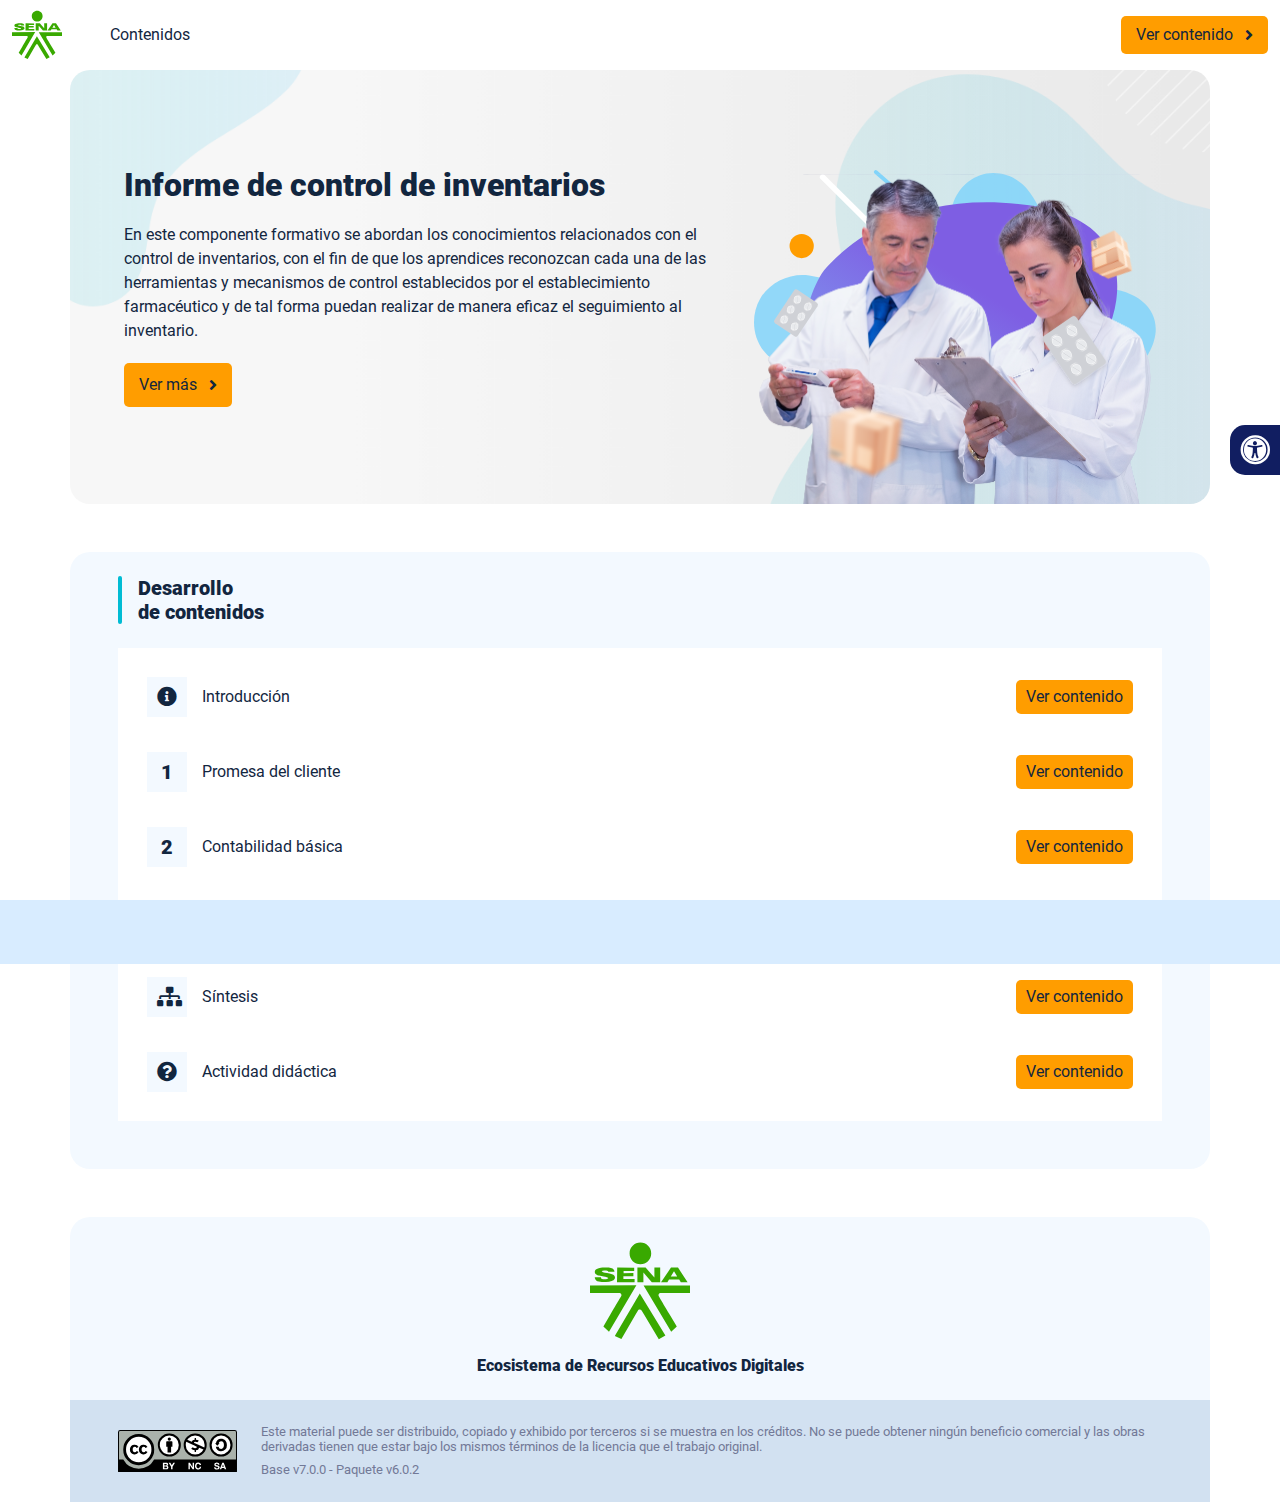
<file: index.html>
<!DOCTYPE html><html lang=""><head><meta charset="utf-8"><meta http-equiv="X-UA-Compatible" content="IE=edge"><meta name="viewport" content="width=device-width,initial-scale=1"><link rel="icon" href="favicon.ico"><title>Informe de control de inventarios</title><link href="css/chunk-039c07ee.c02cabcb.css" rel="prefetch"><link href="css/chunk-16215048.c02cabcb.css" rel="prefetch"><link href="css/chunk-30d2f332.c02cabcb.css" rel="prefetch"><link href="css/chunk-398c63f0.83f7e217.css" rel="prefetch"><link href="css/chunk-44daca35.c02cabcb.css" rel="prefetch"><link href="css/chunk-4adb6690.c02cabcb.css" rel="prefetch"><link href="css/chunk-681f37d3.c02cabcb.css" rel="prefetch"><link href="css/chunk-6928a14a.836e2e3e.css" rel="prefetch"><link href="css/chunk-6e45141e.c0e85eea.css" rel="prefetch"><link href="css/chunk-863a1ee8.a9add2d0.css" rel="prefetch"><link href="css/chunk-923527cc.a3f011df.css" rel="prefetch"><link href="css/chunk-a48a3e88.c02cabcb.css" rel="prefetch"><link href="css/chunk-f2a44bde.c02cabcb.css" rel="prefetch"><link href="css/comple.fb6eec2b.css" rel="prefetch"><link href="css/creditos.fd49d1e7.css" rel="prefetch"><link href="css/glosario.9d376acd.css" rel="prefetch"><link href="css/referencias.a77490b2.css" rel="prefetch"><link href="js/actividad.5b0921fd.js" rel="prefetch"><link href="js/chunk-0206bfa0.d7b4751c.js" rel="prefetch"><link href="js/chunk-039c07ee.ffb66bfe.js" rel="prefetch"><link href="js/chunk-13a6037e.435b3ec3.js" rel="prefetch"><link href="js/chunk-16215048.1c93b03e.js" rel="prefetch"><link href="js/chunk-18f95272.cdca5189.js" rel="prefetch"><link href="js/chunk-2c06842c.4cbfd52d.js" rel="prefetch"><link href="js/chunk-2d0c5615.8dc965cc.js" rel="prefetch"><link href="js/chunk-2d0e96ec.c80ee561.js" rel="prefetch"><link href="js/chunk-2d208d90.a53d7dd9.js" rel="prefetch"><link href="js/chunk-2d21d0e2.d5ce5b28.js" rel="prefetch"><link href="js/chunk-2d22c123.be379721.js" rel="prefetch"><link href="js/chunk-2e80bb9a.dc900dfe.js" rel="prefetch"><link href="js/chunk-2fdc87ee.2c491792.js" rel="prefetch"><link href="js/chunk-30d2f332.a16c79e2.js" rel="prefetch"><link href="js/chunk-36769079.796a0022.js" rel="prefetch"><link href="js/chunk-398c63f0.a9cf8002.js" rel="prefetch"><link href="js/chunk-44daca35.13028ab4.js" rel="prefetch"><link href="js/chunk-4adb6690.b81acff6.js" rel="prefetch"><link href="js/chunk-5309f94e.905445dc.js" rel="prefetch"><link href="js/chunk-53ccb27e.b738c8c6.js" rel="prefetch"><link href="js/chunk-55d286b8.927147ac.js" rel="prefetch"><link href="js/chunk-681f37d3.fdb289f3.js" rel="prefetch"><link href="js/chunk-6928a14a.fdc83dc9.js" rel="prefetch"><link href="js/chunk-69444b4c.388d2669.js" rel="prefetch"><link href="js/chunk-6e45141e.e34e25dc.js" rel="prefetch"><link href="js/chunk-863a1ee8.d0b08ffb.js" rel="prefetch"><link href="js/chunk-923527cc.771f5056.js" rel="prefetch"><link href="js/chunk-a48a3e88.ea1f7071.js" rel="prefetch"><link href="js/chunk-c796899c.ec31fdcf.js" rel="prefetch"><link href="js/chunk-e8a7823a.afbc5bf1.js" rel="prefetch"><link href="js/chunk-eaa1fac2.022e58ad.js" rel="prefetch"><link href="js/chunk-f2a44bde.d91f8068.js" rel="prefetch"><link href="js/comple.aa755cd3.js" rel="prefetch"><link href="js/creditos.8b88364d.js" rel="prefetch"><link href="js/glosario.58b75d0d.js" rel="prefetch"><link href="js/intro.c827e9c8.js" rel="prefetch"><link href="js/referencias.dbcc7b36.js" rel="prefetch"><link href="js/sintesis.2bb08cdf.js" rel="prefetch"><link href="js/tema1.5e294fb5.js" rel="prefetch"><link href="js/tema2.987a666e.js" rel="prefetch"><link href="js/tema3.6c659aa7.js" rel="prefetch"><link href="css/app.bdee2379.css" rel="preload" as="style"><link href="css/chunk-vendors.8dfa0bce.css" rel="preload" as="style"><link href="js/app.0d00e089.js" rel="preload" as="script"><link href="js/chunk-vendors.96e212b7.js" rel="preload" as="script"><link href="css/chunk-vendors.8dfa0bce.css" rel="stylesheet"><link href="css/app.bdee2379.css" rel="stylesheet"></head><body><noscript><strong>We're sorry but Informe de control de inventarios doesn't work properly without JavaScript enabled. Please enable it to continue.</strong></noscript><div id="app"></div><script src="js/chunk-vendors.96e212b7.js"></script><script src="js/app.0d00e089.js"></script></body></html>
</file>
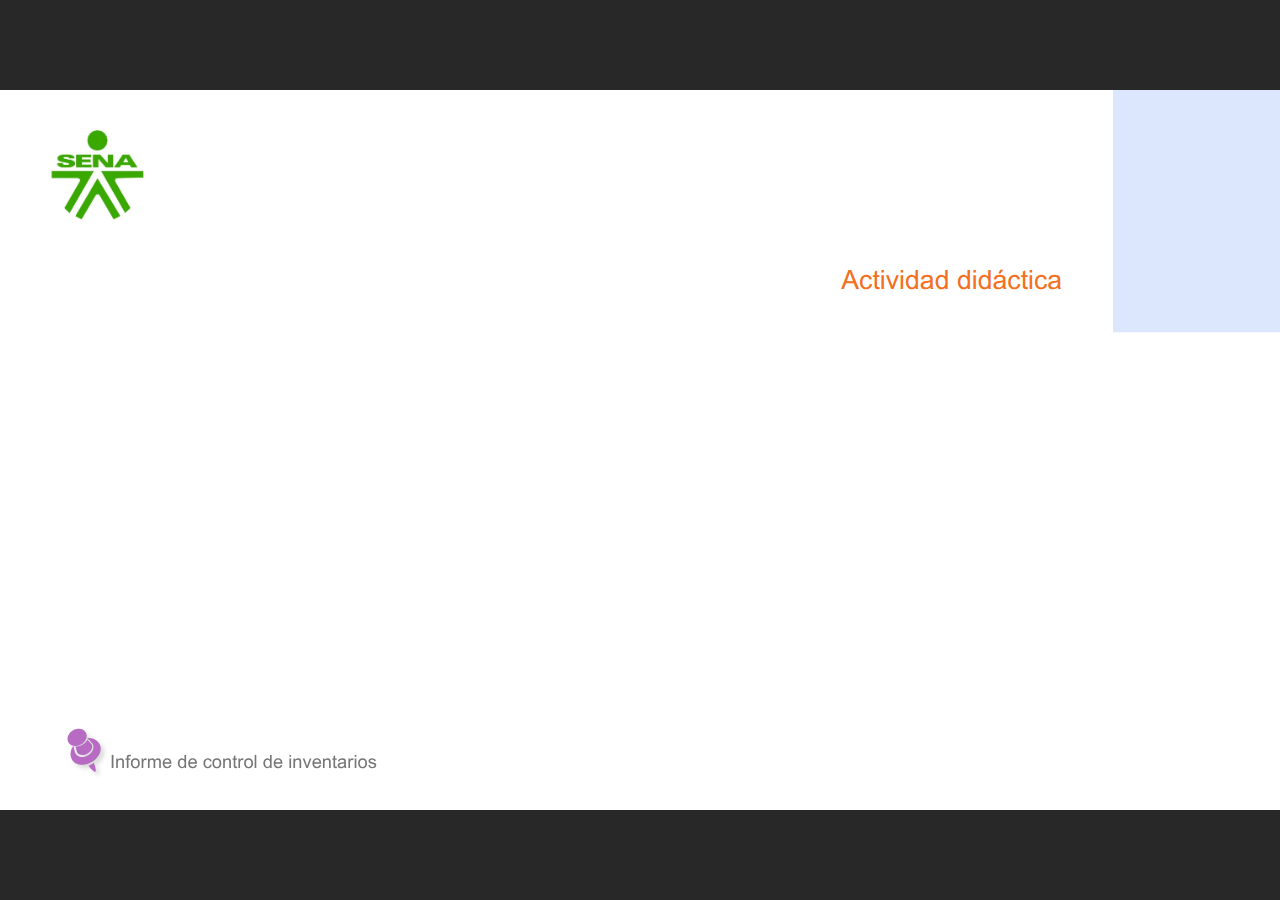
<file: actividades/index.html>
﻿<!doctype html>
<html lang="es">
<head>
  <meta charset="utf-8">
  <!-- Creado con Storyline 360 - http://www.articulate.com  -->
  <!-- version: 3.74.30180.0 -->
  <title>Actividad did&#225;ctica</title>
  <meta http-equiv="x-ua-compatible" content="IE=edge"/>
  <meta name="viewport" content="width=device-width,initial-scale=1,user-scalable=no,shrink-to-fit=no,minimal-ui"/>
  <meta name="apple-mobile-web-app-capable" content="yes"/>
  <style>
    html, body { height: 100%; padding: 0; margin: 0 }
    #app { height: 100%; width: 100%; }
  </style>

  <script>
    window.DS = {};
    window.globals = {
      DATA_PATH_BASE: '',
      HAS_FRAME: true,
      HAS_SLIDE: true,

      lmsPresent: false,
      tinCanPresent: false,
      cmi5Present: false,
      aoSupport: false,
      scale: 'noscale',
      captureRc: false,
      browserSize: 'optimal',
      bgColor: '#282828',
      features: 'AccessibleVideo,BackgroundAudio,ConnectionMessages,FullScreenToggle,InsertSvgPicture,LayerPresentAsDialog,MultipleQuizTracking,PlayerSpeedControl,StreamingVideo,UpdatedThemeEditor,UseAudioElement,VideoTranscripts',
      themeName: 'unified',
      preloaderColor: '#FFFFFF',
      suppressAnalytics: false,
      productChannel: 'stable',
      publishSource: 'storyline',
      aid: 'aid|5304b41d-7af7-4125-b8d1-83eb222823e2',
      cid: '706e6adf-aaec-40d0-9f7f-62e24738456d',
      playerVersion: '3.74.30180.0',
      publishTimestamp: '2023-09-25T12:01:35.3460522Z',
      maxIosVideoElements: 10,
      connectionSettings: { message: 'Est%C3%A1s%20fuera%20de%20l%C3%ADnea.%20Tratando%20de%20reconectar...', useDarkTheme: false },

      
      parseParams: function(qs) {
        if (window.globals.parsedParams != null) {
          return window.globals.parsedParams;
        }
        qs = (qs || window.location.search.substr(1)).split('+').join(' ');
        var params = {},
            tokens,
            re = /[?&]?([^=]+)=([^&]*)/g;

        while (tokens = re.exec(qs)) {
          params[decodeURIComponent(tokens[1]).trim()] =
            decodeURIComponent(tokens[2]).trim();
        }
        window.globals.parsedParams = params;
        return params;
      }

    };
  </script>
  <script>
    var isIe11 = ('ActiveXObject' in window || window.MSBlobBuilder != null)
      && window.msCrypto != null && !window.ActiveXObject;
    if (isIe11) {
      window.globals.unsupportedBrowser = true;
      document.write(atob('[base64]'));
    }
  </script>
  
  <script>window.THREE = { };</script>
  
</head>
<body style="background: #282828" class="cs-HTML theme-unified">
  <!-- 360 -->
  <script>!function(){var e,i=/iPhone/i,o=/iPod/i,n=/iPad/i,t=/\biOS-universal(?:.+)Mac\b/i,r=/\bAndroid(?:.+)Mobile\b/i,a=/Android/i,d=/(?:SD4930UR|\bSilk(?:.+)Mobile\b)/i,p=/Silk/i,l=/Windows Phone/i,u=/\bWindows(?:.+)ARM\b/i,b=/BlackBerry/i,s=/BB10/i,c=/Opera Mini/i,f=/\b(CriOS|Chrome)(?:.+)Mobile/i,h=/Mobile(?:.+)Firefox\b/i,v=function(e){return void 0!==e&&"MacIntel"===e.platform&&"number"==typeof e.maxTouchPoints&&e.maxTouchPoints>1&&"undefined"==typeof MSStream};e=function(e){var m={userAgent:"",platform:"",maxTouchPoints:0};e||"undefined"==typeof navigator?"string"==typeof e?m.userAgent=e:e&&e.userAgent&&(m={userAgent:e.userAgent,platform:e.platform,maxTouchPoints:e.maxTouchPoints||0}):m={userAgent:navigator.userAgent,platform:navigator.platform,maxTouchPoints:navigator.maxTouchPoints||0};var g=m.userAgent,y=g.split("[FBAN");void 0!==y[1]&&(g=y[0]),void 0!==(y=g.split("Twitter"))[1]&&(g=y[0]);var A=function(e){return function(i){return i.test(e)}}(g),w={apple:{phone:A(i)&&!A(l),ipod:A(o),tablet:!A(i)&&(A(n)||v(m))&&!A(l),universal:A(t),device:(A(i)||A(o)||A(n)||A(t)||v(m))&&!A(l)},amazon:{phone:A(d),tablet:!A(d)&&A(p),device:A(d)||A(p)},android:{phone:!A(l)&&A(d)||!A(l)&&A(r),tablet:!A(l)&&!A(d)&&!A(r)&&(A(p)||A(a)),device:!A(l)&&(A(d)||A(p)||A(r)||A(a))||A(/\bokhttp\b/i)},windows:{phone:A(l),tablet:A(u),device:A(l)||A(u)},other:{blackberry:A(b),blackberry10:A(s),opera:A(c),firefox:A(h),chrome:A(f),device:A(b)||A(s)||A(c)||A(h)||A(f)},any:!1,phone:!1,tablet:!1};return w.any=w.apple.device||w.android.device||w.windows.device||w.other.device,w.phone=w.apple.phone||w.android.phone||w.windows.phone,w.tablet=w.apple.tablet||w.android.tablet||w.windows.tablet,w}(),"object"==typeof exports&&"undefined"!=typeof module?module.exports=e:"function"==typeof define&&define.amd?define((function(){return e})):this.isMobile=e}();
    window.isMobile.apple.tablet = window.isMobile.apple.tablet ||
      (navigator.platform === 'MacIntel' && navigator.maxTouchPoints > 1);
    window.isMobile.apple.device = window.isMobile.apple.device || window.isMobile.apple.tablet;
    window.isMobile.tablet = window.isMobile.tablet || window.isMobile.apple.tablet;
    window.isMobile.any = window.isMobile.any || window.isMobile.apple.tablet;
  </script>

  <div id="focus-sink" tabindex="-1"></div>

  <div id="preso"></div>
  <script>
    (function() {

      var classTypes = [ 'desktop', 'mobile', 'phone', 'tablet' ];

      var addDeviceClasses = function(prefix, testObj) {
        var curr, i;
        for (i = 0; i < classTypes.length; i++) {
          curr = classTypes[i];
          if (testObj[curr]) {
            document.body.classList.add(prefix + curr);
          }
        }
      };

      var params = window.globals.parseParams(),
          isDevicePreview = params.devicepreview === '1',
          isPhoneOverride = params.deviceType === 'phone' || (isDevicePreview && params.phone == '1'),
          isTabletOverride = (params.deviceType === 'tablet' || isDevicePreview) && !isPhoneOverride,
          isMobileOverride = isPhoneOverride || isTabletOverride;

      var deviceView = {
        desktop: !window.isMobile.any && !isMobileOverride,
        mobile: window.isMobile.any || isMobileOverride,
        phone: isPhoneOverride || (window.isMobile.phone && !isTabletOverride),
        tablet: isTabletOverride || window.isMobile.tablet
      };

      window.globals.deviceView = deviceView;
      window.isMobile.desktop = !window.isMobile.any;
      window.isMobile.mobile = window.isMobile.any;

      addDeviceClasses('view-', deviceView);

    })();
  </script>
  
  <script src='story_content/user.js' type=text/javascript></script>
  <div class="slide-loader"></div>

  <script>
    var doc = document, loader = doc.body.querySelector('.slide-loader'); [ 1, 2, 3 ].forEach(function(n) { var d = doc.createElement('div'); d.style.backgroundColor = window.globals.preloaderColor; d.classList.add('mobile-loader-dot'); d.classList.add('dot' + n); loader.appendChild(d); });
  </script>

  <div class="mobile-load-title-overlay" style="display: none">
    <div class="mobile-load-title">Actividad did&#225;ctica</div>
  </div>

  <div class="mobile-chrome-warning"></div>

  
<style>
  .warn-connection-dialog {
    display: none;
    background: transparent;
    pointer-events: none;
    position: fixed;
    left: 0;
    top: 0;
    width: 100%;
    height: 100%;
    z-index: 999;
  }

  .warn-connection-content {
    border-radius: 4px;
    background: white;
    border: 1px solid #E7E7E7;
    color: #333333;
    box-shadow: 0 2px 4px rgba(0, 0, 0, 0.25);
    transition: all 150ms ease-out;
    position: absolute;
    white-space: nowrap;
  }

  .view-phone.is-landscape .warn-connection-content {
    left: 23px;
    bottom: 23px;
  }

  .view-tablet.is-landscape .warn-connection-content {
    left: 50%;
    top: 20px;
    transform: translateX(-50%);
  }

  .is-portrait .warn-connection-content {
    transform: translate(-50%, calc(-100% - 15px));
  }

  .warn-connection-content p {
    display: inline-block;
    margin: 0 8px 0 0;
    line-height: 33px;
    font-size: 11px;
  }

  .warn-connection-content svg {
    position: relative;
    vertical-align: middle;
    margin: 0 2px 2px 8px;
  }

  .view-desktop .warn-connection-content {
    left: 1.5em;
    bottom: 1.5em;
  }

  .view-desktop .warn-connection-content p {
    font-size: 1.1em;
  }

  .is-offline .warn-connection-dialog {
    display: block;
  }

  .is-offline .cs-panel * {
    pointer-events: none !important;
  }

  .is-offline .cs-panel {
    pointer-events: all !important;
  }

  .is-offline #nav-controls * {
    pointer-events: none !important;
  }

  .is-offline #nav-controls {
    pointer-events: all !important;
  }
</style>

<div class="warn-connection-dialog">
  <div class="warn-connection-content">
    <svg width="17" height="15" viewBox="0 0 17 15" xmlns="http://www.w3.org/2000/svg">
      <path fill="#8F0000" stroke="white" d="M16.07,12.98 L15.88,12.23 L9.51,1.21 C8.97,0.26,7.6,0.26,7.06,1.21 L0.69,12.23 C0.15,13.16,0.81,14.36,1.91,14.36 H14.65 C15.47,14.36,16.05,13.7,16.07,12.98 Z"/>
      <path fill="white" stroke="white" d="M8.58,5.5 C8.35,5.28,8.5,5.35,8.21,5.32 C8.09,5.35,7.97,5.49,7.96,5.67 C7.97,5.79,7.98,5.92,7.98,6.04 L7.98,6.04 C7.99,6.17,8,6.31,8.01,6.43 L8.01,6.44 C8.03,6.92,8.06,7.41,8.09,7.9 L8.09,7.9 C8.12,8.39,8.14,8.88,8.17,9.37 C8.17,9.39,8.18,9.42,8.2,9.44 C8.23,9.46,8.25,9.47,8.28,9.47 C8.31,9.47,8.34,9.46,8.35,9.44 C8.37,9.43,8.38,9.4,8.39,9.35 L8.39,9.34 C8.39,9.24,8.4,9.15,8.4,9.05 L8.4,9.05 C8.41,8.96,8.41,8.86,8.42,8.75 C8.43,8.44,8.45,8.12,8.47,7.81 L8.47,7.81 C8.49,7.49,8.51,7.18,8.53,6.87 C8.55,6.46,8.56,6.05,8.59,5.64 L8.6,5.62 C8.6,5.57,8.59,5.53,8.58,5.5 L8.21,5.32 Z"/>
      <circle fill="white" stroke="white" cx="8.3" cy="11.35" r="0.3"/>
    </svg>
    <p>You are offline. Trying to reconnect...</p>
  </div>
</div>

<script>
  (function() {
    window.DS.connection = {
      warningShown: false,
      assets: {},
      loadingAssetGroup: false,
      retryDelay: 500
    };

    // @TODO this is POC code and can be cleaned up a bit more if we move forward
    // with the feature



    // The `window.globals.features` variable must be set in `webpack.dev.config` when testing locally - it is not enough
    // to have it in the data - but it must be set there as well.
    var useConnectionMessages = window.AbortController != null &&
      window.location.protocol != 'file:' &&
      window.globals.features.indexOf('ConnectionMessages') != -1;

    window.DS.connection.useConnectionMessages = useConnectionMessages

    var assetCount = 0;
    var checkLoadedId;
    var connectionSettings = window.globals.connectionSettings;

    if (useConnectionMessages && connectionSettings != null) {
      var contentEl = document.querySelector('.warn-connection-content');
      var messageEl = contentEl.querySelector('p')

      if (connectionSettings.useDarkTheme) {
        contentEl.style.borderColor = '#BABBBA';
        contentEl.style.backgroundColor = '#282828';
        contentEl.style.color = '#FFFFFF';
      }

      if (connectionSettings.message != null) {
        messageEl.textContent = window.decodeURIComponent(connectionSettings.message);
      }
    }

    function checkAssetsReady() {
      for (var i in DS.connection.assets) {
        if (!DS.connection.assets[i].success) {
          return false;
        }
      }
      return true;
    }

    function stopAssetGroup() {
      if (!useConnectionMessages) { return; }

      assetCount = 0;

      DS.connection.oldAssetGroup = DS.connection.assets;
      DS.connection.assets = {};
      DS.connection.loadingAssetGroup = false;
      clearInterval(checkLoadedId);
    }

    function startAssetGroup() {
      if (!useConnectionMessages) { return; }
      var ticks = 0;
      clearInterval(checkLoadedId);
      checkLoadedId = setInterval(function() {
        var loaded = 0;
        if (assetCount === 0 && loaded === 0) {
          clearInterval(checkLoadedId);
          return;
        }

        for (var i in DS.connection.assets) {
          if (DS.connection.assets[i].success) {
            loaded++;
          }
        }

        if (assetCount === loaded && checkAssetsReady()) {
          for (var i in DS.connection.assets) {
            if (DS.connection.assets[i].action) {
              DS.connection.assets[i].action();
            }
          }
          hideWarning();
          stopAssetGroup();
        }
      }, 100)
    }

    function requiredAsset(url, action, retry, type) {
      if (!useConnectionMessages) { return; }
      if (DS.connection.assets[url]) { return; }

      DS.connection.assets[url] = {
        success: false, action: action, retry: retry, type: type
      };
      assetCount = Object.keys(DS.connection.assets).length;
      if (!DS.connection.loadingAssetGroup) {
        startAssetGroup();
      }
      DS.connection.loadingAssetGroup = true;
    }

    function assetLoaded(url) {
      if (!useConnectionMessages) { return; }
      if (DS.connection.assets[url]) {
        DS.connection.assets[url].success = true;
      }
    }

    function assetFailed(url) {
      if (!useConnectionMessages) { return; }
      if (!DS.connection.assets[url]) {
        if (/\.js$/.test(url)) {
          setTimeout(function() {
            if (DS.connection.lastSlideLoaded != null) {
              DS.connection.lastSlideLoaded();
            }
          }, DS.connection.retryDelay);
        }
        return;
      }
      if (!DS.connection.warningShown) { showWarning(); }
      if (DS.connection.assets[url].retry) {
        setTimeout(function() {
          if (!DS.connection.assets[url].success) {
            DS.connection.assets[url].retry()
          }
        }, DS.connection.retryDelay);
      }
    }

    function hideWarning() {
      document.body.classList.remove('is-offline');
      DS.connection.warningShown = false;
    }
    DS.connection.hideWarning = hideWarning

    function showWarning(btn) {
      document.body.classList.add('is-offline')
      DS.connection.warningShown = true;
      updateWarningPosition();
    }

    function updateWarningPosition() {
      if (!DS.connection.warningShown) {
        return;
      }

      var isPortrait = document.body.classList.contains('is-portrait');
      var warningEl = document.querySelector('.warn-connection-content');

      if (isPortrait) {
        var slide = document.querySelector('.primary-slide');
        var slideRect = slide.getBoundingClientRect();

        warningEl.style.top = `${slideRect.top}px`
        warningEl.style.left = `${slideRect.left + slideRect.width / 2}px`
      } else {
        warningEl.style.top = null;
        warningEl.style.left = null;
      }

      window.requestAnimationFrame(updateWarningPosition);
    }

    // these will all be noops if the feature flag isn't set in
    // the data and `window.globals.features`
    DS.connection.requiredAsset = requiredAsset;
    DS.connection.assetLoaded = assetLoaded;
    DS.connection.assetFailed = assetFailed;
    DS.connection.stopAssetGroup = stopAssetGroup;
    DS.connection.startAssetGroup = startAssetGroup;
  })();
</script>


  <script>
    
    if (window.autoSpider && window.vInterfaceObject) {
      document.querySelector('.mobile-load-title-overlay').style.display = 'none';
    }
  </script>

  

  <link rel="stylesheet" href="html5/data/css/output.min.css" data-noprefix/>
</body>
<script src="html5/lib/scripts/bootstrapper.min.js"></script>
</html>
</file>
<file: css/chunk-039c07ee.c02cabcb.css>
.actividad[data-v-c4e6906c]{background-color:#f2f2f2}.horizontal-scroll__wrapper[data-v-c4e6906c]{overflow:hidden}.horizontal-scroll[data-v-c4e6906c]{display:flex;transition:transform .5s ease-in-out;align-items:center;flex-wrap:nowrap}.horizontal-scroll[data-v-c4e6906c]:not(.row){width:100%}.horizontal-scroll--item-fw[data-v-c4e6906c]>div{flex-grow:0;flex-shrink:0;width:100%;margin:0!important}
</file>
<file: css/chunk-16215048.c02cabcb.css>
.actividad[data-v-c4e6906c]{background-color:#f2f2f2}.horizontal-scroll__wrapper[data-v-c4e6906c]{overflow:hidden}.horizontal-scroll[data-v-c4e6906c]{display:flex;transition:transform .5s ease-in-out;align-items:center;flex-wrap:nowrap}.horizontal-scroll[data-v-c4e6906c]:not(.row){width:100%}.horizontal-scroll--item-fw[data-v-c4e6906c]>div{flex-grow:0;flex-shrink:0;width:100%;margin:0!important}
</file>
<file: css/chunk-30d2f332.c02cabcb.css>
.actividad[data-v-c4e6906c]{background-color:#f2f2f2}.horizontal-scroll__wrapper[data-v-c4e6906c]{overflow:hidden}.horizontal-scroll[data-v-c4e6906c]{display:flex;transition:transform .5s ease-in-out;align-items:center;flex-wrap:nowrap}.horizontal-scroll[data-v-c4e6906c]:not(.row){width:100%}.horizontal-scroll--item-fw[data-v-c4e6906c]>div{flex-grow:0;flex-shrink:0;width:100%;margin:0!important}
</file>
<file: css/chunk-398c63f0.83f7e217.css>
.actividad{background-color:#f2f2f2}.barra-avance{display:flex;align-items:center;justify-content:space-between;position:fixed;bottom:0;left:0;width:100%;padding:10px;background-color:#d8ecff;transition:transform .5s ease-in-out;z-index:100000}.barra-avance__barra{margin:0 20px;flex:1;position:relative;max-width:800px}.barra-avance__barra--amarilla,.barra-avance__barra--blanca{height:4px}.barra-avance__barra--amarilla:after,.barra-avance__barra--amarilla:before,.barra-avance__barra--blanca:after,.barra-avance__barra--blanca:before{content:"";display:block;width:10px;height:10px;border-radius:50%;position:absolute;top:50%}.barra-avance__barra--amarilla:before,.barra-avance__barra--blanca:before{left:0;transform:translate(-50%,-50%)}.barra-avance__barra--amarilla:after,.barra-avance__barra--blanca:after{right:0;transform:translate(50%,-50%)}.barra-avance__barra--blanca,.barra-avance__barra--blanca:after,.barra-avance__barra--blanca:before{background-color:#fff}.barra-avance__barra--amarilla{position:absolute;width:100%;top:0;background-color:#ff9d00}.barra-avance__barra--amarilla:after,.barra-avance__barra--amarilla:before{background-color:#ff9d00}.barra-avance__boton--regresar{background-color:#b0c0d2}.barra-avance__boton--regresar span{color:#111e61!important}.barra-avance__boton--disable{opacity:0;pointer-events:none}.barra-avance--open{transform:translateY(0)}.barra-avance--close{transform:translateY(100%)}
</file>
<file: css/chunk-44daca35.c02cabcb.css>
.actividad[data-v-c4e6906c]{background-color:#f2f2f2}.horizontal-scroll__wrapper[data-v-c4e6906c]{overflow:hidden}.horizontal-scroll[data-v-c4e6906c]{display:flex;transition:transform .5s ease-in-out;align-items:center;flex-wrap:nowrap}.horizontal-scroll[data-v-c4e6906c]:not(.row){width:100%}.horizontal-scroll--item-fw[data-v-c4e6906c]>div{flex-grow:0;flex-shrink:0;width:100%;margin:0!important}
</file>
<file: css/chunk-4adb6690.c02cabcb.css>
.actividad[data-v-c4e6906c]{background-color:#f2f2f2}.horizontal-scroll__wrapper[data-v-c4e6906c]{overflow:hidden}.horizontal-scroll[data-v-c4e6906c]{display:flex;transition:transform .5s ease-in-out;align-items:center;flex-wrap:nowrap}.horizontal-scroll[data-v-c4e6906c]:not(.row){width:100%}.horizontal-scroll--item-fw[data-v-c4e6906c]>div{flex-grow:0;flex-shrink:0;width:100%;margin:0!important}
</file>
<file: css/chunk-681f37d3.c02cabcb.css>
.actividad[data-v-c4e6906c]{background-color:#f2f2f2}.horizontal-scroll__wrapper[data-v-c4e6906c]{overflow:hidden}.horizontal-scroll[data-v-c4e6906c]{display:flex;transition:transform .5s ease-in-out;align-items:center;flex-wrap:nowrap}.horizontal-scroll[data-v-c4e6906c]:not(.row){width:100%}.horizontal-scroll--item-fw[data-v-c4e6906c]>div{flex-grow:0;flex-shrink:0;width:100%;margin:0!important}
</file>
<file: css/chunk-6928a14a.836e2e3e.css>
.actividad[data-v-4f6b7c58]{background-color:#f2f2f2}.accesibilidad[data-v-4f6b7c58]{position:fixed;right:0;top:50vh;height:50px;background-color:#111e61;border-top-left-radius:15px;border-bottom-left-radius:15px;transform:translateY(-50%) translateX(100%) translateX(-50px);overflow:hidden;transition:transform .3s ease-in-out,height .3s ease-in-out}.accesibilidad[data-v-4f6b7c58]:hover{transform:translateY(-50%) translateX(0);height:12.75rem}.accesibilidad [data-v-4f6b7c58]{color:#fff}.accesibilidad__menu__content .accesibilidad__menu__item[data-v-4f6b7c58]{cursor:pointer}.accesibilidad__menu__content .accesibilidad__menu__item[data-v-4f6b7c58]:hover{background-color:#273685}.accesibilidad__menu__content .accesibilidad__menu__item[data-v-4f6b7c58]:last-child{border:none}.accesibilidad__menu__item[data-v-4f6b7c58]{display:flex;align-items:center;padding:10px;border-bottom:1px solid #273685;line-height:1em;-webkit-user-select:none;-moz-user-select:none;user-select:none}.accesibilidad__menu i[data-v-4f6b7c58]{font-size:30px;font-style:normal;margin-right:10px;line-height:1em}.accesibilidad__menu img[data-v-4f6b7c58]{width:30px;margin-right:10px}
</file>
<file: css/chunk-6e45141e.c0e85eea.css>
.actividad[data-v-7e5a4120]{background-color:#f2f2f2}.header[data-v-7e5a4120]{position:sticky;top:0;padding-top:10px;padding-bottom:10px;background-color:#fff;z-index:10010;line-height:1.1em}.header__logo[data-v-7e5a4120]{width:50px}@media (max-width:576px){.header__componente-formativo[data-v-7e5a4120]{font-size:.8em}}.header__menu[data-v-7e5a4120]{cursor:pointer}.header__menu span[data-v-7e5a4120]{font-size:.7em;display:block;line-height:1em;text-align:center;color:#111e61}.header__menu__btn[data-v-7e5a4120]{width:30px;height:30px;position:relative;margin-bottom:4px}.header__menu__btn .line-1[data-v-7e5a4120],.header__menu__btn .line-2[data-v-7e5a4120],.header__menu__btn .line-3[data-v-7e5a4120]{height:4px;width:30px;background-color:#111e61;transform-origin:center center;position:absolute;left:0;border-radius:2px}.header__menu__btn .line-1[data-v-7e5a4120]{top:4px;animation:line-1-inactive-7e5a4120 .5s ease-in-out forwards}.header__menu__btn .line-2[data-v-7e5a4120]{top:13px;animation:line-2-inactive-7e5a4120 .5s ease-in-out forwards}.header__menu__btn .line-3[data-v-7e5a4120]{top:22px;animation:line-3-inactive-7e5a4120 .5s ease-in-out forwards}.header__menu__btn[data-v-7e5a4120]:hover{cursor:pointer}.header__menu__btn--open .line-1[data-v-7e5a4120]{animation:line-1-active-7e5a4120 .5s ease-in-out forwards}.header__menu__btn--open .line-2[data-v-7e5a4120]{animation:line-2-active-7e5a4120 .5s ease-in-out forwards}.header__menu__btn--open .line-3[data-v-7e5a4120]{animation:line-3-active-7e5a4120 .5s ease-in-out forwards}@keyframes line-1-active-7e5a4120{0%{transform:translate(0) rotate(0)}50%{transform:translateY(9px) rotate(0)}to{transform:translateY(9px) rotate(45deg)}}@keyframes line-2-active-7e5a4120{0%{transform:scale(1)}to{transform:scale(0)}}@keyframes line-3-active-7e5a4120{0%{transform:translate(0) rotate(0)}50%{transform:translateY(-9px) rotate(0)}to{transform:translateY(-9px) rotate(-45deg)}}@keyframes line-1-inactive-7e5a4120{0%{transform:translateY(9px) rotate(45deg)}50%{transform:translateY(9px) rotate(0)}to{transform:translate(0) rotate(0)}}@keyframes line-2-inactive-7e5a4120{0%{transform:scale(0)}to{transform:scale(1)}}@keyframes line-3-inactive-7e5a4120{0%{transform:translateY(-9px) rotate(-45deg)}50%{transform:translateY(-9px) rotate(0)}to{transform:translate(0) rotate(0)}}
</file>
<file: css/chunk-863a1ee8.a9add2d0.css>
.actividad{background-color:#f2f2f2}.banner-interno{position:relative}.banner-interno__fondo{position:absolute;top:0;bottom:-50px;left:0;right:0;background-color:#81d4fa;background-size:cover;background-position:50%}.banner-interno__titulo{display:flex;align-items:center}.banner-interno__titulo__icono{display:block;width:32px;height:32px;border-radius:50%;background-color:#12263f;position:relative}.banner-interno__titulo__icono i{color:#81d4fa;position:absolute;left:50%;top:50%;transform:translate(-50%,-50%)}.banner-interno__titulo h1,.banner-interno__titulo h2,.banner-interno__titulo h3,.banner-interno__titulo h4,.banner-interno__titulo h5,.banner-interno__titulo h6{color:#12263f;line-height:1.1em}
</file>
<file: css/chunk-923527cc.a3f011df.css>
.actividad{background-color:#f2f2f2}.aside-menu{position:fixed;top:70px;min-height:calc(100vh - 70px);max-height:calc(100vh - 70px);background-color:#f3f9ff;transition:flex .5s ease-in-out,width .5s ease-in-out;overflow-x:hidden;z-index:100001;width:300px}.aside-menu__black-background{position:fixed;inset:0;top:70px;background:rgba(0,0,0,.8);cursor:pointer}.aside-menu a{color:#111e61}.aside-menu__content{width:300px;display:flex;flex-direction:column;justify-content:space-between;min-height:calc(100vh - 70px);max-height:calc(100vh - 70px);border-right:1px solid #d8ecff;position:absolute;background:#fff}@media (max-height:800px){.aside-menu__content{min-height:800px;max-height:800px;overflow-y:auto}}.aside-menu__header{padding:10px;text-align:center;background-color:#d8ecff}.aside-menu__header h4{margin:0}.aside-menu__menu{overflow-y:auto;flex-grow:1;list-style:none;padding-left:0;margin-bottom:0}.aside-menu__menu__item--active .aside-menu__menu__item__lnk,.aside-menu__menu__item--active .aside-menu__sec-menu__item__lnk{background-color:#d8ecff;font-weight:700}.aside-menu__menu__item--sub-menu:hover,.aside-menu__menu__item:hover,.aside-menu__sec-menu__item:hover{background-color:#d8ecff}.aside-menu__menu__item--sub-menu{padding-left:10px}.aside-menu__menu__item--sub-menu--active .aside-menu__menu__item__lnk,.aside-menu__menu__item--sub-menu--active .aside-menu__sec-menu__item__lnk{background-color:#d8ecff;font-weight:700;position:relative}.aside-menu__menu__item--sub-menu--active .aside-menu__menu__item__lnk:before,.aside-menu__menu__item--sub-menu--active .aside-menu__sec-menu__item__lnk:before{content:"";display:block;position:absolute;left:0;bottom:0;top:0;width:4px;border-radius:2px;background-color:#00bcd4}.aside-menu__menu__item__lnk,.aside-menu__sec-menu__item__lnk{display:flex;align-items:center;padding:10px 15px;line-height:1.1em}.aside-menu__menu__item__lnk i,.aside-menu__menu__item__lnk span,.aside-menu__sec-menu__item__lnk i,.aside-menu__sec-menu__item__lnk span{margin-right:10px}.aside-menu__menu__item__lnk i:last-child,.aside-menu__menu__item__lnk span:last-child,.aside-menu__sec-menu__item__lnk i:last-child,.aside-menu__sec-menu__item__lnk span:last-child{margin-right:0}.aside-menu__sec-menu{background-color:#d8ecff;padding:10px 0;flex-shrink:0;margin-bottom:0}.aside-menu__sec-menu__item{padding:10px 15px}.aside-menu__sec-menu__item__lnk{padding:0;border-radius:1em}.aside-menu__sec-menu__item__lnk i{display:block;width:2em;height:2em;padding:.5em 0;text-align:center;background-color:#fff;border-radius:50%}.aside-menu__sec-menu__item__lnk:hover{background-color:#fff}@media (max-width:576px){.aside-menu__sec-menu{padding-bottom:110px}}.main-menu-enter-active{animation:main-menu-open-animation .3s}.main-menu-enter-active .aside-menu__black-background{animation:main-menu-background-animation .3s}.main-menu-leave-active{animation:main-menu-open-animation .3s reverse}.main-menu-leave-active .aside-menu__black-background{animation:main-menu-background-animation .3s reverse}@keyframes main-menu-open-animation{0%{width:0}to{width:300px}}@keyframes main-menu-background-animation{0%{opacity:0}to{opacity:1}}
</file>
<file: css/chunk-a48a3e88.c02cabcb.css>
.actividad[data-v-c4e6906c]{background-color:#f2f2f2}.horizontal-scroll__wrapper[data-v-c4e6906c]{overflow:hidden}.horizontal-scroll[data-v-c4e6906c]{display:flex;transition:transform .5s ease-in-out;align-items:center;flex-wrap:nowrap}.horizontal-scroll[data-v-c4e6906c]:not(.row){width:100%}.horizontal-scroll--item-fw[data-v-c4e6906c]>div{flex-grow:0;flex-shrink:0;width:100%;margin:0!important}
</file>
<file: css/chunk-f2a44bde.c02cabcb.css>
.actividad[data-v-c4e6906c]{background-color:#f2f2f2}.horizontal-scroll__wrapper[data-v-c4e6906c]{overflow:hidden}.horizontal-scroll[data-v-c4e6906c]{display:flex;transition:transform .5s ease-in-out;align-items:center;flex-wrap:nowrap}.horizontal-scroll[data-v-c4e6906c]:not(.row){width:100%}.horizontal-scroll--item-fw[data-v-c4e6906c]>div{flex-grow:0;flex-shrink:0;width:100%;margin:0!important}
</file>
<file: css/comple.fb6eec2b.css>
.banner-interno{position:relative}.banner-interno__fondo{position:absolute;top:0;bottom:-50px;left:0;right:0;background-color:#81d4fa;background-size:cover;background-position:50%}.banner-interno__titulo{display:flex;align-items:center}.banner-interno__titulo__icono{display:block;width:32px;height:32px;border-radius:50%;background-color:#12263f;position:relative}.banner-interno__titulo__icono i{color:#81d4fa;position:absolute;left:50%;top:50%;transform:translate(-50%,-50%)}.banner-interno__titulo h1,.banner-interno__titulo h2,.banner-interno__titulo h3,.banner-interno__titulo h4,.banner-interno__titulo h5,.banner-interno__titulo h6{color:#12263f;line-height:1.1em}.actividad{background-color:#f2f2f2}.complementario__enlaces{display:flex;justify-content:center;flex-wrap:wrap}.complementario__enlaces a{margin:0 5px}.complementario__btn{font-size:1.5em;line-height:1em}table{width:calc(100% - 1px);min-width:800px}table thead{background-color:#d8ecff}table thead th{border-color:#d8ecff}table td,table th{padding:25px 20px;text-align:center}
</file>
<file: css/creditos.fd49d1e7.css>
.banner-interno{position:relative}.banner-interno__fondo{position:absolute;top:0;bottom:-50px;left:0;right:0;background-color:#81d4fa;background-size:cover;background-position:50%}.banner-interno__titulo{display:flex;align-items:center}.banner-interno__titulo__icono{display:block;width:32px;height:32px;border-radius:50%;background-color:#12263f;position:relative}.banner-interno__titulo__icono i{color:#81d4fa;position:absolute;left:50%;top:50%;transform:translate(-50%,-50%)}.banner-interno__titulo h1,.banner-interno__titulo h2,.banner-interno__titulo h3,.banner-interno__titulo h4,.banner-interno__titulo h5,.banner-interno__titulo h6{color:#12263f;line-height:1.1em}.actividad{background-color:#f2f2f2}.creditos-vista .tarjeta.credito{background-color:#d2e1f1}.creditos{color:#727997;overflow-x:auto}.creditos__item{min-width:490px}.creditos p{line-height:1.3em;margin-bottom:0;color:#727997}.creditos__titulo{font-weight:700;background-color:#d2e1f1;padding:5px 10px;border-top-radius:5px;border-top-left-radius:5px;border-top-right-radius:5px}.creditos table td,.creditos table th{border-color:#d2e1f1}
</file>
<file: css/glosario.9d376acd.css>
.banner-interno{position:relative}.banner-interno__fondo{position:absolute;top:0;bottom:-50px;left:0;right:0;background-color:#81d4fa;background-size:cover;background-position:50%}.banner-interno__titulo{display:flex;align-items:center}.banner-interno__titulo__icono{display:block;width:32px;height:32px;border-radius:50%;background-color:#12263f;position:relative}.banner-interno__titulo__icono i{color:#81d4fa;position:absolute;left:50%;top:50%;transform:translate(-50%,-50%)}.banner-interno__titulo h1,.banner-interno__titulo h2,.banner-interno__titulo h3,.banner-interno__titulo h4,.banner-interno__titulo h5,.banner-interno__titulo h6{color:#12263f;line-height:1.1em}.actividad{background-color:#f2f2f2}.glosario__letra-item{display:flex}.glosario__letra-item__texto{padding-top:5px}.glosario__letra-item__letra__icono{width:32px;height:32px;position:relative;line-height:1em;border-radius:50%;background-color:#d2e1f1}.glosario__letra-item__letra__icono span{position:absolute;left:50%;top:50%;transform:translate(-50%,-50%);font-size:1.1em;font-weight:900}
</file>
<file: css/referencias.a77490b2.css>
.banner-interno{position:relative}.banner-interno__fondo{position:absolute;top:0;bottom:-50px;left:0;right:0;background-color:#81d4fa;background-size:cover;background-position:50%}.banner-interno__titulo{display:flex;align-items:center}.banner-interno__titulo__icono{display:block;width:32px;height:32px;border-radius:50%;background-color:#12263f;position:relative}.banner-interno__titulo__icono i{color:#81d4fa;position:absolute;left:50%;top:50%;transform:translate(-50%,-50%)}.banner-interno__titulo h1,.banner-interno__titulo h2,.banner-interno__titulo h3,.banner-interno__titulo h4,.banner-interno__titulo h5,.banner-interno__titulo h6{color:#12263f;line-height:1.1em}.actividad{background-color:#f2f2f2}.referencias__item:last-child hr{display:none}.referencias__item a{color:#2196f3;text-decoration:underline;overflow-wrap:break-word}
</file>
<file: css/app.bdee2379.css>
*,:after,:before{box-sizing:inherit}html{height:100%;line-height:1.15;box-sizing:border-box;-webkit-font-smoothing:antialiased;-moz-osx-font-smoothing:grayscale;-webkit-text-size-adjust:100%;-ms-text-size-adjust:100%;text-rendering:optimizeLegibility}a,abbr,acronym,address,applet,article,aside,audio,b,big,blockquote,body,canvas,caption,center,cite,code,dd,del,details,dfn,div,dl,dt,em,embed,fieldset,figcaption,figure,footer,form,h1,h2,h3,h4,h5,h6,header,hgroup,html,i,iframe,img,ins,kbd,label,legend,li,mark,menu,nav,object,ol,output,p,pre,q,ruby,s,samp,section,small,span,strike,strong,sub,summary,sup,table,tbody,td,tfoot,th,thead,time,tr,tt,u,ul,var,video{margin:0;padding:0;border:0;outline:0;background:transparent;vertical-align:baseline}article,aside,details,figcaption,figure,footer,header,main,menu,nav,section,summary{display:block}[hidden],template{display:none}hr{box-sizing:content-box;height:0;border-bottom:1px solid #e8e8e8;border-left:0;border-right:0;border-top:0;margin:1.5em 0;overflow:visible}[hidden]{display:none}a{font-family:Roboto,sans-serif;font-size:1em;font-weight:400;text-decoration:none;color:#12263f;background-color:transparent;transition:all .15s ease-in-out;-webkit-text-decoration-skip:objects}a:active,a:hover{outline-width:0}a:active,a:focus,a:hover{color:#000}[type=button],[type=reset],[type=submit],button{-webkit-appearance:none;-moz-appearance:none;appearance:none;cursor:pointer;display:inline-block;vertical-align:middle;border:0;border-radius:5px;color:#12263f;background-color:#ff9d00;font-family:Roboto,sans-serif;font-weight:400;font-size:1em;-webkit-font-smoothing:antialiased;line-height:1em;white-space:nowrap;text-decoration:none;text-transform:none;padding:.75em 1.5em;margin:0;-webkit-user-select:none;-moz-user-select:none;user-select:none;overflow:visible;transition:background-color .15s ease-in-out}[type=button]:focus,[type=button]:hover,[type=reset]:focus,[type=reset]:hover,[type=submit]:focus,[type=submit]:hover,button:focus,button:hover{background-color:#ff9d00;color:#12263f}[type=button]:disabled,[type=reset]:disabled,[type=submit]:disabled,button:disabled{cursor:not-allowed;opacity:.5}[type=button]:disabled:hover,[type=reset]:disabled:hover,[type=submit]:disabled:hover,button:disabled:hover{background-color:#ff9d00}input,select,textarea{margin:0;display:block;font-family:Roboto,sans-serif;font-size:16px}input{overflow:visible}[type=color],[type=date],[type=datetime-local],[type=datetime],[type=email],[type=month],[type=number],[type=password],[type=search],[type=tel],[type=text],[type=time],[type=url],[type=week],input:not([type]),select,select[multiple],textarea{background-color:#fff;border:1px solid #e8e8e8;border-radius:5px;box-shadow:inset 0 1px 3px rgba(0,0,0,.06);box-sizing:inherit;margin-bottom:.75em;padding:.5em;transition:border-color .15s ease-in-out;width:100%}[type=color]:hover,[type=date]:hover,[type=datetime-local]:hover,[type=datetime]:hover,[type=email]:hover,[type=month]:hover,[type=number]:hover,[type=password]:hover,[type=search]:hover,[type=tel]:hover,[type=text]:hover,[type=time]:hover,[type=url]:hover,[type=week]:hover,input:not([type]):hover,select:hover,select[multiple]:hover,textarea:hover{border-color:shade(#e8e8e8,20%)}[type=color]:focus,[type=date]:focus,[type=datetime-local]:focus,[type=datetime]:focus,[type=email]:focus,[type=month]:focus,[type=number]:focus,[type=password]:focus,[type=search]:focus,[type=tel]:focus,[type=text]:focus,[type=time]:focus,[type=url]:focus,[type=week]:focus,input:not([type]):focus,select:focus,select[multiple]:focus,textarea:focus{border-color:#00bcd4;box-shadow:inset 0 1px 3px rgba(0,0,0,.06),0 0 5px rgba(104,204,249,.7);outline:none}[type=color]:disabled,[type=date]:disabled,[type=datetime-local]:disabled,[type=datetime]:disabled,[type=email]:disabled,[type=month]:disabled,[type=number]:disabled,[type=password]:disabled,[type=search]:disabled,[type=tel]:disabled,[type=text]:disabled,[type=time]:disabled,[type=url]:disabled,[type=week]:disabled,input:not([type]):disabled,select:disabled,select[multiple]:disabled,textarea:disabled{background-color:shade(#fff,5%);cursor:not-allowed}[type=color]:disabled:hover,[type=date]:disabled:hover,[type=datetime-local]:disabled:hover,[type=datetime]:disabled:hover,[type=email]:disabled:hover,[type=month]:disabled:hover,[type=number]:disabled:hover,[type=password]:disabled:hover,[type=search]:disabled:hover,[type=tel]:disabled:hover,[type=text]:disabled:hover,[type=time]:disabled:hover,[type=url]:disabled:hover,[type=week]:disabled:hover,input:not([type]):disabled:hover,select:disabled:hover,select[multiple]:disabled:hover,textarea:disabled:hover{border:1px solid #e8e8e8}select{text-transform:none;max-width:100%;border-radius:5px}::-webkit-file-upload-button{background-color:#ff9d00;border:none;cursor:pointer;color:#12263f;border-radius:5px;padding:.75em 1.5em}::-webkit-file-upload-button:hover{background-color:#ff9d00}optgroup{font-weight:700}fieldset{border:1px solid #e8e8e8;background-color:transparent;padding:1.5em;-webkit-margin-start:0;-webkit-margin-end:0;-webkit-padding-before:1.5em;-webkit-padding-start:1.5em;-webkit-padding-end:1.5em;-webkit-padding-after:1.5em}legend{box-sizing:border-box;color:inherit;display:table;max-width:100%;padding:0;white-space:normal;font-weight:600;-webkit-padding-start:0;-webkit-padding-end:0}label,legend{margin-bottom:.375em}label{display:block;font-size:1em;font-family:Roboto,sans-serif;font-weight:900}textarea{overflow:auto;resize:vertical}[type=checkbox],[type=radio]{box-sizing:border-box;padding:0;display:inline;margin-right:.375em}[type=number]::-webkit-inner-spin-button,[type=number]::-webkit-outer-spin-button{height:auto}[type=search]{-webkit-appearance:textfield;outline-offset:-2px}[type=search]::-webkit-search-cancel-button,[type=search]::-webkit-search-decoration{-webkit-appearance:none;-moz-appearance:none}::-moz-placeholder{color:#999}::placeholder{color:#999}::-webkit-file-upload-button{-webkit-appearance:button;-moz-appearance:button;font:inherit}[type=file]{margin-bottom:.75em;width:100%}[type=button],[type=reset],[type=submit],button{-webkit-appearance:button}[type=button]::-moz-focus-inner,[type=reset]::-moz-focus-inner,[type=submit]::-moz-focus-inner,button::-moz-focus-inner{border-style:none;padding:0}[type=button]:-moz-focusring,[type=reset]:-moz-focusring,[type=submit]:-moz-focusring,button:-moz-focusring{outline:1px dotted ButtonText}progress{vertical-align:baseline}ol,ul{list-style:none;margin-bottom:1em}dt{font-weight:700}figure,img,picture,svg{margin:0;width:100%;max-width:100%}figcaption{display:block;background-color:#e8e8e8;padding:.75em 1.5em;font-size:.8em;font-weight:700}img,svg{display:block;border-style:none}svg:not(:root){overflow:hidden}audio,canvas,progress,video{display:inline-block}audio:not([controls]){display:none;height:0}template{display:none}table{border-collapse:collapse;border-spacing:0;table-layout:fixed;width:100%}td,th,tr{vertical-align:middle}td,th{border:1px solid #e8e8e8;padding:.75em}th{font-size:.875em;line-height:1.2}td{line-height:1.5}body{font-size:16px;font-weight:400;line-height:1.5}body,h1,h2,h3,h4,h5,h6{color:#12263f;font-family:Roboto,sans-serif}h1,h2,h3,h4,h5,h6{font-weight:900;line-height:1.2;margin:0 0 .75em}h1{font-size:2em}h2{font-size:1.5em}h3{font-size:1.25em}h4{font-size:1.125em}h5{font-size:1em}h6{font-size:.875em}p{font-family:Roboto,sans-serif;font-size:1em;font-weight:400;line-height:1.5;color:#12263f;margin-bottom:1em}b,strong{font-weight:700}dfn,em,i{font-style:italic}br{line-height:2em}u{text-decoration:underline}code,kbd,pre,samp{color:#727997;font-family:Lucida Console,Courier New,monospace;font-size:1em}sub,sup{font-size:75%;line-height:0;position:relative;vertical-align:baseline}sub{bottom:-.25em}sup{top:-.5em}small{font-size:80%}mark{background-color:#ffeb3b;color:#000}abbr[title]{border-bottom:none;text-decoration:underline;-webkit-text-decoration:underline dotted;text-decoration:underline dotted}blockquote,q{quotes:none}::selection{background:#2196f3!important;color:#fff!important;text-shadow:none}::-moz-selection{background:#2196f3!important;color:#fff!important;text-shadow:none}img::selection{background:transparent}img::-moz-selection{background:transparent}body{-webkit-tap-highlight-color:#2196F3!important}details,menu{display:block}summary{display:list-item}@media print{*,:after,:before,:first-letter,:first-line{background:transparent!important;color:#000!important;box-shadow:none!important;text-shadow:none!important}a,a:visited{text-decoration:underline}a[href]:after{content:" (" attr(href) ")"}a abbr[title]:after{content:" (" attr(title) ")"}a[href^="#"]:after,a[href^="javascript:"]:after{content:""}blockquote,pre{border:1px solid #999;page-break-inside:avoid}thead{display:table-header-group}img,tr{page-break-inside:avoid}img{max-width:100%!important}h2,h3,p{orphans:3;widows:3}h2,h3{page-break-after:avoid}}[data-aos][data-aos][data-aos-duration="50"],body[data-aos-duration="50"] [data-aos]{transition-duration:50ms}[data-aos][data-aos][data-aos-delay="50"],body[data-aos-delay="50"] [data-aos]{transition-delay:0s}[data-aos][data-aos][data-aos-delay="50"].aos-animate,body[data-aos-delay="50"] [data-aos].aos-animate{transition-delay:50ms}[data-aos][data-aos][data-aos-duration="100"],body[data-aos-duration="100"] [data-aos]{transition-duration:.1s}[data-aos][data-aos][data-aos-delay="100"],body[data-aos-delay="100"] [data-aos]{transition-delay:0s}[data-aos][data-aos][data-aos-delay="100"].aos-animate,body[data-aos-delay="100"] [data-aos].aos-animate{transition-delay:.1s}[data-aos][data-aos][data-aos-duration="150"],body[data-aos-duration="150"] [data-aos]{transition-duration:.15s}[data-aos][data-aos][data-aos-delay="150"],body[data-aos-delay="150"] [data-aos]{transition-delay:0s}[data-aos][data-aos][data-aos-delay="150"].aos-animate,body[data-aos-delay="150"] [data-aos].aos-animate{transition-delay:.15s}[data-aos][data-aos][data-aos-duration="200"],body[data-aos-duration="200"] [data-aos]{transition-duration:.2s}[data-aos][data-aos][data-aos-delay="200"],body[data-aos-delay="200"] [data-aos]{transition-delay:0s}[data-aos][data-aos][data-aos-delay="200"].aos-animate,body[data-aos-delay="200"] [data-aos].aos-animate{transition-delay:.2s}[data-aos][data-aos][data-aos-duration="250"],body[data-aos-duration="250"] [data-aos]{transition-duration:.25s}[data-aos][data-aos][data-aos-delay="250"],body[data-aos-delay="250"] [data-aos]{transition-delay:0s}[data-aos][data-aos][data-aos-delay="250"].aos-animate,body[data-aos-delay="250"] [data-aos].aos-animate{transition-delay:.25s}[data-aos][data-aos][data-aos-duration="300"],body[data-aos-duration="300"] [data-aos]{transition-duration:.3s}[data-aos][data-aos][data-aos-delay="300"],body[data-aos-delay="300"] [data-aos]{transition-delay:0s}[data-aos][data-aos][data-aos-delay="300"].aos-animate,body[data-aos-delay="300"] [data-aos].aos-animate{transition-delay:.3s}[data-aos][data-aos][data-aos-duration="350"],body[data-aos-duration="350"] [data-aos]{transition-duration:.35s}[data-aos][data-aos][data-aos-delay="350"],body[data-aos-delay="350"] [data-aos]{transition-delay:0s}[data-aos][data-aos][data-aos-delay="350"].aos-animate,body[data-aos-delay="350"] [data-aos].aos-animate{transition-delay:.35s}[data-aos][data-aos][data-aos-duration="400"],body[data-aos-duration="400"] [data-aos]{transition-duration:.4s}[data-aos][data-aos][data-aos-delay="400"],body[data-aos-delay="400"] [data-aos]{transition-delay:0s}[data-aos][data-aos][data-aos-delay="400"].aos-animate,body[data-aos-delay="400"] [data-aos].aos-animate{transition-delay:.4s}[data-aos][data-aos][data-aos-duration="450"],body[data-aos-duration="450"] [data-aos]{transition-duration:.45s}[data-aos][data-aos][data-aos-delay="450"],body[data-aos-delay="450"] [data-aos]{transition-delay:0s}[data-aos][data-aos][data-aos-delay="450"].aos-animate,body[data-aos-delay="450"] [data-aos].aos-animate{transition-delay:.45s}[data-aos][data-aos][data-aos-duration="500"],body[data-aos-duration="500"] [data-aos]{transition-duration:.5s}[data-aos][data-aos][data-aos-delay="500"],body[data-aos-delay="500"] [data-aos]{transition-delay:0s}[data-aos][data-aos][data-aos-delay="500"].aos-animate,body[data-aos-delay="500"] [data-aos].aos-animate{transition-delay:.5s}[data-aos][data-aos][data-aos-duration="550"],body[data-aos-duration="550"] [data-aos]{transition-duration:.55s}[data-aos][data-aos][data-aos-delay="550"],body[data-aos-delay="550"] [data-aos]{transition-delay:0s}[data-aos][data-aos][data-aos-delay="550"].aos-animate,body[data-aos-delay="550"] [data-aos].aos-animate{transition-delay:.55s}[data-aos][data-aos][data-aos-duration="600"],body[data-aos-duration="600"] [data-aos]{transition-duration:.6s}[data-aos][data-aos][data-aos-delay="600"],body[data-aos-delay="600"] [data-aos]{transition-delay:0s}[data-aos][data-aos][data-aos-delay="600"].aos-animate,body[data-aos-delay="600"] [data-aos].aos-animate{transition-delay:.6s}[data-aos][data-aos][data-aos-duration="650"],body[data-aos-duration="650"] [data-aos]{transition-duration:.65s}[data-aos][data-aos][data-aos-delay="650"],body[data-aos-delay="650"] [data-aos]{transition-delay:0s}[data-aos][data-aos][data-aos-delay="650"].aos-animate,body[data-aos-delay="650"] [data-aos].aos-animate{transition-delay:.65s}[data-aos][data-aos][data-aos-duration="700"],body[data-aos-duration="700"] [data-aos]{transition-duration:.7s}[data-aos][data-aos][data-aos-delay="700"],body[data-aos-delay="700"] [data-aos]{transition-delay:0s}[data-aos][data-aos][data-aos-delay="700"].aos-animate,body[data-aos-delay="700"] [data-aos].aos-animate{transition-delay:.7s}[data-aos][data-aos][data-aos-duration="750"],body[data-aos-duration="750"] [data-aos]{transition-duration:.75s}[data-aos][data-aos][data-aos-delay="750"],body[data-aos-delay="750"] [data-aos]{transition-delay:0s}[data-aos][data-aos][data-aos-delay="750"].aos-animate,body[data-aos-delay="750"] [data-aos].aos-animate{transition-delay:.75s}[data-aos][data-aos][data-aos-duration="800"],body[data-aos-duration="800"] [data-aos]{transition-duration:.8s}[data-aos][data-aos][data-aos-delay="800"],body[data-aos-delay="800"] [data-aos]{transition-delay:0s}[data-aos][data-aos][data-aos-delay="800"].aos-animate,body[data-aos-delay="800"] [data-aos].aos-animate{transition-delay:.8s}[data-aos][data-aos][data-aos-duration="850"],body[data-aos-duration="850"] [data-aos]{transition-duration:.85s}[data-aos][data-aos][data-aos-delay="850"],body[data-aos-delay="850"] [data-aos]{transition-delay:0s}[data-aos][data-aos][data-aos-delay="850"].aos-animate,body[data-aos-delay="850"] [data-aos].aos-animate{transition-delay:.85s}[data-aos][data-aos][data-aos-duration="900"],body[data-aos-duration="900"] [data-aos]{transition-duration:.9s}[data-aos][data-aos][data-aos-delay="900"],body[data-aos-delay="900"] [data-aos]{transition-delay:0s}[data-aos][data-aos][data-aos-delay="900"].aos-animate,body[data-aos-delay="900"] [data-aos].aos-animate{transition-delay:.9s}[data-aos][data-aos][data-aos-duration="950"],body[data-aos-duration="950"] [data-aos]{transition-duration:.95s}[data-aos][data-aos][data-aos-delay="950"],body[data-aos-delay="950"] [data-aos]{transition-delay:0s}[data-aos][data-aos][data-aos-delay="950"].aos-animate,body[data-aos-delay="950"] [data-aos].aos-animate{transition-delay:.95s}[data-aos][data-aos][data-aos-duration="1000"],body[data-aos-duration="1000"] [data-aos]{transition-duration:1s}[data-aos][data-aos][data-aos-delay="1000"],body[data-aos-delay="1000"] [data-aos]{transition-delay:0s}[data-aos][data-aos][data-aos-delay="1000"].aos-animate,body[data-aos-delay="1000"] [data-aos].aos-animate{transition-delay:1s}[data-aos][data-aos][data-aos-duration="1050"],body[data-aos-duration="1050"] [data-aos]{transition-duration:1.05s}[data-aos][data-aos][data-aos-delay="1050"],body[data-aos-delay="1050"] [data-aos]{transition-delay:0s}[data-aos][data-aos][data-aos-delay="1050"].aos-animate,body[data-aos-delay="1050"] [data-aos].aos-animate{transition-delay:1.05s}[data-aos][data-aos][data-aos-duration="1100"],body[data-aos-duration="1100"] [data-aos]{transition-duration:1.1s}[data-aos][data-aos][data-aos-delay="1100"],body[data-aos-delay="1100"] [data-aos]{transition-delay:0s}[data-aos][data-aos][data-aos-delay="1100"].aos-animate,body[data-aos-delay="1100"] [data-aos].aos-animate{transition-delay:1.1s}[data-aos][data-aos][data-aos-duration="1150"],body[data-aos-duration="1150"] [data-aos]{transition-duration:1.15s}[data-aos][data-aos][data-aos-delay="1150"],body[data-aos-delay="1150"] [data-aos]{transition-delay:0s}[data-aos][data-aos][data-aos-delay="1150"].aos-animate,body[data-aos-delay="1150"] [data-aos].aos-animate{transition-delay:1.15s}[data-aos][data-aos][data-aos-duration="1200"],body[data-aos-duration="1200"] [data-aos]{transition-duration:1.2s}[data-aos][data-aos][data-aos-delay="1200"],body[data-aos-delay="1200"] [data-aos]{transition-delay:0s}[data-aos][data-aos][data-aos-delay="1200"].aos-animate,body[data-aos-delay="1200"] [data-aos].aos-animate{transition-delay:1.2s}[data-aos][data-aos][data-aos-duration="1250"],body[data-aos-duration="1250"] [data-aos]{transition-duration:1.25s}[data-aos][data-aos][data-aos-delay="1250"],body[data-aos-delay="1250"] [data-aos]{transition-delay:0s}[data-aos][data-aos][data-aos-delay="1250"].aos-animate,body[data-aos-delay="1250"] [data-aos].aos-animate{transition-delay:1.25s}[data-aos][data-aos][data-aos-duration="1300"],body[data-aos-duration="1300"] [data-aos]{transition-duration:1.3s}[data-aos][data-aos][data-aos-delay="1300"],body[data-aos-delay="1300"] [data-aos]{transition-delay:0s}[data-aos][data-aos][data-aos-delay="1300"].aos-animate,body[data-aos-delay="1300"] [data-aos].aos-animate{transition-delay:1.3s}[data-aos][data-aos][data-aos-duration="1350"],body[data-aos-duration="1350"] [data-aos]{transition-duration:1.35s}[data-aos][data-aos][data-aos-delay="1350"],body[data-aos-delay="1350"] [data-aos]{transition-delay:0s}[data-aos][data-aos][data-aos-delay="1350"].aos-animate,body[data-aos-delay="1350"] [data-aos].aos-animate{transition-delay:1.35s}[data-aos][data-aos][data-aos-duration="1400"],body[data-aos-duration="1400"] [data-aos]{transition-duration:1.4s}[data-aos][data-aos][data-aos-delay="1400"],body[data-aos-delay="1400"] [data-aos]{transition-delay:0s}[data-aos][data-aos][data-aos-delay="1400"].aos-animate,body[data-aos-delay="1400"] [data-aos].aos-animate{transition-delay:1.4s}[data-aos][data-aos][data-aos-duration="1450"],body[data-aos-duration="1450"] [data-aos]{transition-duration:1.45s}[data-aos][data-aos][data-aos-delay="1450"],body[data-aos-delay="1450"] [data-aos]{transition-delay:0s}[data-aos][data-aos][data-aos-delay="1450"].aos-animate,body[data-aos-delay="1450"] [data-aos].aos-animate{transition-delay:1.45s}[data-aos][data-aos][data-aos-duration="1500"],body[data-aos-duration="1500"] [data-aos]{transition-duration:1.5s}[data-aos][data-aos][data-aos-delay="1500"],body[data-aos-delay="1500"] [data-aos]{transition-delay:0s}[data-aos][data-aos][data-aos-delay="1500"].aos-animate,body[data-aos-delay="1500"] [data-aos].aos-animate{transition-delay:1.5s}[data-aos][data-aos][data-aos-duration="1550"],body[data-aos-duration="1550"] [data-aos]{transition-duration:1.55s}[data-aos][data-aos][data-aos-delay="1550"],body[data-aos-delay="1550"] [data-aos]{transition-delay:0s}[data-aos][data-aos][data-aos-delay="1550"].aos-animate,body[data-aos-delay="1550"] [data-aos].aos-animate{transition-delay:1.55s}[data-aos][data-aos][data-aos-duration="1600"],body[data-aos-duration="1600"] [data-aos]{transition-duration:1.6s}[data-aos][data-aos][data-aos-delay="1600"],body[data-aos-delay="1600"] [data-aos]{transition-delay:0s}[data-aos][data-aos][data-aos-delay="1600"].aos-animate,body[data-aos-delay="1600"] [data-aos].aos-animate{transition-delay:1.6s}[data-aos][data-aos][data-aos-duration="1650"],body[data-aos-duration="1650"] [data-aos]{transition-duration:1.65s}[data-aos][data-aos][data-aos-delay="1650"],body[data-aos-delay="1650"] [data-aos]{transition-delay:0s}[data-aos][data-aos][data-aos-delay="1650"].aos-animate,body[data-aos-delay="1650"] [data-aos].aos-animate{transition-delay:1.65s}[data-aos][data-aos][data-aos-duration="1700"],body[data-aos-duration="1700"] [data-aos]{transition-duration:1.7s}[data-aos][data-aos][data-aos-delay="1700"],body[data-aos-delay="1700"] [data-aos]{transition-delay:0s}[data-aos][data-aos][data-aos-delay="1700"].aos-animate,body[data-aos-delay="1700"] [data-aos].aos-animate{transition-delay:1.7s}[data-aos][data-aos][data-aos-duration="1750"],body[data-aos-duration="1750"] [data-aos]{transition-duration:1.75s}[data-aos][data-aos][data-aos-delay="1750"],body[data-aos-delay="1750"] [data-aos]{transition-delay:0s}[data-aos][data-aos][data-aos-delay="1750"].aos-animate,body[data-aos-delay="1750"] [data-aos].aos-animate{transition-delay:1.75s}[data-aos][data-aos][data-aos-duration="1800"],body[data-aos-duration="1800"] [data-aos]{transition-duration:1.8s}[data-aos][data-aos][data-aos-delay="1800"],body[data-aos-delay="1800"] [data-aos]{transition-delay:0s}[data-aos][data-aos][data-aos-delay="1800"].aos-animate,body[data-aos-delay="1800"] [data-aos].aos-animate{transition-delay:1.8s}[data-aos][data-aos][data-aos-duration="1850"],body[data-aos-duration="1850"] [data-aos]{transition-duration:1.85s}[data-aos][data-aos][data-aos-delay="1850"],body[data-aos-delay="1850"] [data-aos]{transition-delay:0s}[data-aos][data-aos][data-aos-delay="1850"].aos-animate,body[data-aos-delay="1850"] [data-aos].aos-animate{transition-delay:1.85s}[data-aos][data-aos][data-aos-duration="1900"],body[data-aos-duration="1900"] [data-aos]{transition-duration:1.9s}[data-aos][data-aos][data-aos-delay="1900"],body[data-aos-delay="1900"] [data-aos]{transition-delay:0s}[data-aos][data-aos][data-aos-delay="1900"].aos-animate,body[data-aos-delay="1900"] [data-aos].aos-animate{transition-delay:1.9s}[data-aos][data-aos][data-aos-duration="1950"],body[data-aos-duration="1950"] [data-aos]{transition-duration:1.95s}[data-aos][data-aos][data-aos-delay="1950"],body[data-aos-delay="1950"] [data-aos]{transition-delay:0s}[data-aos][data-aos][data-aos-delay="1950"].aos-animate,body[data-aos-delay="1950"] [data-aos].aos-animate{transition-delay:1.95s}[data-aos][data-aos][data-aos-duration="2000"],body[data-aos-duration="2000"] [data-aos]{transition-duration:2s}[data-aos][data-aos][data-aos-delay="2000"],body[data-aos-delay="2000"] [data-aos]{transition-delay:0s}[data-aos][data-aos][data-aos-delay="2000"].aos-animate,body[data-aos-delay="2000"] [data-aos].aos-animate{transition-delay:2s}[data-aos][data-aos][data-aos-duration="2050"],body[data-aos-duration="2050"] [data-aos]{transition-duration:2.05s}[data-aos][data-aos][data-aos-delay="2050"],body[data-aos-delay="2050"] [data-aos]{transition-delay:0s}[data-aos][data-aos][data-aos-delay="2050"].aos-animate,body[data-aos-delay="2050"] [data-aos].aos-animate{transition-delay:2.05s}[data-aos][data-aos][data-aos-duration="2100"],body[data-aos-duration="2100"] [data-aos]{transition-duration:2.1s}[data-aos][data-aos][data-aos-delay="2100"],body[data-aos-delay="2100"] [data-aos]{transition-delay:0s}[data-aos][data-aos][data-aos-delay="2100"].aos-animate,body[data-aos-delay="2100"] [data-aos].aos-animate{transition-delay:2.1s}[data-aos][data-aos][data-aos-duration="2150"],body[data-aos-duration="2150"] [data-aos]{transition-duration:2.15s}[data-aos][data-aos][data-aos-delay="2150"],body[data-aos-delay="2150"] [data-aos]{transition-delay:0s}[data-aos][data-aos][data-aos-delay="2150"].aos-animate,body[data-aos-delay="2150"] [data-aos].aos-animate{transition-delay:2.15s}[data-aos][data-aos][data-aos-duration="2200"],body[data-aos-duration="2200"] [data-aos]{transition-duration:2.2s}[data-aos][data-aos][data-aos-delay="2200"],body[data-aos-delay="2200"] [data-aos]{transition-delay:0s}[data-aos][data-aos][data-aos-delay="2200"].aos-animate,body[data-aos-delay="2200"] [data-aos].aos-animate{transition-delay:2.2s}[data-aos][data-aos][data-aos-duration="2250"],body[data-aos-duration="2250"] [data-aos]{transition-duration:2.25s}[data-aos][data-aos][data-aos-delay="2250"],body[data-aos-delay="2250"] [data-aos]{transition-delay:0s}[data-aos][data-aos][data-aos-delay="2250"].aos-animate,body[data-aos-delay="2250"] [data-aos].aos-animate{transition-delay:2.25s}[data-aos][data-aos][data-aos-duration="2300"],body[data-aos-duration="2300"] [data-aos]{transition-duration:2.3s}[data-aos][data-aos][data-aos-delay="2300"],body[data-aos-delay="2300"] [data-aos]{transition-delay:0s}[data-aos][data-aos][data-aos-delay="2300"].aos-animate,body[data-aos-delay="2300"] [data-aos].aos-animate{transition-delay:2.3s}[data-aos][data-aos][data-aos-duration="2350"],body[data-aos-duration="2350"] [data-aos]{transition-duration:2.35s}[data-aos][data-aos][data-aos-delay="2350"],body[data-aos-delay="2350"] [data-aos]{transition-delay:0s}[data-aos][data-aos][data-aos-delay="2350"].aos-animate,body[data-aos-delay="2350"] [data-aos].aos-animate{transition-delay:2.35s}[data-aos][data-aos][data-aos-duration="2400"],body[data-aos-duration="2400"] [data-aos]{transition-duration:2.4s}[data-aos][data-aos][data-aos-delay="2400"],body[data-aos-delay="2400"] [data-aos]{transition-delay:0s}[data-aos][data-aos][data-aos-delay="2400"].aos-animate,body[data-aos-delay="2400"] [data-aos].aos-animate{transition-delay:2.4s}[data-aos][data-aos][data-aos-duration="2450"],body[data-aos-duration="2450"] [data-aos]{transition-duration:2.45s}[data-aos][data-aos][data-aos-delay="2450"],body[data-aos-delay="2450"] [data-aos]{transition-delay:0s}[data-aos][data-aos][data-aos-delay="2450"].aos-animate,body[data-aos-delay="2450"] [data-aos].aos-animate{transition-delay:2.45s}[data-aos][data-aos][data-aos-duration="2500"],body[data-aos-duration="2500"] [data-aos]{transition-duration:2.5s}[data-aos][data-aos][data-aos-delay="2500"],body[data-aos-delay="2500"] [data-aos]{transition-delay:0s}[data-aos][data-aos][data-aos-delay="2500"].aos-animate,body[data-aos-delay="2500"] [data-aos].aos-animate{transition-delay:2.5s}[data-aos][data-aos][data-aos-duration="2550"],body[data-aos-duration="2550"] [data-aos]{transition-duration:2.55s}[data-aos][data-aos][data-aos-delay="2550"],body[data-aos-delay="2550"] [data-aos]{transition-delay:0s}[data-aos][data-aos][data-aos-delay="2550"].aos-animate,body[data-aos-delay="2550"] [data-aos].aos-animate{transition-delay:2.55s}[data-aos][data-aos][data-aos-duration="2600"],body[data-aos-duration="2600"] [data-aos]{transition-duration:2.6s}[data-aos][data-aos][data-aos-delay="2600"],body[data-aos-delay="2600"] [data-aos]{transition-delay:0s}[data-aos][data-aos][data-aos-delay="2600"].aos-animate,body[data-aos-delay="2600"] [data-aos].aos-animate{transition-delay:2.6s}[data-aos][data-aos][data-aos-duration="2650"],body[data-aos-duration="2650"] [data-aos]{transition-duration:2.65s}[data-aos][data-aos][data-aos-delay="2650"],body[data-aos-delay="2650"] [data-aos]{transition-delay:0s}[data-aos][data-aos][data-aos-delay="2650"].aos-animate,body[data-aos-delay="2650"] [data-aos].aos-animate{transition-delay:2.65s}[data-aos][data-aos][data-aos-duration="2700"],body[data-aos-duration="2700"] [data-aos]{transition-duration:2.7s}[data-aos][data-aos][data-aos-delay="2700"],body[data-aos-delay="2700"] [data-aos]{transition-delay:0s}[data-aos][data-aos][data-aos-delay="2700"].aos-animate,body[data-aos-delay="2700"] [data-aos].aos-animate{transition-delay:2.7s}[data-aos][data-aos][data-aos-duration="2750"],body[data-aos-duration="2750"] [data-aos]{transition-duration:2.75s}[data-aos][data-aos][data-aos-delay="2750"],body[data-aos-delay="2750"] [data-aos]{transition-delay:0s}[data-aos][data-aos][data-aos-delay="2750"].aos-animate,body[data-aos-delay="2750"] [data-aos].aos-animate{transition-delay:2.75s}[data-aos][data-aos][data-aos-duration="2800"],body[data-aos-duration="2800"] [data-aos]{transition-duration:2.8s}[data-aos][data-aos][data-aos-delay="2800"],body[data-aos-delay="2800"] [data-aos]{transition-delay:0s}[data-aos][data-aos][data-aos-delay="2800"].aos-animate,body[data-aos-delay="2800"] [data-aos].aos-animate{transition-delay:2.8s}[data-aos][data-aos][data-aos-duration="2850"],body[data-aos-duration="2850"] [data-aos]{transition-duration:2.85s}[data-aos][data-aos][data-aos-delay="2850"],body[data-aos-delay="2850"] [data-aos]{transition-delay:0s}[data-aos][data-aos][data-aos-delay="2850"].aos-animate,body[data-aos-delay="2850"] [data-aos].aos-animate{transition-delay:2.85s}[data-aos][data-aos][data-aos-duration="2900"],body[data-aos-duration="2900"] [data-aos]{transition-duration:2.9s}[data-aos][data-aos][data-aos-delay="2900"],body[data-aos-delay="2900"] [data-aos]{transition-delay:0s}[data-aos][data-aos][data-aos-delay="2900"].aos-animate,body[data-aos-delay="2900"] [data-aos].aos-animate{transition-delay:2.9s}[data-aos][data-aos][data-aos-duration="2950"],body[data-aos-duration="2950"] [data-aos]{transition-duration:2.95s}[data-aos][data-aos][data-aos-delay="2950"],body[data-aos-delay="2950"] [data-aos]{transition-delay:0s}[data-aos][data-aos][data-aos-delay="2950"].aos-animate,body[data-aos-delay="2950"] [data-aos].aos-animate{transition-delay:2.95s}[data-aos][data-aos][data-aos-duration="3000"],body[data-aos-duration="3000"] [data-aos]{transition-duration:3s}[data-aos][data-aos][data-aos-delay="3000"],body[data-aos-delay="3000"] [data-aos]{transition-delay:0s}[data-aos][data-aos][data-aos-delay="3000"].aos-animate,body[data-aos-delay="3000"] [data-aos].aos-animate{transition-delay:3s}[data-aos]{pointer-events:none}[data-aos].aos-animate{pointer-events:auto}[data-aos][data-aos][data-aos-easing=linear],body[data-aos-easing=linear] [data-aos]{transition-timing-function:cubic-bezier(.25,.25,.75,.75)}[data-aos][data-aos][data-aos-easing=ease],body[data-aos-easing=ease] [data-aos]{transition-timing-function:ease}[data-aos][data-aos][data-aos-easing=ease-in],body[data-aos-easing=ease-in] [data-aos]{transition-timing-function:ease-in}[data-aos][data-aos][data-aos-easing=ease-out],body[data-aos-easing=ease-out] [data-aos]{transition-timing-function:ease-out}[data-aos][data-aos][data-aos-easing=ease-in-out],body[data-aos-easing=ease-in-out] [data-aos]{transition-timing-function:ease-in-out}[data-aos][data-aos][data-aos-easing=ease-in-back],body[data-aos-easing=ease-in-back] [data-aos]{transition-timing-function:cubic-bezier(.6,-.28,.735,.045)}[data-aos][data-aos][data-aos-easing=ease-out-back],body[data-aos-easing=ease-out-back] [data-aos]{transition-timing-function:cubic-bezier(.175,.885,.32,1.275)}[data-aos][data-aos][data-aos-easing=ease-in-out-back],body[data-aos-easing=ease-in-out-back] [data-aos]{transition-timing-function:cubic-bezier(.68,-.55,.265,1.55)}[data-aos][data-aos][data-aos-easing=ease-in-sine],body[data-aos-easing=ease-in-sine] [data-aos]{transition-timing-function:cubic-bezier(.47,0,.745,.715)}[data-aos][data-aos][data-aos-easing=ease-out-sine],body[data-aos-easing=ease-out-sine] [data-aos]{transition-timing-function:cubic-bezier(.39,.575,.565,1)}[data-aos][data-aos][data-aos-easing=ease-in-out-sine],body[data-aos-easing=ease-in-out-sine] [data-aos]{transition-timing-function:cubic-bezier(.445,.05,.55,.95)}[data-aos][data-aos][data-aos-easing=ease-in-quad],body[data-aos-easing=ease-in-quad] [data-aos]{transition-timing-function:cubic-bezier(.55,.085,.68,.53)}[data-aos][data-aos][data-aos-easing=ease-out-quad],body[data-aos-easing=ease-out-quad] [data-aos]{transition-timing-function:cubic-bezier(.25,.46,.45,.94)}[data-aos][data-aos][data-aos-easing=ease-in-out-quad],body[data-aos-easing=ease-in-out-quad] [data-aos]{transition-timing-function:cubic-bezier(.455,.03,.515,.955)}[data-aos][data-aos][data-aos-easing=ease-in-cubic],body[data-aos-easing=ease-in-cubic] [data-aos]{transition-timing-function:cubic-bezier(.55,.085,.68,.53)}[data-aos][data-aos][data-aos-easing=ease-out-cubic],body[data-aos-easing=ease-out-cubic] [data-aos]{transition-timing-function:cubic-bezier(.25,.46,.45,.94)}[data-aos][data-aos][data-aos-easing=ease-in-out-cubic],body[data-aos-easing=ease-in-out-cubic] [data-aos]{transition-timing-function:cubic-bezier(.455,.03,.515,.955)}[data-aos][data-aos][data-aos-easing=ease-in-quart],body[data-aos-easing=ease-in-quart] [data-aos]{transition-timing-function:cubic-bezier(.55,.085,.68,.53)}[data-aos][data-aos][data-aos-easing=ease-out-quart],body[data-aos-easing=ease-out-quart] [data-aos]{transition-timing-function:cubic-bezier(.25,.46,.45,.94)}[data-aos][data-aos][data-aos-easing=ease-in-out-quart],body[data-aos-easing=ease-in-out-quart] [data-aos]{transition-timing-function:cubic-bezier(.455,.03,.515,.955)}@media screen{html:not(.no-js) [data-aos^=fade][data-aos^=fade]{opacity:0;transition-property:opacity,transform}html:not(.no-js) [data-aos^=fade][data-aos^=fade].aos-animate{opacity:1;transform:none}html:not(.no-js) [data-aos=fade-up]{transform:translate3d(0,100px,0)}html:not(.no-js) [data-aos=fade-down]{transform:translate3d(0,-100px,0)}html:not(.no-js) [data-aos=fade-right]{transform:translate3d(-100px,0,0)}html:not(.no-js) [data-aos=fade-left]{transform:translate3d(100px,0,0)}html:not(.no-js) [data-aos=fade-up-right]{transform:translate3d(-100px,100px,0)}html:not(.no-js) [data-aos=fade-up-left]{transform:translate3d(100px,100px,0)}html:not(.no-js) [data-aos=fade-down-right]{transform:translate3d(-100px,-100px,0)}html:not(.no-js) [data-aos=fade-down-left]{transform:translate3d(100px,-100px,0)}html:not(.no-js) [data-aos^=zoom][data-aos^=zoom]{opacity:0;transition-property:opacity,transform}html:not(.no-js) [data-aos^=zoom][data-aos^=zoom].aos-animate{opacity:1;transform:translateZ(0) scale(1)}html:not(.no-js) [data-aos=zoom-in]{transform:scale(.6)}html:not(.no-js) [data-aos=zoom-in-up]{transform:translate3d(0,100px,0) scale(.6)}html:not(.no-js) [data-aos=zoom-in-down]{transform:translate3d(0,-100px,0) scale(.6)}html:not(.no-js) [data-aos=zoom-in-right]{transform:translate3d(-100px,0,0) scale(.6)}html:not(.no-js) [data-aos=zoom-in-left]{transform:translate3d(100px,0,0) scale(.6)}html:not(.no-js) [data-aos=zoom-out]{transform:scale(1.2)}html:not(.no-js) [data-aos=zoom-out-up]{transform:translate3d(0,100px,0) scale(1.2)}html:not(.no-js) [data-aos=zoom-out-down]{transform:translate3d(0,-100px,0) scale(1.2)}html:not(.no-js) [data-aos=zoom-out-right]{transform:translate3d(-100px,0,0) scale(1.2)}html:not(.no-js) [data-aos=zoom-out-left]{transform:translate3d(100px,0,0) scale(1.2)}html:not(.no-js) [data-aos^=flip][data-aos^=flip]{backface-visibility:hidden;transition-property:transform}html:not(.no-js) [data-aos=flip-left]{transform:perspective(2500px) rotateY(-100deg)}html:not(.no-js) [data-aos=flip-left].aos-animate{transform:perspective(2500px) rotateY(0)}html:not(.no-js) [data-aos=flip-right]{transform:perspective(2500px) rotateY(100deg)}html:not(.no-js) [data-aos=flip-right].aos-animate{transform:perspective(2500px) rotateY(0)}html:not(.no-js) [data-aos=flip-up]{transform:perspective(2500px) rotateX(-100deg)}html:not(.no-js) [data-aos=flip-up].aos-animate{transform:perspective(2500px) rotateX(0)}html:not(.no-js) [data-aos=flip-down]{transform:perspective(2500px) rotateX(100deg)}html:not(.no-js) [data-aos=flip-down].aos-animate{transform:perspective(2500px) rotateX(0)}}.actividad{background-color:#f2f2f2}.acordion{position:relative}.acordion__header{display:flex;align-items:center;margin-bottom:25px;cursor:pointer;justify-content:space-between}.acordion__accion__btn--a,.acordion__accion__btn--b{width:40px;height:40px;border-radius:50%;position:relative}.acordion__accion__btn--a i,.acordion__accion__btn--b i{position:absolute;top:50%;left:50%;transform:translate(-50%,-50%)}.acordion__accion__btn--a{background-color:#fff;box-shadow:0 3px 5px 0 rgba(17,30,97,.3)}.acordion__accion__btn--b{border:1px solid #111e61}.acordion__contenido{overflow:hidden;transition:height .5s ease-in-out}.acordion .indicador__container{transform:translateY(15px)}.bloque-texto-a{position:relative}.bloque-texto-a:before{content:"";display:block;position:absolute;top:0;bottom:0;left:50%;right:0}.bloque-texto-a>div{position:relative}.bloque-texto-a.color-primario,.bloque-texto-a__texto{background-color:#fff}.bloque-texto-a.color-primario:before{background-color:#81d4fa}.bloque-texto-a.color-secundario{background-color:#c4b5f2}.bloque-texto-a.color-secundario:before{background-color:#7e5ee3}.bloque-texto-a.color-acento-contenido{background-color:#55ecff}.bloque-texto-a.color-acento-contenido:before{background-color:#00bcd4}.bloque-texto-a.color-acento-botones{background-color:#ffd899}.bloque-texto-a.color-acento-botones:before{background-color:#ff9d00}.bloque-texto-b{position:relative}.bloque-texto-b:before{content:"";display:block;position:absolute;top:40%;bottom:0;left:35%;right:0}.bloque-texto-b__texto{position:relative}.bloque-texto-b__texto *{display:inline}.bloque-texto-b i{font-size:2.5em;color:#00bcd4}.bloque-texto-b i:first-of-type{margin-right:15px}.bloque-texto-b i:last-of-type{margin-left:15px;vertical-align:text-top}.bloque-texto-b.color-primario:before{background-color:#81d4fa}.bloque-texto-b.color-secundario:before{background-color:#7e5ee3}.bloque-texto-b.color-acento-contenido:before{background-color:#00bcd4}.bloque-texto-b.color-acento-botones:before{background-color:#ff9d00}.bloque-texto-c i{font-size:2.5em;color:#00bcd4}.bloque-texto-c:after{content:"";display:block;width:30px;height:30px;background-color:#00bcd4;position:relative;left:calc(100% - 30px)}.bloque-texto-c.color-primario{background-color:#81d4fa}.bloque-texto-c.color-secundario{background-color:#7e5ee3}.bloque-texto-c.color-acento-contenido{background-color:#00bcd4}.bloque-texto-c.color-acento-botones{background-color:#ff9d00}.bloque-texto-d{border-top:1px solid #00bcd4;position:relative}.bloque-texto-d:before{content:"";display:block;position:absolute;top:40%;bottom:0;left:35%;right:0}.bloque-texto-d__texto{position:relative}.bloque-texto-d__texto *{display:inline}.bloque-texto-d i{font-size:2.5em;color:#00bcd4}.bloque-texto-d i:first-of-type{margin-right:15px}.bloque-texto-d i:last-of-type{margin-left:15px;vertical-align:text-top}.bloque-texto-d__autor,.bloque-texto-e__autor{text-align:right;position:relative}.bloque-texto-d.color-primario:before{background-color:#81d4fa}.bloque-texto-d.color-secundario:before{background-color:#7e5ee3}.bloque-texto-d.color-acento-contenido:before{background-color:#00bcd4}.bloque-texto-d.color-acento-botones:before{background-color:#ff9d00}.bloque-texto-e__texto *{display:inline}.bloque-texto-e i{font-size:2.5em;color:#00bcd4}.bloque-texto-e i:first-of-type{margin-right:15px}.bloque-texto-e i:last-of-type{margin-left:15px;vertical-align:text-top}.bloque-texto-e.color-primario{background-color:#81d4fa}.bloque-texto-e.color-secundario{background-color:#7e5ee3}.bloque-texto-e.color-acento-contenido{background-color:#00bcd4}.bloque-texto-e.color-acento-botones{background-color:#ff9d00}.bloque-texto-f{display:flex;flex-direction:column;position:relative;padding-bottom:50px}.bloque-texto-f:before{content:"";display:block;position:absolute;top:0;left:0;right:0;bottom:50px}.bloque-texto-f__comillas{position:static}.bloque-texto-f__comillas i{position:absolute;font-size:2.5em;color:#00bcd4}.bloque-texto-f__comillas i:first-of-type{margin-right:15px;top:0;left:40px;transform:translate(-50%,-50%)}.bloque-texto-f__comillas i:last-of-type{margin-left:15px;vertical-align:text-top;top:calc(100% - 50px);right:10px;margin:0;transform:translate(-50%,-50%)}.bloque-texto-f__texto{position:relative}.bloque-texto-f__texto *{display:inline}.bloque-texto-f__autor{text-align:center;position:relative}.bloque-texto-f__avatar{position:relative;height:50px}.bloque-texto-f__avatar__img{background-color:#fff;position:absolute;top:0;left:50%;transform:translateX(-50%);width:100px;border-radius:50%;overflow:hidden;border:5px solid #fff;box-shadow:0 0 10px 0 rgba(0,0,0,.3)}.bloque-texto-f.color-primario:before{background-color:#81d4fa}.bloque-texto-f.color-secundario:before{background-color:#7e5ee3}.bloque-texto-f.color-acento-contenido:before{background-color:#00bcd4}.bloque-texto-f.color-acento-botones:before{background-color:#ff9d00}.bloque-texto-g{position:relative;display:flex;justify-content:flex-end}.bloque-texto-g__img{width:50%;position:absolute;top:0;left:0;bottom:0;background-position:50%;background-size:cover}.bloque-texto-g__texto{position:relative;width:60%;background-color:hsla(0,0%,100%,.95)}.bloque-texto-g__texto *{display:inline}.bloque-texto-g--inverso{justify-content:flex-start}.bloque-texto-g--inverso .bloque-texto-g__img{left:auto;right:0}@media (max-width:992px){.bloque-texto-g{padding-top:40%!important}.bloque-texto-g__img{width:100%;height:50%}.bloque-texto-g__texto{width:100%}}@media (max-width:576px){.bloque-texto-g{padding-top:200px!important}.bloque-texto-g__img{height:250px}}.bloque-texto-g.color-primario{background-color:#81d4fa}.bloque-texto-g.color-secundario{background-color:#7e5ee3}.bloque-texto-g.color-acento-contenido{background-color:#00bcd4}.bloque-texto-g.color-acento-botones{background-color:#ff9d00}.tabs-a__tab{display:block;width:100%;text-align:left;background-color:#d8ecff;padding:15px 20px;border-radius:5px;color:#111e61;line-height:1.2em}.tabs-a__tab__text{overflow:hidden;text-overflow:ellipsis}.tabs-a__tab:last-child{margin-bottom:0!important}.tabs-a__tab:active,.tabs-a__tab:focus,.tabs-a__tab:hover{color:#111e61}.tabs-a__tab__selected{font-weight:700}@media (min-width:992px){.tabs-a__tab__selected{position:relative}.tabs-a__tab__selected:before{content:"";display:block;position:absolute;right:0;top:50%;width:15px;height:15px;transform:translate(5px,-50%) rotate(45deg);background-color:#ff9d00}}.tabs-a__content-item{opacity:0}.tabs-a__content-item--active{animation:tab-content-active .5s ease-in-out forwards}.tabs-a.color-primario .tabs-a__tab:active,.tabs-a.color-primario .tabs-a__tab:focus,.tabs-a.color-primario .tabs-a__tab:hover,.tabs-a.color-primario .tabs-a__tab__selected{background-color:#81d4fa;color:#12263f}.tabs-a.color-primario .tabs-a__tab__selected:before{background-color:#81d4fa}.tabs-a.color-secundario .tabs-a__tab:active,.tabs-a.color-secundario .tabs-a__tab:focus,.tabs-a.color-secundario .tabs-a__tab:hover,.tabs-a.color-secundario .tabs-a__tab__selected{background-color:#7e5ee3;color:#12263f}.tabs-a.color-secundario .tabs-a__tab__selected:before{background-color:#7e5ee3}.tabs-a.color-acento-contenido .tabs-a__tab:active,.tabs-a.color-acento-contenido .tabs-a__tab:focus,.tabs-a.color-acento-contenido .tabs-a__tab:hover,.tabs-a.color-acento-contenido .tabs-a__tab__selected{background-color:#00bcd4;color:#fff}.tabs-a.color-acento-contenido .tabs-a__tab__selected:before{background-color:#00bcd4}.tabs-a.color-acento-botones .tabs-a__tab:active,.tabs-a.color-acento-botones .tabs-a__tab:focus,.tabs-a.color-acento-botones .tabs-a__tab:hover,.tabs-a.color-acento-botones .tabs-a__tab__selected{background-color:#ff9d00;color:#fff}.tabs-a.color-acento-botones .tabs-a__tab__selected:before{background-color:#ff9d00}@keyframes tab-content-active{0%{opacity:0}to{opacity:1}}.tabs-b{border-bottom:1px solid #afafaf}.tabs-b__tab{display:flex;flex-direction:column;align-items:center;padding:20px;background-color:#f6f6f6;border-right:2px solid #afafaf;border-bottom:2px solid #afafaf;cursor:pointer}.tabs-b__tab:active,.tabs-b__tab:focus,.tabs-b__tab:hover{background-color:#e8e8e8}.tabs-b__tab:last-child{border-right:none}.tabs-b__tab__icon{width:50px;margin-bottom:20px}.tabs-b__tab__title{text-align:center;font-size:.875em;line-height:1.1em;display:flex;height:100%;align-items:center}.tabs-b__tab--active{border-top:5px solid!important;border-bottom:none}.tabs-b__tab--active,.tabs-b__tab--active:active,.tabs-b__tab--active:focus,.tabs-b__tab--active:hover{background-color:transparent}.tabs-b__tab--active .tabs-b__tab__title{font-weight:700}@media (min-width:576px) and (max-width:992px){.tabs-b__tab{border-top:2px solid #afafaf}.tabs-b__tab:first-child{border-left:2px solid #afafaf}.tabs-b__tab:last-child{border-right:2px solid #afafaf}.tabs-b__tab:nth-child(4){border-left:2px solid #afafaf}.tabs-b__tab:nth-child(n+4){border-top:none}.tabs-b__tab--active:nth-child(-n+3){border-bottom:2px solid #afafaf}}@media (max-width:576px){.tabs-b__tab:last-child{border-right:2px solid #afafaf}.tabs-b__tab:nth-child(-n+2){border-top:2px solid #afafaf}.tabs-b__tab:nth-child(odd){border-left:2px solid #afafaf}}.tabs-b.color-primario .tabs-b__tab--active{border-top-color:#81d4fa!important}.tabs-b.color-secundario .tabs-b__tab--active{border-top-color:#7e5ee3!important}.tabs-b.color-acento-contenido .tabs-b__tab--active{border-top-color:#00bcd4!important}.tabs-b.color-acento-botones .tabs-b__tab--active{border-top-color:#ff9d00!important}.tabs-c{border-bottom:1px solid #afafaf}.tabs-c__header{margin-bottom:15px}.tabs-c__tab{border-bottom:4px solid #e8e8e8;line-height:1.2;text-align:center;display:flex;align-items:center;justify-content:center;position:relative}.tabs-c__tab:after,.tabs-c__tab:before{content:"";display:block;position:absolute;transform:translate(-50%,-50%)}.tabs-c__tab:after{width:2px;height:20px;top:50%;right:-2px;background-color:#e8e8e8}.tabs-c__tab:last-child:after{display:none}@media (min-width:992px) and (max-width:1200px){.tabs-c__tab:nth-child(3n):after{display:none}}@media (min-width:576px) and (max-width:992px){.tabs-c__tab:nth-child(2n):after{display:none}}@media (max-width:576px){.tabs-c__tab:after{display:none}}.tabs-c__tab--active{border-bottom:4px solid!important}.tabs-c__tab--active:before{width:0;height:0;border-left:10px solid transparent;border-right:10px solid transparent;border-top:10px solid;left:50%;top:calc(100% + 6px)}.tabs-c__tab--active:active,.tabs-c__tab--active:focus,.tabs-c__tab--active:hover{background-color:transparent}.tabs-c__tab--active .tabs-b__tab__title{font-weight:700}.tabs-c.color-primario .tabs-c__tab--active{border-bottom-color:#81d4fa!important}.tabs-c.color-primario .tabs-c__tab--active:before{border-top-color:#81d4fa}.tabs-c.color-secundario .tabs-c__tab--active{border-bottom-color:#7e5ee3!important}.tabs-c.color-secundario .tabs-c__tab--active:before{border-top-color:#7e5ee3}.tabs-c.color-acento-contenido .tabs-c__tab--active{border-bottom-color:#00bcd4!important}.tabs-c.color-acento-contenido .tabs-c__tab--active:before{border-top-color:#00bcd4}.tabs-c.color-acento-botones .tabs-c__tab--active{border-bottom-color:#ff9d00!important}.tabs-c.color-acento-botones .tabs-c__tab--active:before{border-top-color:#ff9d00}.fade-enter-active,.fade-leave-active{transition:opacity .5s}.fade-enter,.fade-leave-to{opacity:0}table *{line-height:1.2}table caption{margin-top:5px;color:#12263f;font-size:.8em;background-color:#e8e8e8;padding:.75em 1.5em;font-weight:700}.tabla-a{overflow-x:auto}.tabla-a table{min-width:700px}.tabla-a thead{border-top:5px solid;color:#111e61;background-color:#e8e8e8}.tabla-a th{border-color:#e8e8e8;font-weight:700;text-align:center;font-size:1.125em}.tabla-a.color-primario thead{border-color:#81d4fa}.tabla-a.color-secundario thead{border-color:#7e5ee3}.tabla-a.color-acento-contenido thead{border-color:#00bcd4}.tabla-a.color-acento-botones thead{border-color:#ff9d00}.tabla-b,.tabla-c{overflow-x:auto}.tabla-b__header{background-color:#00bcd4;padding:15px;text-align:center;position:sticky;left:0}.tabla-b__header *{color:#fff}.tabla-b table,.tabla-c table{table-layout:auto;min-width:700px}.tabla-b tr:nth-child(2n),.tabla-c tr:nth-child(2n){background-color:hsla(0,0%,91%,.4)}.tabla-b td,.tabla-b th,.tabla-c td,.tabla-c th{border:none;padding:20px 40px}.tabla-b th,.tabla-c th{width:200px;border-right:1px solid #e8e8e8}.color-primario.tabla-c .tabla-b__header,.tabla-b.color-primario .tabla-b__header{background-color:#81d4fa}.color-primario.tabla-c .tabla-b__header *,.tabla-b.color-primario .tabla-b__header *{color:#12263f}.color-secundario.tabla-c .tabla-b__header,.tabla-b.color-secundario .tabla-b__header{background-color:#7e5ee3}.color-secundario.tabla-c .tabla-b__header *,.tabla-b.color-secundario .tabla-b__header *{color:#12263f}.color-acento-contenido.tabla-c .tabla-b__header,.tabla-b.color-acento-contenido .tabla-b__header{background-color:#00bcd4}.color-acento-contenido.tabla-c .tabla-b__header *,.tabla-b.color-acento-contenido .tabla-b__header *{color:#fff}.color-acento-botones.tabla-c .tabla-b__header,.tabla-b.color-acento-botones .tabla-b__header{background-color:#ff9d00}.color-acento-botones.tabla-c .tabla-b__header *,.tabla-b.color-acento-botones .tabla-b__header *{color:#fff}.tabla-c{box-shadow:0 0 10px 0 rgba(0,0,0,.25)}.tabla-c table{border-radius:10px;border-collapse:collapse}.tabla-c caption{border-radius:0}.tabla-c td,.tabla-c th{border:none;padding:20px}.tabla-c th{width:16%}.tabla-c th+td{width:36%}.tabla-c td{width:16%}.tabla-c td:first-child{width:36%}.linea-tiempo-a{position:relative;padding:30px 0}.linea-tiempo-a__row{display:flex;align-items:center;margin-bottom:90px;position:relative;cursor:pointer}.linea-tiempo-a__row:after,.linea-tiempo-a__row:before{content:"";display:block;top:50%;left:50%;width:40px;height:40px;border-radius:50%;position:absolute;transform:translate(-50%,-50%)}.linea-tiempo-a__row:after{width:20px;height:20px;background:#d2e1f1}.linea-tiempo-a__row:nth-child(2n){flex-direction:row-reverse}.linea-tiempo-a__row:nth-child(2n) .linea-tiempo-a__content{text-align:left}.linea-tiempo-a__row:nth-child(2n) .linea-tiempo-a__text{align-items:flex-start;margin-right:0;margin-left:80px}.linea-tiempo-a__row:nth-child(2n) .linea-tiempo-a__icon{justify-content:flex-end}.linea-tiempo-a__row:nth-child(2n) .linea-tiempo-a__icon__container{margin-left:0;margin-right:50px}.linea-tiempo-a__row:nth-child(2n) .linea-tiempo-a__icon__container:before{left:auto;right:0;transform:translate(35%,-50%) rotate(45deg)}.linea-tiempo-a__row:nth-child(2n):hover .linea-tiempo-a__icon__container{transform:scale(1.3) translateX(-15px)}.linea-tiempo-a__row:nth-child(2n):hover .linea-tiempo-a__text{transform:translateX(-30px)}.linea-tiempo-a__row:hover .linea-tiempo-a__icon__container{transform:scale(1.3) translateX(15px)}.linea-tiempo-a__row:hover .linea-tiempo-a__text{transform:translateX(30px)}.linea-tiempo-a__row:last-child{margin-bottom:0}.linea-tiempo-a__content{width:50%;text-align:right}.linea-tiempo-a__content span{display:block;margin:0;max-width:250px;line-height:1.1em}.linea-tiempo-a__text{display:flex;flex-direction:column;align-items:flex-end;margin-right:80px;transition:transform .3s ease-in-out}.linea-tiempo-a__icon{display:flex}.linea-tiempo-a__icon__container{position:relative;width:130px;height:130px;background:#00bcd4;border-radius:50%;margin-left:50px;transition:transform .3s ease-in-out;display:flex;justify-content:center;align-items:center}.linea-tiempo-a__icon__container:before{content:"";display:block;top:50%;left:0;width:30px;height:30px;position:absolute;background:#00bcd4;transform:translate(-35%,-50%) rotate(45deg)}.linea-tiempo-a__icon__container span{position:relative;text-align:center;font-weight:900}.linea-tiempo-a__icon img{width:60px;position:absolute;top:50%;left:50%;transform:translate(-50%,-50%)}.linea-tiempo-a:before{content:"";display:block;top:0;left:50%;width:10px;height:100%;border-radius:5px;position:absolute;background:#d2e1f1;transform:translate(-50%)}@media screen and (max-width:768px){.linea-tiempo-a__row:nth-child(2n) .linea-tiempo-a__text{margin-left:40px}.linea-tiempo-a__row:nth-child(2n):hover .linea-tiempo-a__icon__container{transform:scale(1.3) translateX(-5px)}.linea-tiempo-a__row:nth-child(2n):hover .linea-tiempo-a__text{transform:translateX(-10px)}.linea-tiempo-a__row:hover .linea-tiempo-a__icon__container{transform:scale(1.3) translateX(5px)}.linea-tiempo-a__row:hover .linea-tiempo-a__text{transform:translateX(10px)}.linea-tiempo-a__text{margin-right:40px}}@media screen and (max-width:450px){.linea-tiempo-a__content span{font-size:16px}.linea-tiempo-a__icon__container{width:100px;height:100px}.linea-tiempo-a__icon__container span{font-size:16px}.linea-tiempo-a__icon__inner{width:100%;height:100%}.linea-tiempo-a__icon__inner:after{width:70px;height:70px}.linea-tiempo-a__icon img{width:40px}}.linea-tiempo-a.color-primario .linea-tiempo-a__row:before{background-color:#81d4fa}.linea-tiempo-a.color-primario .linea-tiempo-a__icon__container{background-color:#81d4fa;color:#12263f}.linea-tiempo-a.color-primario .linea-tiempo-a__icon__container:before{background-color:#81d4fa}.linea-tiempo-a.color-secundario .linea-tiempo-a__row:before{background-color:#7e5ee3}.linea-tiempo-a.color-secundario .linea-tiempo-a__icon__container{background-color:#7e5ee3;color:#12263f}.linea-tiempo-a.color-secundario .linea-tiempo-a__icon__container:before{background-color:#7e5ee3}.linea-tiempo-a.color-acento-contenido .linea-tiempo-a__row:before{background-color:#00bcd4}.linea-tiempo-a.color-acento-contenido .linea-tiempo-a__icon__container{background-color:#00bcd4;color:#fff}.linea-tiempo-a.color-acento-contenido .linea-tiempo-a__icon__container:before{background-color:#00bcd4}.linea-tiempo-a.color-acento-botones .linea-tiempo-a__row:before{background-color:#ff9d00}.linea-tiempo-a.color-acento-botones .linea-tiempo-a__icon__container{background-color:#ff9d00;color:#fff}.linea-tiempo-a.color-acento-botones .linea-tiempo-a__icon__container:before{background-color:#ff9d00}.linea-tiempo-b{position:relative}.linea-tiempo-b__icon{padding-top:100%;border-radius:50%;position:relative}.linea-tiempo-b__icon:after{content:"";display:block;width:15px;height:4px;position:absolute;left:100%;top:50%;transform:translateY(-50%)}.linea-tiempo-b__icon img{position:absolute;width:80%;top:50%;left:50%;transform:translate(-50%,-50%)}.linea-tiempo-b__row{margin-bottom:50px}.linea-tiempo-b__row:last-child{margin-bottom:0}@media (min-width:768px){.linea-tiempo-b__row:nth-child(odd){flex-direction:row-reverse}.linea-tiempo-b__row:nth-child(odd) .linea-tiempo-b__content{text-align:right}.linea-tiempo-b__row:nth-child(odd) .linea-tiempo-b__icon:after{right:100%;left:auto}}.linea-tiempo-b__line{margin-left:calc(50% - 2px)}.linea-tiempo-b__line:after{content:"";display:block;position:absolute;border-left:4px dotted #727997;top:0;bottom:0}.linea-tiempo-b.color-primario .linea-tiempo-b__icon,.linea-tiempo-b.color-primario .linea-tiempo-b__icon:after{background-color:#81d4fa}.linea-tiempo-b.color-secundario .linea-tiempo-b__icon,.linea-tiempo-b.color-secundario .linea-tiempo-b__icon:after{background-color:#7e5ee3}.linea-tiempo-b.color-acento-contenido .linea-tiempo-b__icon,.linea-tiempo-b.color-acento-contenido .linea-tiempo-b__icon:after{background-color:#00bcd4}.linea-tiempo-b.color-acento-botones .linea-tiempo-b__icon,.linea-tiempo-b.color-acento-botones .linea-tiempo-b__icon:after{background-color:#ff9d00}.linea-tiempo-c{display:flex;flex-direction:column}.linea-tiempo-c__header{display:flex;align-items:center}.linea-tiempo-c__header__items{display:flex;flex:auto}.linea-tiempo-c__header__items .horizontal-scroll{align-items:flex-end!important}.linea-tiempo-c__header__item{display:flex;flex-direction:column;align-items:center;cursor:pointer}.linea-tiempo-c__header__item__year{line-height:1.1em;text-align:center;margin-bottom:10px}.linea-tiempo-c__header__item__line-container{width:100%;display:flex;align-items:center}.linea-tiempo-c__header__item__line-container:after,.linea-tiempo-c__header__item__line-container:before{content:"";display:block;width:50%;height:3px;background-color:#ccc}.linea-tiempo-c__header__item__dot{min-width:20px;max-width:20px;min-height:20px;max-height:20px;border:3px solid #ccc;border-radius:50%}.linea-tiempo-c__header__item--active .linea-tiempo-c__header__item__year{font-weight:900}.linea-tiempo-c__header__item--active .linea-tiempo-c__header__item__line-container:before{background-color:#00bcd4}.linea-tiempo-c__header__item--active .linea-tiempo-c__header__item__dot{border-color:#00bcd4;position:relative}.linea-tiempo-c__header__item--active .linea-tiempo-c__header__item__dot:after{content:"";display:block;width:9px;height:9px;background-color:#00bcd4;border-radius:50%;position:absolute;left:50%;top:50%;transform:translate(-50%,-50%)}.linea-tiempo-c__header__item--before .linea-tiempo-c__header__item__line-container:after,.linea-tiempo-c__header__item--before .linea-tiempo-c__header__item__line-container:before{background-color:#00bcd4}.linea-tiempo-c__header__item--before .linea-tiempo-c__header__item__dot{border-color:#00bcd4}.linea-tiempo-c__header__item:first-child .linea-tiempo-c__header__item__line-container:before,.linea-tiempo-c__header__item:last-child .linea-tiempo-c__header__item__line-container:after{background-color:transparent!important}.linea-tiempo-c__header__btn,.linea-tiempo-c__header__btn--left,.linea-tiempo-c__header__btn--right,.pasos-b__header__btn--left,.pasos-b__header__btn--right{min-width:50px;max-width:50px;min-height:50px;max-height:50px;flex:auto;border-radius:50%;border:2px solid #ccc;background-color:#fff;position:relative;cursor:pointer;transition:border-color .2s ease-in-out}.linea-tiempo-c__header__btn--left i,.linea-tiempo-c__header__btn--right i,.linea-tiempo-c__header__btn i,.pasos-b__header__btn--left i,.pasos-b__header__btn--right i{position:absolute;left:50%;top:50%;transform:translate(-45%,-45%);font-size:1.3em;display:block;line-height:1em}.linea-tiempo-c__header__btn--left:hover,.linea-tiempo-c__header__btn--right:hover,.linea-tiempo-c__header__btn:hover,.pasos-b__header__btn--left:hover,.pasos-b__header__btn--right:hover{border-color:#00bcd4}@media (max-width:768px){.linea-tiempo-c__header__items{flex-wrap:wrap;justify-content:center}.linea-tiempo-c__header__item{flex:none;min-width:25%;margin-bottom:10px}}@media (max-width:576px){.linea-tiempo-c__header__btn,.linea-tiempo-c__header__btn--left,.linea-tiempo-c__header__btn--right,.pasos-b__header__btn--left,.pasos-b__header__btn--right{min-width:30px;max-width:30px;min-height:30px;max-height:30px}}.linea-tiempo-c.color-primario .linea-tiempo-c__header__item--active .linea-tiempo-c__header__item__line-container:before{background-color:#81d4fa}.linea-tiempo-c.color-primario .linea-tiempo-c__header__item--active .linea-tiempo-c__header__item__dot{border-color:#81d4fa}.linea-tiempo-c.color-primario .linea-tiempo-c__header__item--active .linea-tiempo-c__header__item__dot:after,.linea-tiempo-c.color-primario .linea-tiempo-c__header__item--before .linea-tiempo-c__header__item__line-container:after,.linea-tiempo-c.color-primario .linea-tiempo-c__header__item--before .linea-tiempo-c__header__item__line-container:before{background-color:#81d4fa}.linea-tiempo-c.color-primario .linea-tiempo-c__header__item--before .linea-tiempo-c__header__item__dot{border-color:#81d4fa}.linea-tiempo-c.color-secundario .linea-tiempo-c__header__item--active .linea-tiempo-c__header__item__line-container:before{background-color:#7e5ee3}.linea-tiempo-c.color-secundario .linea-tiempo-c__header__item--active .linea-tiempo-c__header__item__dot{border-color:#7e5ee3}.linea-tiempo-c.color-secundario .linea-tiempo-c__header__item--active .linea-tiempo-c__header__item__dot:after,.linea-tiempo-c.color-secundario .linea-tiempo-c__header__item--before .linea-tiempo-c__header__item__line-container:after,.linea-tiempo-c.color-secundario .linea-tiempo-c__header__item--before .linea-tiempo-c__header__item__line-container:before{background-color:#7e5ee3}.linea-tiempo-c.color-secundario .linea-tiempo-c__header__item--before .linea-tiempo-c__header__item__dot{border-color:#7e5ee3}.linea-tiempo-c.color-acento-contenido .linea-tiempo-c__header__item--active .linea-tiempo-c__header__item__line-container:before{background-color:#00bcd4}.linea-tiempo-c.color-acento-contenido .linea-tiempo-c__header__item--active .linea-tiempo-c__header__item__dot{border-color:#00bcd4}.linea-tiempo-c.color-acento-contenido .linea-tiempo-c__header__item--active .linea-tiempo-c__header__item__dot:after,.linea-tiempo-c.color-acento-contenido .linea-tiempo-c__header__item--before .linea-tiempo-c__header__item__line-container:after,.linea-tiempo-c.color-acento-contenido .linea-tiempo-c__header__item--before .linea-tiempo-c__header__item__line-container:before{background-color:#00bcd4}.linea-tiempo-c.color-acento-contenido .linea-tiempo-c__header__item--before .linea-tiempo-c__header__item__dot{border-color:#00bcd4}.linea-tiempo-c.color-acento-botones .linea-tiempo-c__header__item--active .linea-tiempo-c__header__item__line-container:before{background-color:#ff9d00}.linea-tiempo-c.color-acento-botones .linea-tiempo-c__header__item--active .linea-tiempo-c__header__item__dot{border-color:#ff9d00}.linea-tiempo-c.color-acento-botones .linea-tiempo-c__header__item--active .linea-tiempo-c__header__item__dot:after,.linea-tiempo-c.color-acento-botones .linea-tiempo-c__header__item--before .linea-tiempo-c__header__item__line-container:after,.linea-tiempo-c.color-acento-botones .linea-tiempo-c__header__item--before .linea-tiempo-c__header__item__line-container:before{background-color:#ff9d00}.linea-tiempo-c.color-acento-botones .linea-tiempo-c__header__item--before .linea-tiempo-c__header__item__dot{border-color:#ff9d00}.linea-tiempo-c .indicador__container{transform:translateY(10px)}.linea-tiempo-d__item--selected .linea-tiempo-d__item__content__title,.linea-tiempo-d__item--selected .linea-tiempo-d__item__number{font-weight:700}.linea-tiempo-d__item__col-number{display:flex;flex-direction:column}.linea-tiempo-d__item__dots{flex:1;display:flex;justify-content:center;padding:5px 0}.linea-tiempo-d__item__dots:after{content:"";display:block;width:0;height:100%;border-left:5px dotted #d8ecff}.linea-tiempo-d__item__number{justify-content:center;min-width:40px;transition:background-color .3s ease-in-out,color .3s ease-in-out}.linea-tiempo-d__item__content__title,.linea-tiempo-d__item__number{display:flex;align-items:center;height:40px;cursor:pointer}.linea-tiempo-d__item__content__title:hover{font-weight:700}.linea-tiempo-d__item__content__slot{overflow:hidden;transition:height .5s ease-in-out}.linea-tiempo-d .tarjeta{border-radius:5px}.linea-tiempo-d.color-primario .linea-tiempo-d__item--selected .linea-tiempo-d__item__number{background-color:#81d4fa;color:#12263f}.linea-tiempo-d.color-secundario .linea-tiempo-d__item--selected .linea-tiempo-d__item__number{background-color:#7e5ee3;color:#12263f}.linea-tiempo-d.color-acento-contenido .linea-tiempo-d__item--selected .linea-tiempo-d__item__number{background-color:#00bcd4;color:#fff}.linea-tiempo-d.color-acento-botones .linea-tiempo-d__item--selected .linea-tiempo-d__item__number{background-color:#ff9d00;color:#fff}.linea-tiempo-e{width:100%;position:relative}.linea-tiempo-e:before{content:"";position:absolute;top:0;bottom:0;left:25%;width:5px;background:#ddd;transform:translateX(-50%)}.linea-tiempo-e__item{display:flex;position:relative;padding:25px 0}.linea-tiempo-e__item__header{margin-bottom:.5em;width:25%;padding-right:30px;text-align:right;position:relative}.linea-tiempo-e__item__header:before{content:"";position:absolute;width:20px;height:20px;border-radius:50%;border:5px solid;background-color:#fff;top:20px;right:-20px;z-index:99;transform:translateX(-50%)}.linea-tiempo-e__item__body{width:75%;padding-left:30px}@media (max-width:576px){.linea-tiempo-e:before{display:none}.linea-tiempo-e .linea-tiempo-e__item{flex-direction:column}.linea-tiempo-e .linea-tiempo-e__item__header{width:100%;text-align:left;padding:0;margin-bottom:15px}.linea-tiempo-e .linea-tiempo-e__item__header:before{display:none}.linea-tiempo-e .linea-tiempo-e__item__body{width:100%;padding:0}}.linea-tiempo-e.color-primario .linea-tiempo-e__item__header:before{border-color:#81d4fa}.linea-tiempo-e.color-secundario .linea-tiempo-e__item__header:before{border-color:#7e5ee3}.linea-tiempo-e.color-acento-contenido .linea-tiempo-e__item__header:before{border-color:#00bcd4}.linea-tiempo-e.color-acento-botones .linea-tiempo-e__item__header:before{border-color:#ff9d00}.anexo{display:block;background-color:#f3f9ff;position:relative;margin-left:30px;padding:20px;padding-left:50px;white-space:normal;text-align:left;border-radius:10px}.anexo *{line-height:1.2;color:#2196f3}.anexo p{margin-bottom:0}.anexo__icono{width:45px;position:absolute;left:-15px;top:0}.anexo:active,.anexo:focus,.anexo:hover{background-color:#daecff}.pasos-a,.pasos-a__numero{position:relative}.pasos-a__numero{align-self:stretch}.pasos-a__numero:after{content:"";position:absolute;border-left:3px solid;z-index:1}.pasos-a .bottom:after{height:50%;left:50%;top:50%}.pasos-a .full:after{height:100%;left:50%}.pasos-a .top:after{height:50%;left:50%;top:0}.pasos-a__linea div{padding:0;height:40px}.pasos-a__linea .hor-line{border-top:3px solid;margin:0;top:17px;position:relative}.pasos-a__linea__esquina{display:flex;overflow:hidden}.pasos-a__linea__esquina__linea{border:3px solid;width:100%;position:relative;border-radius:15px}.pasos-a__linea .top-right{left:50%;top:-50%}.pasos-a__linea .left-bottom{left:calc(-50% + 3px);top:calc(50% - 3px)}.pasos-a__linea .top-left{left:calc(-50% + 3px);top:-50%}.pasos-a__linea .right-bottom{left:50%;top:calc(50% - 3px)}.pasos-a__circle{width:50px;height:50px;min-width:50px;border-radius:50%;z-index:2;position:relative}.pasos-a__circle div{position:absolute;top:50%;left:50%;transform:translate(-50%,-50%)}.pasos-a.color-primario .pasos-a__numero:after{border-left-color:#81d4fa}.pasos-a.color-primario .pasos-a__linea .hor-line{border-top-color:#81d4fa}.pasos-a.color-primario .pasos-a__linea__esquina__linea{border-color:#81d4fa}.pasos-a.color-primario .pasos-a__circle{background-color:#81d4fa}.pasos-a.color-primario .pasos-a__circle div{color:#12263f}.pasos-a.color-secundario .pasos-a__numero:after{border-left-color:#7e5ee3}.pasos-a.color-secundario .pasos-a__linea .hor-line{border-top-color:#7e5ee3}.pasos-a.color-secundario .pasos-a__linea__esquina__linea{border-color:#7e5ee3}.pasos-a.color-secundario .pasos-a__circle{background-color:#7e5ee3}.pasos-a.color-secundario .pasos-a__circle div{color:#12263f}.pasos-a.color-acento-contenido .pasos-a__numero:after{border-left-color:#00bcd4}.pasos-a.color-acento-contenido .pasos-a__linea .hor-line{border-top-color:#00bcd4}.pasos-a.color-acento-contenido .pasos-a__linea__esquina__linea{border-color:#00bcd4}.pasos-a.color-acento-contenido .pasos-a__circle{background-color:#00bcd4}.pasos-a.color-acento-contenido .pasos-a__circle div{color:#fff}.pasos-a.color-acento-botones .pasos-a__numero:after{border-left-color:#ff9d00}.pasos-a.color-acento-botones .pasos-a__linea .hor-line{border-top-color:#ff9d00}.pasos-a.color-acento-botones .pasos-a__linea__esquina__linea{border-color:#ff9d00}.pasos-a.color-acento-botones .pasos-a__circle{background-color:#ff9d00}.pasos-a.color-acento-botones .pasos-a__circle div{color:#fff}.pasos-b{flex-direction:column}.pasos-b,.pasos-b__header{display:flex}.pasos-b__header__items{display:flex;flex:auto}.pasos-b__header__item{display:flex;flex-direction:column;align-items:center}.pasos-b__header__item__tittle{text-align:center;line-height:1.1em}.pasos-b__header__item__line-container{width:100%;display:flex;align-items:center;margin-bottom:10px}.pasos-b__header__item__line-container:after,.pasos-b__header__item__line-container:before{content:"";display:block;width:50%;height:3px;background-color:#ccc}.pasos-b__header__item__dot{min-width:40px;max-width:40px;min-height:40px;max-height:40px;border:3px solid #ccc;border-radius:50%;position:relative}.pasos-b__header__item__dot i,.pasos-b__header__item__dot span{display:block;position:absolute;left:50%;top:50%;transform:translate(-50%,-50%);line-height:1em}.pasos-b__header__item__dot i{color:#fff;display:none}.pasos-b__header__item--active .pasos-b__header__item__tittle{font-weight:900}.pasos-b__header__item--active .pasos-b__header__item__line-container:before{background-color:#6ec071}.pasos-b__header__item--active .pasos-b__header__item__dot{position:relative}.pasos-b__header__item--active .pasos-b__header__item__dot span{color:#fff}.pasos-b__header__item--before .pasos-b__header__item__line-container:after,.pasos-b__header__item--before .pasos-b__header__item__line-container:before{background-color:#6ec071}.pasos-b__header__item--before .pasos-b__header__item__dot{border-color:#6ec071;background-color:#6ec071}.pasos-b__header__item--before .pasos-b__header__item__dot span{display:none}.pasos-b__header__item--before .pasos-b__header__item__dot i{display:block}.pasos-b__header__item:first-child .pasos-b__header__item__line-container:before,.pasos-b__header__item:last-child .pasos-b__header__item__line-container:after{background-color:transparent}.pasos-b__header__btn{min-width:50px;max-width:50px;min-height:50px;max-height:50px;flex:auto;border-radius:50%;border:2px solid #ccc;background-color:#fff;position:relative;cursor:pointer;transition:border-color .2s ease-in-out}.pasos-b__header__btn i{position:absolute;left:50%;top:50%;transform:translate(-45%,-45%);font-size:1.3em;display:block;line-height:1em}.pasos-b__header__btn:hover{border-color:#00bcd4}.pasos-b__header .horizontal-scroll{align-items:baseline!important}@media (max-width:768px){.pasos-b__header__items{flex-wrap:wrap;justify-content:center}.pasos-b__header__item{flex:none;min-width:25%;margin-bottom:10px}}@media (max-width:576px){.pasos-b__header__btn{min-width:30px;max-width:30px;min-height:30px;max-height:30px}}.pasos-b.color-primario .pasos-b__header__item--active .pasos-b__header__item__dot{border-color:#81d4fa;background-color:#81d4fa}.pasos-b.color-primario .pasos-b__header__item--active .pasos-b__header__item__dot span{color:#12263f}.pasos-b.color-secundario .pasos-b__header__item--active .pasos-b__header__item__dot{border-color:#7e5ee3;background-color:#7e5ee3}.pasos-b.color-secundario .pasos-b__header__item--active .pasos-b__header__item__dot span{color:#12263f}.pasos-b.color-acento-contenido .pasos-b__header__item--active .pasos-b__header__item__dot{border-color:#00bcd4;background-color:#00bcd4}.pasos-b.color-acento-contenido .pasos-b__header__item--active .pasos-b__header__item__dot span{color:#fff}.pasos-b.color-acento-botones .pasos-b__header__item--active .pasos-b__header__item__dot{border-color:#ff9d00;background-color:#ff9d00}.pasos-b.color-acento-botones .pasos-b__header__item--active .pasos-b__header__item__dot span{color:#fff}.pasos-b .indicador__container{transform:translateY(15px)}.video{position:relative;padding-top:56.25%}.video iframe{position:absolute;top:0;left:0;width:100%;height:100%}.imagen-titulo,.imagen-titulo--der,.imagen-titulo--izq{position:relative}.imagen-titulo--der:before,.imagen-titulo--izq:before,.imagen-titulo:before{content:"";display:block;position:absolute;width:50%;height:70%;bottom:-10px;border-radius:10px}.imagen-titulo--der figure,.imagen-titulo--izq figure,.imagen-titulo figure{position:relative}.imagen-titulo__titulo{position:absolute;bottom:10%;background-color:#7e5ee3;padding:10px}.imagen-titulo--der{margin-right:10px}.imagen-titulo--der:before{right:-10px}.imagen-titulo--der .imagen-titulo__titulo{right:0}.imagen-titulo--izq{margin-left:10px}.imagen-titulo--izq:before{left:-10px}.imagen-titulo--izq .imagen-titulo__titulo{left:0}.color-primario.imagen-titulo--der .imagen-titulo__titulo,.color-primario.imagen-titulo--der:before,.color-primario.imagen-titulo--izq .imagen-titulo__titulo,.color-primario.imagen-titulo--izq:before,.imagen-titulo.color-primario .imagen-titulo__titulo,.imagen-titulo.color-primario:before{background-color:#81d4fa}.color-primario.imagen-titulo--der .imagen-titulo__titulo *,.color-primario.imagen-titulo--izq .imagen-titulo__titulo *,.imagen-titulo.color-primario .imagen-titulo__titulo *{color:#12263f}.color-secundario.imagen-titulo--der .imagen-titulo__titulo,.color-secundario.imagen-titulo--der:before,.color-secundario.imagen-titulo--izq .imagen-titulo__titulo,.color-secundario.imagen-titulo--izq:before,.imagen-titulo.color-secundario .imagen-titulo__titulo,.imagen-titulo.color-secundario:before{background-color:#7e5ee3}.color-secundario.imagen-titulo--der .imagen-titulo__titulo *,.color-secundario.imagen-titulo--izq .imagen-titulo__titulo *,.imagen-titulo.color-secundario .imagen-titulo__titulo *{color:#12263f}.color-acento-contenido.imagen-titulo--der .imagen-titulo__titulo,.color-acento-contenido.imagen-titulo--der:before,.color-acento-contenido.imagen-titulo--izq .imagen-titulo__titulo,.color-acento-contenido.imagen-titulo--izq:before,.imagen-titulo.color-acento-contenido .imagen-titulo__titulo,.imagen-titulo.color-acento-contenido:before{background-color:#00bcd4}.color-acento-contenido.imagen-titulo--der .imagen-titulo__titulo *,.color-acento-contenido.imagen-titulo--izq .imagen-titulo__titulo *,.imagen-titulo.color-acento-contenido .imagen-titulo__titulo *{color:#fff}.color-acento-botones.imagen-titulo--der .imagen-titulo__titulo,.color-acento-botones.imagen-titulo--der:before,.color-acento-botones.imagen-titulo--izq .imagen-titulo__titulo,.color-acento-botones.imagen-titulo--izq:before,.imagen-titulo.color-acento-botones .imagen-titulo__titulo,.imagen-titulo.color-acento-botones:before{background-color:#ff9d00}.color-acento-botones.imagen-titulo--der .imagen-titulo__titulo *,.color-acento-botones.imagen-titulo--izq .imagen-titulo__titulo *,.imagen-titulo.color-acento-botones .imagen-titulo__titulo *{color:#fff}.tarjeta{border-radius:20px}.tarjeta--container>.tarjeta{border-radius:0}.tarjeta--container>.tarjeta:first-child{border-top-left-radius:20px;border-bottom-left-radius:20px}.tarjeta--container>.tarjeta:last-child{border-top-right-radius:20px;border-bottom-right-radius:20px}.tarjeta--blanca{background-color:#fff}.tarjeta--gris{background-color:#f6f6f6}.tarjeta--azul{background-color:#d8ecff}.tarjeta--boton{border-radius:20px;background-color:#f6f6f6;cursor:pointer;transition:background-color .3s ease-in-out}.tarjeta--boton.color-primario:active,.tarjeta--boton.color-primario:focus,.tarjeta--boton.color-primario:hover{background-color:#81d4fa}.tarjeta--boton.color-primario:active *,.tarjeta--boton.color-primario:focus *,.tarjeta--boton.color-primario:hover *{color:#12263f}.tarjeta--boton.color-secundario:active,.tarjeta--boton.color-secundario:focus,.tarjeta--boton.color-secundario:hover{background-color:#7e5ee3}.tarjeta--boton.color-secundario:active *,.tarjeta--boton.color-secundario:focus *,.tarjeta--boton.color-secundario:hover *{color:#12263f}.tarjeta--boton.color-acento-contenido:active,.tarjeta--boton.color-acento-contenido:focus,.tarjeta--boton.color-acento-contenido:hover{background-color:#00bcd4}.tarjeta--boton.color-acento-contenido:active *,.tarjeta--boton.color-acento-contenido:focus *,.tarjeta--boton.color-acento-contenido:hover *{color:#fff}.tarjeta--boton.color-acento-botones:active,.tarjeta--boton.color-acento-botones:focus,.tarjeta--boton.color-acento-botones:hover{background-color:#ff9d00}.tarjeta--boton.color-acento-botones:active *,.tarjeta--boton.color-acento-botones:focus *,.tarjeta--boton.color-acento-botones:hover *{color:#fff}.tarjeta--tabla{background-color:#d8ecff}.tarjeta--tabla:nth-child(2n){background-color:#f3f9ff}.tarjeta.color-primario{background-color:#81d4fa}.tarjeta.color-primario *{color:#12263f}.tarjeta.color-primario--borde{background-color:#fff;color:#12263f;border:4px solid #81d4fa}.tarjeta.color-secundario{background-color:#7e5ee3}.tarjeta.color-secundario *{color:#12263f}.tarjeta.color-secundario--borde{background-color:#fff;color:#12263f;border:4px solid #7e5ee3}.tarjeta.color-acento-contenido{background-color:#00bcd4}.tarjeta.color-acento-contenido *{color:#fff}.tarjeta.color-acento-contenido--borde{background-color:#d4faff;color:#12263f;border:4px solid #00bcd4}.tarjeta.color-acento-botones{background-color:#ff9d00}.tarjeta.color-acento-botones *{color:#fff}.tarjeta.color-acento-botones--borde{background-color:#fff;color:#12263f;border:4px solid #ff9d00}.tarjeta-avatar{height:100%;position:relative;padding-top:75px}.tarjeta-avatar>img{position:absolute;left:50%;top:0;transform:translateX(-50%);display:block;width:150px;margin:0 auto}.tarjeta-avatar .tarjeta{display:inline-block;padding-top:60px!important;height:100%}.tarjeta-avatar-b{display:flex}.tarjeta-avatar-b__img{min-width:20%;max-width:20%;position:relative;display:flex;align-items:center}.tarjeta-avatar-b .tarjeta{width:100%;margin-left:-10%;padding-left:10%}.tarjeta-numerada{border:2px solid;border-radius:20px;position:relative;margin-left:30px}.tarjeta-numerada__numero{border-radius:60px;width:60px;height:60px;display:inline-block;position:absolute;left:0;top:25px;transform:translateX(-50%)}.tarjeta-numerada__numero div{position:absolute;left:50%;top:50%;transform:translate(-50%,-50%)}.tarjeta-numerada.color-primario{border-color:#81d4fa}.tarjeta-numerada.color-primario .tarjeta-numerada__numero{background-color:#81d4fa}.tarjeta-numerada.color-primario .tarjeta-numerada__numero div{color:#12263f}.tarjeta-numerada.color-secundario{border-color:#7e5ee3}.tarjeta-numerada.color-secundario .tarjeta-numerada__numero{background-color:#7e5ee3}.tarjeta-numerada.color-secundario .tarjeta-numerada__numero div{color:#12263f}.tarjeta-numerada.color-acento-contenido{border-color:#00bcd4}.tarjeta-numerada.color-acento-contenido .tarjeta-numerada__numero{background-color:#00bcd4}.tarjeta-numerada.color-acento-contenido .tarjeta-numerada__numero div{color:#fff}.tarjeta-numerada.color-acento-botones{border-color:#ff9d00}.tarjeta-numerada.color-acento-botones .tarjeta-numerada__numero{background-color:#ff9d00}.tarjeta-numerada.color-acento-botones .tarjeta-numerada__numero div{color:#fff}.tarjeta-flip{background-color:transparent!important;perspective:1000px;height:100%}.tarjeta-flip.tarjeta .tarjeta-flip__contenido,.tarjeta-flip.tarjeta .tarjeta-flip__img{border-radius:20px;overflow:hidden}.tarjeta-flip__contenedor{position:relative;width:100%;height:100%;transition:transform .5s ease-in-out;transform-style:preserve-3d}.tarjeta-flip:hover .tarjeta-flip__contenedor{transform:rotateY(180deg)}.tarjeta-flip__contenido,.tarjeta-flip__img{backface-visibility:hidden}.tarjeta-flip__img{position:absolute;inset:0;background-size:cover;background-position:50%}.tarjeta-flip__contenido{transform:rotateY(180deg);height:100%}.tarjeta-flip.color-primario .tarjeta-flip__img{background-color:#81d4fa}.tarjeta-flip.color-primario .tarjeta-flip__contenido{background-color:#81d4fa;color:#12263f}.tarjeta-flip.color-secundario .tarjeta-flip__img{background-color:#7e5ee3}.tarjeta-flip.color-secundario .tarjeta-flip__contenido{background-color:#7e5ee3;color:#12263f}.tarjeta-flip.color-acento-contenido .tarjeta-flip__img{background-color:#00bcd4}.tarjeta-flip.color-acento-contenido .tarjeta-flip__contenido{background-color:#00bcd4;color:#fff}.tarjeta-flip.color-acento-botones .tarjeta-flip__img{background-color:#ff9d00}.tarjeta-flip.color-acento-botones .tarjeta-flip__contenido{background-color:#ff9d00;color:#fff}.tarjeta-slide{height:100%;position:relative;overflow:hidden}.tarjeta-slide__img{position:absolute;inset:0;background-size:cover;background-position:50%;transform:translate(0);transition:transform .3s ease-in-out}.tarjeta-slide.arriba:hover .tarjeta-slide__img{transform:translateY(-100%)}.tarjeta-slide.abajo:hover .tarjeta-slide__img{transform:translateY(100%)}.tarjeta-slide.izquierda:hover .tarjeta-slide__img{transform:translate(-100%)}.tarjeta-slide.derecha:hover .tarjeta-slide__img{transform:translate(100%)}.tarjeta-slide.color-primario .tarjeta-slide__img{background-color:#81d4fa}.tarjeta-slide.color-secundario .tarjeta-slide__img{background-color:#7e5ee3}.tarjeta-slide.color-acento-contenido .tarjeta-slide__img{background-color:#00bcd4}.tarjeta-slide.color-acento-botones .tarjeta-slide__img{background-color:#ff9d00}.tarjeta-avatar-slide{overflow-x:hidden}.tarjeta-avatar-slide:hover .tarjeta-avatar-slide__img{transform:translateX(-50%)}.tarjeta-avatar-slide__img{display:flex;width:200%;position:relative;transition:transform .3s ease-in-out}.tarjeta-avatar-slide__img__item{flex:1;display:flex;justify-content:center}.slyder-a{position:relative}.slyder-a__btn--atrs,.slyder-a__btn--sigt{width:50px;height:50px;background-color:#fff;border-radius:50%;background-image:url(../img/arrow.813beb4d.svg);background-repeat:no-repeat;background-size:16px 24px;background-position:50%;border:1px solid #d8ecff;top:50%;z-index:10000;opacity:.7;box-shadow:0 0 0 0 rgba(0,0,0,.3);transition:opacity .3s ease-in-out,box-shadow .3s ease-in-out;cursor:pointer}.slyder-a__btn--atrs:hover,.slyder-a__btn--sigt:hover{opacity:1;box-shadow:0 0 5px 0 rgba(0,0,0,.3);border-color:#fff}.slyder-a__bullets{display:flex;z-index:10000}.slyder-a__bullets__item{width:15px;height:15px;background-color:#fff;border-radius:50%;box-shadow:0 0 5px 0 transparent;margin:0 10px;cursor:pointer;opacity:.7;transition:opacity .3s ease-in-out,box-shadow .3s ease-in-out;border:1px solid #d8ecff}.slyder-a__bullets__item--active{background-color:#727997;border-color:#727997;opacity:1}.slyder-a__bullets__item:hover{opacity:1;box-shadow:0 0 5px 0 rgba(0,0,0,.3);border-color:#727997}.slyder-a__tipo-a{position:absolute;inset:0}.slyder-a__tipo-a .slyder-a__btn--atrs,.slyder-a__tipo-a .slyder-a__btn--sigt{position:absolute}.slyder-a__tipo-a .slyder-a__btn--sigt{transform:translateY(-50%) rotate(-90deg);right:15px}.slyder-a__tipo-a .slyder-a__btn--sigt .indicador__container{transform:translateY(15px) rotate(90deg)}.slyder-a__tipo-a .slyder-a__btn--atrs{transform:translateY(-50%) rotate(90deg);left:15px}.slyder-a__tipo-a .slyder-a__bullets{position:absolute;bottom:50px;left:50%;transform:translateX(-50%)}.slyder-a__tipo-b{position:relative;display:flex;justify-content:space-between;align-items:center}.slyder-a__tipo-b .slyder-a__btn--sigt{transform:rotate(-90deg);right:15px}.slyder-a__tipo-b .slyder-a__btn--sigt .indicador__container{transform:rotate(90deg)}.slyder-a__tipo-b .slyder-a__btn--atrs{transform:rotate(90deg);left:15px}.slyder-a__tipo-b .slyder-a__bullets{position:relative}.slyder-a__tipo-b .hide{opacity:0;pointer-events:none}.slyder-b__img,.slyder-c__img{border-radius:10px;overflow:hidden}.slyder-c__content__header{align-items:center;justify-content:space-between}.slyder-c .indicador__container{transform:translateX(-15px)}.slyder-d__imagen{position:relative}.slyder-d__content{position:absolute;bottom:0}.slyder-d__content__card{background-color:#fff}@media (max-width:768px){.slyder-d__content{position:relative}}.slyder-d .indicador__container{transform:translateY(5px)}.slyder__action{display:flex;align-items:center;justify-content:flex-end}.slyder__btn{display:block;width:30px;height:30px;position:relative;background-color:#e8e8e8;margin-left:15px}.slyder__btn i{position:absolute;top:50%;left:50%;transform:translate(-50%,-50%)}.slyder__btn:hover{background-color:#b0c0d2}.slyder-f{display:flex}.slyder-f__main{width:84%}.slyder-f__main .horizontal-scroll{align-items:stretch!important}.slyder-f__btn{width:8%;display:flex;align-items:center;justify-content:center;cursor:pointer}.slyder-f__btn i{font-size:4rem}.slyder-f__slyde>.tarjeta{height:100%}.modal-a{pointer-events:none}.modal-a__content{position:fixed;top:50%;left:50%;background-color:#fff;width:90%;max-width:1300px;max-height:100vh;overflow-y:auto;z-index:110001;border-radius:20px;transform:translate(-50%,-50%) scale(0);transition:transform .3s ease-in-out}.modal-a__fondo{position:fixed;background-color:rgba(0,0,0,.9);top:0;left:0;bottom:0;right:0;opacity:0;z-index:110000;transition:opacity .3s ease-in-out;cursor:pointer}.modal-a__close-btn{position:absolute;width:30px;height:30px;top:10px;right:10px;border-radius:50%;cursor:pointer}.modal-a__close-btn i{font-size:1.5em;position:absolute;top:50%;left:50%;transform:translate(-50%,-50%)}.modal-a--abierto{pointer-events:auto}.modal-a--abierto .modal-a__content{transform:translate(-50%,-50%) scale(1)}.modal-a--abierto .modal-a__fondo{opacity:1}.img-infografica,.img-infografica-b{position:relative}.img-infografica-b__item,.img-infografica__item{position:absolute;cursor:pointer;transform:translate(-50%,-50%);width:2.5%}.img-infografica-b__item:hover .img-infografica-b__item__tooltip,.img-infografica-b__item:hover .img-infografica__item__tooltip,.img-infografica__item:hover .img-infografica-b__item__tooltip,.img-infografica__item:hover .img-infografica__item__tooltip{opacity:1}.img-infografica-b__item__tooltip,.img-infografica__item__tooltip{position:absolute;bottom:calc(100% + 5px);left:50%;transform:translateX(-50%);background-color:#ccc;padding:10px;width:150px;opacity:0;transition:opacity .3s ease-in-out;pointer-events:none}.img-infografica-b__item__tooltip span,.img-infografica__item__tooltip span{display:block;text-align:center;line-height:1em}.img-infografica-b__item__dot,.img-infografica__item__dot{position:relative;width:100%;padding-top:100%}.img-infografica-b__item__dot i,.img-infografica__item__dot i{position:absolute;top:50%;left:50%;transform:translate(-50%,-50%)}.img-infografica-b__item__dot:after,.img-infografica-b__item__dot:before,.img-infografica__item__dot:after,.img-infografica__item__dot:before{content:"";display:block;width:100%;height:100%;border-radius:50%;position:absolute;top:0;left:0;transition:transform .3s ease-in-out,opacity .3s ease-in-out;opacity:.7}.img-infografica-b__item__dot:after,.img-infografica__item__dot:after{animation:pulse 2s infinite;pointer-events:none}.img-infografica-b__item__numero,.img-infografica__item__numero{position:absolute;left:50%;top:50%;transform:translate(-50%,-50%);font-weight:700;line-height:1em}.img-infografica-b__card,.img-infografica__card{position:absolute;width:300px;opacity:0;pointer-events:none;transition:opacity .3s ease-in-out,transform .3s ease-in-out;transform:translateY(-10px);cursor:pointer}.img-infografica-b__card--selected,.img-infografica__card--selected{opacity:1;transform:translateY(0);pointer-events:auto}.img-infografica-b__indicador,.img-infografica__indicador{position:absolute}.img-infografica-b.color-primario .img-infografica-b__item__dot i,.img-infografica-b.color-primario .img-infografica__item__dot i,.img-infografica.color-primario .img-infografica-b__item__dot i,.img-infografica.color-primario .img-infografica__item__dot i{color:#12263f}.img-infografica-b.color-primario .img-infografica-b__item__dot:after,.img-infografica-b.color-primario .img-infografica-b__item__dot:before,.img-infografica-b.color-primario .img-infografica__item__dot:after,.img-infografica-b.color-primario .img-infografica__item__dot:before,.img-infografica.color-primario .img-infografica-b__item__dot:after,.img-infografica.color-primario .img-infografica-b__item__dot:before,.img-infografica.color-primario .img-infografica__item__dot:after,.img-infografica.color-primario .img-infografica__item__dot:before{background-color:#81d4fa}.img-infografica-b.color-primario .img-infografica__item__numero,.img-infografica-b.color-secundario .img-infografica-b__item__dot i,.img-infografica-b.color-secundario .img-infografica__item__dot i,.img-infografica.color-primario .img-infografica__item__numero,.img-infografica.color-secundario .img-infografica-b__item__dot i,.img-infografica.color-secundario .img-infografica__item__dot i{color:#12263f}.img-infografica-b.color-secundario .img-infografica-b__item__dot:after,.img-infografica-b.color-secundario .img-infografica-b__item__dot:before,.img-infografica-b.color-secundario .img-infografica__item__dot:after,.img-infografica-b.color-secundario .img-infografica__item__dot:before,.img-infografica.color-secundario .img-infografica-b__item__dot:after,.img-infografica.color-secundario .img-infografica-b__item__dot:before,.img-infografica.color-secundario .img-infografica__item__dot:after,.img-infografica.color-secundario .img-infografica__item__dot:before{background-color:#7e5ee3}.img-infografica-b.color-secundario .img-infografica__item__numero,.img-infografica.color-secundario .img-infografica__item__numero{color:#12263f}.img-infografica-b.color-acento-contenido .img-infografica-b__item__dot i,.img-infografica-b.color-acento-contenido .img-infografica__item__dot i,.img-infografica.color-acento-contenido .img-infografica-b__item__dot i,.img-infografica.color-acento-contenido .img-infografica__item__dot i{color:#fff}.img-infografica-b.color-acento-contenido .img-infografica-b__item__dot:after,.img-infografica-b.color-acento-contenido .img-infografica-b__item__dot:before,.img-infografica-b.color-acento-contenido .img-infografica__item__dot:after,.img-infografica-b.color-acento-contenido .img-infografica__item__dot:before,.img-infografica.color-acento-contenido .img-infografica-b__item__dot:after,.img-infografica.color-acento-contenido .img-infografica-b__item__dot:before,.img-infografica.color-acento-contenido .img-infografica__item__dot:after,.img-infografica.color-acento-contenido .img-infografica__item__dot:before{background-color:#00bcd4}.img-infografica-b.color-acento-botones .img-infografica-b__item__dot i,.img-infografica-b.color-acento-botones .img-infografica__item__dot i,.img-infografica-b.color-acento-contenido .img-infografica__item__numero,.img-infografica.color-acento-botones .img-infografica-b__item__dot i,.img-infografica.color-acento-botones .img-infografica__item__dot i,.img-infografica.color-acento-contenido .img-infografica__item__numero{color:#fff}.img-infografica-b.color-acento-botones .img-infografica-b__item__dot:after,.img-infografica-b.color-acento-botones .img-infografica-b__item__dot:before,.img-infografica-b.color-acento-botones .img-infografica__item__dot:after,.img-infografica-b.color-acento-botones .img-infografica__item__dot:before,.img-infografica.color-acento-botones .img-infografica-b__item__dot:after,.img-infografica.color-acento-botones .img-infografica-b__item__dot:before,.img-infografica.color-acento-botones .img-infografica__item__dot:after,.img-infografica.color-acento-botones .img-infografica__item__dot:before{background-color:#ff9d00}.img-infografica-b.color-acento-botones .img-infografica__item__numero,.img-infografica.color-acento-botones .img-infografica__item__numero{color:#fff}@media (max-width:768px){.img-infografica-b__item,.img-infografica__item{width:5%}}.img-infografica-b--open .img-infografica-b__img{position:absolute;width:100%}.img-infografica-b__modal{background-color:rgba(0,0,0,.9);animation:entrada-modal .2s ease-in-out forwards}.img-infografica-b__modal__contenido div>*{color:#fff!important}.img-infografica-b__modal__btn-cerrar{position:absolute;right:10px;top:10px;padding:5px;cursor:pointer}.img-infografica-b__modal__btn-cerrar i{display:block;line-height:.8em;font-size:1.5rem;color:#fff}@media (max-width:1200px){.img-infografica-b__modal__btn-cerrar{right:0;top:0}.img-infografica-b__modal__btn-cerrar i{font-size:1rem}}.img-infografica-b.color-primario .img-infografica-b__item__numero,.img-infografica-b.color-primario .img-infografica-b__item__numero i,.img-infografica-b.color-secundario .img-infografica-b__item__numero,.img-infografica-b.color-secundario .img-infografica-b__item__numero i{color:#12263f}.img-infografica-b.color-acento-botones .img-infografica-b__item__numero,.img-infografica-b.color-acento-botones .img-infografica-b__item__numero i,.img-infografica-b.color-acento-contenido .img-infografica-b__item__numero,.img-infografica-b.color-acento-contenido .img-infografica-b__item__numero i{color:#fff}@keyframes pulse{0%{transform:scale(1);opacity:0}10%{opacity:.7}to{transform:scale(2);opacity:0}}@keyframes entrada-modal{0%{transform:scale(.9);opacity:0}to{transform:scale(1);opacity:1}}.indicador__container{position:relative;z-index:1001}.indicador--click,.indicador--hover{position:absolute;top:50%;left:50%;pointer-events:none;z-index:1001}.indicador--click:after,.indicador--hover:after{content:"";display:block;position:absolute;width:50px;height:50px;z-index:1001;background-image:url(../img/puntero.0121b65a.svg)}.indicador--sm{transform:scale(.6)}.indicador--hover:after{animation:indicador-hover 5s infinite}.indicador--click:after{animation:indicador-click 5s infinite}.indicador--click:before{content:"";display:block;position:absolute;width:10px;height:10px;top:0;left:0;border:1px solid #000;border-radius:50%;animation:indicador-onda 5s infinite}.indicador--left .indicador--hover:after{animation:indicador-hover-left 5s infinite}.indicador--left .indicador--click:after{animation:indicador-click-left 5s infinite}@keyframes indicador-hover{0%{transform:translatex(150px);opacity:0}30%{transform:translatex(0);opacity:1}55%{transform:translatex(0);opacity:1}65%{transform:translatex(0);opacity:0}to{transform:translatex(0);opacity:0}}@keyframes indicador-hover-left{0%{transform:translatex(-150px);opacity:0}30%{transform:translatex(0);opacity:1}55%{transform:translatex(0);opacity:1}65%{transform:translatex(0);opacity:0}to{transform:translatex(0);opacity:0}}@keyframes indicador-click{0%{transform:translatex(150px);opacity:0}20%{transform:translatex(0);opacity:1}23%{transform:scale(.9)}27%{transform:scale(1)}30%{transform:translatex(0);opacity:1}40%{transform:translatex(0);opacity:1}50%{transform:translatex(0);opacity:0}to{transform:translatex(0);opacity:0}}@keyframes indicador-click-left{0%{transform:translatex(-150px);opacity:0}20%{transform:translatex(0);opacity:1}23%{transform:scale(.9)}27%{transform:scale(1)}30%{transform:translatex(0);opacity:1}40%{transform:translatex(0);opacity:1}50%{transform:translatex(0);opacity:0}to{transform:translatex(0);opacity:0}}@keyframes indicador-onda{0%{opacity:0}20%{transform:scale(.5);opacity:0}23%{transform:scale(.5);opacity:1}30%{transform:scale(5);opacity:0}to{opacity:0}}.zoom,.zoom__img{position:relative}.zoom__img{cursor:crosshair}.zoom__lens{background:#fff;border-radius:50%;position:absolute;border:2px solid #fff;pointer-events:none;transition:transform .25s ease-in-out,opacity .2s ease;opacity:0;transform-origin:50% 50%;overflow:hidden;z-index:100}.zoom__lens:before{content:"";position:absolute;margin:auto;left:0;top:0;right:0;bottom:0;width:100%;height:100%;border-radius:50%;display:none}.zoom__lens img{position:absolute;left:0;top:0;transition:opacity .25s ease;display:initial;width:auto;max-width:none}.zoom__lens.show{opacity:1}.audio{width:34px;height:34px;display:flex;align-items:center;justify-content:center}.audio__btn{border-radius:50%;width:100%;display:block;padding:0;transition-property:background-color,transform;transition-duration:.2s}.audio__btn:hover{transform:scale(1.1)}.audio .spinner-border{border-right-color:transparent!important}.audio.color-primario .audio__btn,.tarjeta-audio.color-primario .audio__btn,.tarjeta-dialogo.color-primario .audio__btn{background-color:#81d4fa}.audio.color-primario .audio__btn:hover,.tarjeta-audio.color-primario .audio__btn:hover,.tarjeta-dialogo.color-primario .audio__btn:hover{background-color:#50c3f8}.audio.color-primario .spinner-border,.tarjeta-audio.color-primario .spinner-border,.tarjeta-dialogo.color-primario .spinner-border{border-color:#81d4fa}.audio.color-secundario .audio__btn,.tarjeta-audio.color-secundario .audio__btn,.tarjeta-dialogo.color-secundario .audio__btn{background-color:#7e5ee3}.audio.color-secundario .audio__btn:hover,.tarjeta-audio.color-secundario .audio__btn:hover,.tarjeta-dialogo.color-secundario .audio__btn:hover{background-color:#5b33db}.audio.color-secundario .spinner-border,.tarjeta-audio.color-secundario .spinner-border,.tarjeta-dialogo.color-secundario .spinner-border{border-color:#7e5ee3}.audio.color-acento-contenido .audio__btn,.tarjeta-audio.color-acento-contenido .audio__btn,.tarjeta-dialogo.color-acento-contenido .audio__btn{background-color:#00bcd4}.audio.color-acento-contenido .audio__btn:hover,.tarjeta-audio.color-acento-contenido .audio__btn:hover,.tarjeta-dialogo.color-acento-contenido .audio__btn:hover{background-color:#008fa1}.audio.color-acento-contenido .spinner-border,.tarjeta-audio.color-acento-contenido .spinner-border,.tarjeta-dialogo.color-acento-contenido .spinner-border{border-color:#00bcd4}.audio.color-acento-botones .audio__btn,.tarjeta-audio.color-acento-botones .audio__btn,.tarjeta-dialogo.color-acento-botones .audio__btn{background-color:#ff9d00}.audio.color-acento-botones .audio__btn:hover,.tarjeta-audio.color-acento-botones .audio__btn:hover,.tarjeta-dialogo.color-acento-botones .audio__btn:hover{background-color:#cc7e00}.audio.color-acento-botones .spinner-border,.tarjeta-audio.color-acento-botones .spinner-border,.tarjeta-dialogo.color-acento-botones .spinner-border{border-color:#ff9d00}.audio.color-adicional-1 .audio__btn,.tarjeta-audio.color-adicional-1 .audio__btn,.tarjeta-dialogo.color-adicional-1 .audio__btn{background-color:#cddc39}.audio.color-adicional-1 .audio__btn:hover,.tarjeta-audio.color-adicional-1 .audio__btn:hover,.tarjeta-dialogo.color-adicional-1 .audio__btn:hover{background-color:#b2c022}.audio.color-adicional-1 .spinner-border,.tarjeta-audio.color-adicional-1 .spinner-border,.tarjeta-dialogo.color-adicional-1 .spinner-border{border-color:#cddc39}.audio.color-adicional-2 .audio__btn,.tarjeta-audio.color-adicional-2 .audio__btn,.tarjeta-dialogo.color-adicional-2 .audio__btn{background-color:#00bcd4}.audio.color-adicional-2 .audio__btn:hover,.tarjeta-audio.color-adicional-2 .audio__btn:hover,.tarjeta-dialogo.color-adicional-2 .audio__btn:hover{background-color:#008fa1}.audio.color-adicional-2 .spinner-border,.tarjeta-audio.color-adicional-2 .spinner-border,.tarjeta-dialogo.color-adicional-2 .spinner-border{border-color:#00bcd4}.tarjeta-audio{border:2px solid;padding:.65em .7em .7em 1.5em;border-radius:30px;min-height:60px}.tarjeta-audio__input input[type=range]{-webkit-appearance:none;cursor:ew-resize;border:none;width:100%;border-radius:5px;background-repeat:no-repeat!important;height:4px}.tarjeta-audio__input input[type=range]::-webkit-slider-runnable-track{-webkit-appearance:none;height:4px}.tarjeta-audio__input input[type=range]::-webkit-slider-thumb{-webkit-appearance:none;width:10px;height:10px;margin-top:-3px;border-radius:50%}.tarjeta-audio__input input[type=range]::-moz-range-thumb{-webkit-appearance:none;width:10px;height:10px;border:none}.tarjeta-audio.color-primario{border-color:#81d4fa}.tarjeta-audio.color-primario .tarjeta-audio__texto{color:#81d4fa}.tarjeta-audio.color-primario .tarjeta-audio__input input[type=range]{background:rgba(129,212,250,.2);background-image:linear-gradient(#81d4fa,#81d4fa)}.tarjeta-audio.color-primario .tarjeta-audio__input input[type=range]::-webkit-slider-runnable-track{background:rgba(129,212,250,.2)}.tarjeta-audio.color-primario .tarjeta-audio__input input[type=range]::-webkit-slider-thumb{background-color:#81d4fa}.tarjeta-audio.color-primario .tarjeta-audio__input input[type=range]::-moz-range-thumb{background-color:#81d4fa}.tarjeta-audio.color-secundario{border-color:#7e5ee3}.tarjeta-audio.color-secundario .tarjeta-audio__texto{color:#7e5ee3}.tarjeta-audio.color-secundario .tarjeta-audio__input input[type=range]{background:rgba(126,94,227,.2);background-image:linear-gradient(#7e5ee3,#7e5ee3)}.tarjeta-audio.color-secundario .tarjeta-audio__input input[type=range]::-webkit-slider-runnable-track{background:rgba(126,94,227,.2)}.tarjeta-audio.color-secundario .tarjeta-audio__input input[type=range]::-webkit-slider-thumb{background-color:#7e5ee3}.tarjeta-audio.color-secundario .tarjeta-audio__input input[type=range]::-moz-range-thumb{background-color:#7e5ee3}.tarjeta-audio.color-acento-contenido{border-color:#00bcd4}.tarjeta-audio.color-acento-contenido .tarjeta-audio__texto{color:#00bcd4}.tarjeta-audio.color-acento-contenido .tarjeta-audio__input input[type=range]{background:rgba(0,188,212,.2);background-image:linear-gradient(#00bcd4,#00bcd4)}.tarjeta-audio.color-acento-contenido .tarjeta-audio__input input[type=range]::-webkit-slider-runnable-track{background:rgba(0,188,212,.2)}.tarjeta-audio.color-acento-contenido .tarjeta-audio__input input[type=range]::-webkit-slider-thumb{background-color:#00bcd4}.tarjeta-audio.color-acento-contenido .tarjeta-audio__input input[type=range]::-moz-range-thumb{background-color:#00bcd4}.tarjeta-audio.color-acento-botones{border-color:#ff9d00}.tarjeta-audio.color-acento-botones .tarjeta-audio__texto{color:#ff9d00}.tarjeta-audio.color-acento-botones .tarjeta-audio__input input[type=range]{background:rgba(255,157,0,.2);background-image:linear-gradient(#ff9d00,#ff9d00)}.tarjeta-audio.color-acento-botones .tarjeta-audio__input input[type=range]::-webkit-slider-runnable-track{background:rgba(255,157,0,.2)}.tarjeta-audio.color-acento-botones .tarjeta-audio__input input[type=range]::-webkit-slider-thumb{background-color:#ff9d00}.tarjeta-audio.color-acento-botones .tarjeta-audio__input input[type=range]::-moz-range-thumb{background-color:#ff9d00}.dialogo{border:2px solid;border-radius:10px;overflow:hidden}.dialogo,.dialogo__chat{background-color:#f8f9ff}.dialogo__chat{overflow-y:scroll;overflow-x:hidden;border-radius:10px;height:450px;margin-right:1.5rem;padding-top:.5rem;padding-right:1.5rem}.dialogo__chat::-webkit-scrollbar{width:10px}.dialogo__chat::-webkit-scrollbar-track{border-radius:10px;background-color:#e5e5e5}.dialogo__chat::-webkit-scrollbar-thumb{background-color:#b4bfd8;height:20px;border-radius:10px}.dialogo__chat::-webkit-scrollbar-thumb:active,.dialogo__chat::-webkit-scrollbar-thumb:hover{background-color:#00bcd4}@media only screen and (max-width:768px){.dialogo__chat{height:300px;margin-right:0;padding-right:.5rem}.dialogo__chat .dialogo__chat__item{margin-right:0}}@media only screen and (max-width:450px){.dialogo__chat{height:250px}}.dialogo__chat__item{display:flex;align-items:flex-start}.dialogo__chat__item__person{text-align:center;margin-right:1em}.dialogo__chat__item__person img{width:50px;height:50px;border-radius:50%}.dialogo__chat__item__message{display:inline-block}.dialogo__chat__item__message__bubble{text-align:left;padding:1em;border-radius:10px;background-color:#fff;box-shadow:0 2px 10px 0 rgba(0,0,0,.2);position:relative}.dialogo__chat__item__message__bubble--tail:before{content:"";position:absolute;top:0;left:0;width:13px;height:13px;transform:translate(-5px,20px) rotate(45deg);background-color:#fff}@media (max-width:768px){.dialogo__chat__item__message__bubble{padding:.5em}}.dialogo__chat__item__message__text span{line-height:1.4em}.dialogo__chat__item__message__text__drop{border-bottom:2px solid #81d4fa;background-color:#e1e8ff;border-radius:3px 3px 0 0;min-height:1.8em;vertical-align:baseline;text-align:center}.dialogo__chat__item__message__text__drop.is-active{border-color:#4caf50}.dialogo__chat__item__message__text__drop__response{padding:0 .2em}.dialogo__chat__item__message__text__drop__default{display:inline-block;min-width:50px}.dialogo__chat__item__message__text__esp .dialogo__chat__item__message__text__drop{border-bottom-color:transparent;background-color:#e6e6e6}.dialogo__chat__item__message__text__esp *{color:#666}.dialogo__chat__item__message__translate-btn{padding:.3rem .6rem .4rem .6rem;border-radius:0 0 7px 7px;color:#fff;line-height:1em}.dialogo__chat__item.borde .dialogo__chat__item__message__bubble{border:2px solid}.dialogo__chat__item.borde .dialogo__chat__item__message__bubble--tail:before{border-bottom:2px solid;border-left:2px solid;transform:translate(-8px,20px) rotate(45deg)}.dialogo__chat__item.color-primario .dialogo__chat__item__message__bubble{border-color:#81d4fa}.dialogo__chat__item.color-primario button{background-color:#81d4fa;color:#12263f}.dialogo__chat__item.color-primario button:hover{background-color:#e3f5fe}.dialogo__chat__item.color-primario.borde .dialogo__chat__item__message__bubble--tail,.dialogo__chat__item.color-primario.borde .dialogo__chat__item__message__bubble--tail:before{border-color:#81d4fa}.dialogo__chat__item.color-secundario .dialogo__chat__item__message__bubble{border-color:#7e5ee3}.dialogo__chat__item.color-secundario button{background-color:#7e5ee3;color:#12263f}.dialogo__chat__item.color-secundario button:hover{background-color:#c4b5f2}.dialogo__chat__item.color-secundario.borde .dialogo__chat__item__message__bubble--tail,.dialogo__chat__item.color-secundario.borde .dialogo__chat__item__message__bubble--tail:before{border-color:#7e5ee3}.dialogo__chat__item.color-acento-contenido .dialogo__chat__item__message__bubble{border-color:#00bcd4}.dialogo__chat__item.color-acento-contenido button{background-color:#00bcd4;color:#fff}.dialogo__chat__item.color-acento-contenido button:hover{background-color:#3be9ff}.dialogo__chat__item.color-acento-contenido.borde .dialogo__chat__item__message__bubble--tail,.dialogo__chat__item.color-acento-contenido.borde .dialogo__chat__item__message__bubble--tail:before{border-color:#00bcd4}.dialogo__chat__item.color-acento-botones .dialogo__chat__item__message__bubble{border-color:#ff9d00}.dialogo__chat__item.color-acento-botones button{background-color:#ff9d00;color:#fff}.dialogo__chat__item.color-acento-botones button:hover{background-color:#ffc466}.dialogo__chat__item.color-acento-botones.borde .dialogo__chat__item__message__bubble--tail,.dialogo__chat__item.color-acento-botones.borde .dialogo__chat__item__message__bubble--tail:before{border-color:#ff9d00}.dialogo__chat__item.color-adicional-1 .dialogo__chat__item__message__bubble{border-color:#cddc39}.dialogo__chat__item.color-adicional-1 button{background-color:#cddc39;color:#12263f}.dialogo__chat__item.color-adicional-1 button:hover{background-color:#e3eb90}.dialogo__chat__item.color-adicional-1.borde .dialogo__chat__item__message__bubble--tail,.dialogo__chat__item.color-adicional-1.borde .dialogo__chat__item__message__bubble--tail:before{border-color:#cddc39}.dialogo__chat__item.color-adicional-2 .dialogo__chat__item__message__bubble{border-color:#00bcd4}.dialogo__chat__item.color-adicional-2 button{background-color:#00bcd4;color:#fff}.dialogo__chat__item.color-adicional-2 button:hover{background-color:#3be9ff}.dialogo__chat__item.color-adicional-2.borde .dialogo__chat__item__message__bubble--tail,.dialogo__chat__item.color-adicional-2.borde .dialogo__chat__item__message__bubble--tail:before{border-color:#00bcd4}.dialogo__chat .dialogo__chat__item:nth-child(2n){flex-direction:row-reverse}.dialogo__chat .dialogo__chat__item:nth-child(2n) .dialogo__chat__item__person{margin-right:0;margin-left:1em}.dialogo__chat .dialogo__chat__item:nth-child(2n) .dialogo__chat__item__message__container{text-align:right}.dialogo__chat .dialogo__chat__item:nth-child(2n) .dialogo__chat__item__message__bubble:before{left:auto;right:0;transform:translate(5px,20px) rotate(45deg)}.dialogo__chat.borde{border:2px solid}.dialogo__chat--no-scroll{overflow-y:auto;height:auto}.dialogo__chat.color-primario{border-color:#81d4fa}.dialogo__chat.color-primario button{background-color:#81d4fa;color:#12263f}.dialogo__chat.color-primario button:hover{background-color:#e3f5fe}.dialogo__chat.color-secundario{border-color:#7e5ee3}.dialogo__chat.color-secundario button{background-color:#7e5ee3;color:#12263f}.dialogo__chat.color-secundario button:hover{background-color:#c4b5f2}.dialogo__chat.color-acento-contenido{border-color:#00bcd4}.dialogo__chat.color-acento-contenido button{background-color:#00bcd4;color:#fff}.dialogo__chat.color-acento-contenido button:hover{background-color:#3be9ff}.dialogo__chat.color-acento-botones{border-color:#ff9d00}.dialogo__chat.color-acento-botones button{background-color:#ff9d00;color:#fff}.dialogo__chat.color-acento-botones button:hover{background-color:#ffc466}.dialogo__chat.color-adicional-1{border-color:#cddc39}.dialogo__chat.color-adicional-1 button{background-color:#cddc39;color:#12263f}.dialogo__chat.color-adicional-1 button:hover{background-color:#e3eb90}.dialogo__chat.color-adicional-2{border-color:#00bcd4}.dialogo__chat.color-adicional-2 button{background-color:#00bcd4;color:#fff}.dialogo__chat.color-adicional-2 button:hover{background-color:#3be9ff}.dialogo__words{display:flex;flex-direction:column}.dialogo__words__content{flex:1 0 0%;display:flex;flex-direction:column}@media only screen and (max-width:768px){.dialogo__words__content{flex-direction:column-reverse}}.dialogo__words__word{display:inline-block;padding:.2em .4em;margin:.2em;cursor:grab;box-shadow:0 2px 3px rgba(0,0,0,.15)}.dialogo__words__word.grabbing{cursor:grabbing;cursor:-webkit-grabbing}.dialogo__words__word.touch-drag{position:fixed;opacity:.7}.dialogo__score{border-radius:10px}.dialogo__score .approved{background-color:#e2f3d5}.dialogo__score .disapproved{background-color:#fbb9be}.dialogo.color-primario{border-color:#81d4fa}.dialogo.color-primario button{background-color:#81d4fa;color:#12263f}.dialogo.color-primario button:hover{background-color:#e3f5fe}.dialogo.color-primario .dialogo__header{background-color:#81d4fa}.dialogo.color-primario .dialogo__header *{color:#12263f}.dialogo.color-primario .dialogo__words__word{background-color:#fff;color:#81d4fa}.dialogo.color-secundario{border-color:#7e5ee3}.dialogo.color-secundario button{background-color:#7e5ee3;color:#12263f}.dialogo.color-secundario button:hover{background-color:#c4b5f2}.dialogo.color-secundario .dialogo__header{background-color:#7e5ee3}.dialogo.color-secundario .dialogo__header *{color:#12263f}.dialogo.color-secundario .dialogo__words__word{background-color:#fff;color:#7e5ee3}.dialogo.color-acento-contenido{border-color:#00bcd4}.dialogo.color-acento-contenido button{background-color:#00bcd4;color:#fff}.dialogo.color-acento-contenido button:hover{background-color:#3be9ff}.dialogo.color-acento-contenido .dialogo__header{background-color:#00bcd4}.dialogo.color-acento-contenido .dialogo__header *{color:#fff}.dialogo.color-acento-contenido .dialogo__words__word{background-color:#d4faff;color:#00bcd4}.dialogo.color-acento-botones{border-color:#ff9d00}.dialogo.color-acento-botones button{background-color:#ff9d00;color:#fff}.dialogo.color-acento-botones button:hover{background-color:#ffc466}.dialogo.color-acento-botones .dialogo__header{background-color:#ff9d00}.dialogo.color-acento-botones .dialogo__header *{color:#fff}.dialogo.color-acento-botones .dialogo__words__word{background-color:#fff;color:#ff9d00}.dialogo.color-adicional-1{border-color:#cddc39}.dialogo.color-adicional-1 button{background-color:#cddc39;color:#12263f}.dialogo.color-adicional-1 button:hover{background-color:#e3eb90}.dialogo.color-adicional-1 .dialogo__header{background-color:#cddc39}.dialogo.color-adicional-1 .dialogo__header *{color:#12263f}.dialogo.color-adicional-1 .dialogo__words__word{background-color:#fff;color:#cddc39}.dialogo.color-adicional-2{border-color:#00bcd4}.dialogo.color-adicional-2 button{background-color:#00bcd4;color:#fff}.dialogo.color-adicional-2 button:hover{background-color:#3be9ff}.dialogo.color-adicional-2 .dialogo__header{background-color:#00bcd4}.dialogo.color-adicional-2 .dialogo__header *{color:#fff}.dialogo.color-adicional-2 .dialogo__words__word{background-color:#d4faff;color:#00bcd4}.dialogoChat{border-radius:10px;overflow:hidden;border:2px solid #00bcd4}.dialogoChat__chat{overflow-y:scroll;overflow-x:hidden;height:450px;margin-right:1.5rem;padding-top:.5rem;padding-right:1.5rem}.dialogoChat__chat::-webkit-scrollbar{width:10px}.dialogoChat__chat::-webkit-scrollbar-track{border-radius:10px;background-color:#e5e5e5}.dialogoChat__chat::-webkit-scrollbar-thumb{background-color:#b4bfd8;height:20px;border-radius:10px}.dialogoChat__chat::-webkit-scrollbar-thumb:active,.dialogoChat__chat::-webkit-scrollbar-thumb:hover{background-color:#00bcd4}@media only screen and (max-width:768px){.dialogoChat__chat{height:300px;margin-right:0;padding-right:.5rem}.dialogoChat__chat .dialogoChat__chat__item{margin-right:0}}@media only screen and (max-width:450px){.dialogoChat__chat{height:250px}}.dialogoChat__chat__item{display:flex;align-items:flex-start}.dialogoChat__chat__item__person{text-align:center;margin-right:1em}.dialogoChat__chat__item__person img{width:50px;height:50px;border-radius:50%}.dialogoChat__chat__item__message{display:inline-block}.dialogoChat__chat__item__message__bubble{text-align:left;padding:1em;border-radius:10px;background-color:#fff;box-shadow:0 2px 10px 0 rgba(0,0,0,.2);position:relative}.dialogoChat__chat__item__message__bubble:before{content:"";position:absolute;top:0;left:0;width:15px;height:15px;transform:translate(-5px,20px) rotate(45deg);background-color:#fff}@media (max-width:768px){.dialogoChat__chat__item__message__bubble{padding:.5em}}.dialogoChat__chat__item:nth-child(2n){flex-direction:row-reverse}.dialogoChat__chat__item:nth-child(2n) .dialogoChat__chat__item__person{margin-right:0;margin-left:1em}.dialogoChat__chat__item:nth-child(2n) .dialogoChat__chat__item__message__container{text-align:right}.dialogoChat__chat__item:nth-child(2n) .dialogoChat__chat__item__message__bubble:before{left:auto;right:0;transform:translate(5px,20px) rotate(45deg)}.dialogoChat.color-primario{border-color:#81d4fa}.dialogoChat.color-primario button{background-color:#81d4fa;color:#12263f}.dialogoChat.color-primario button:hover{background-color:#e3f5fe}.dialogoChat.color-primario .dialogo__header{background-color:#81d4fa}.dialogoChat.color-primario .dialogo__header *{color:#12263f}.dialogoChat.color-secundario{border-color:#7e5ee3}.dialogoChat.color-secundario button{background-color:#7e5ee3;color:#12263f}.dialogoChat.color-secundario button:hover{background-color:#c4b5f2}.dialogoChat.color-secundario .dialogo__header{background-color:#7e5ee3}.dialogoChat.color-secundario .dialogo__header *{color:#12263f}.dialogoChat.color-acento-contenido{border-color:#00bcd4}.dialogoChat.color-acento-contenido button{background-color:#00bcd4;color:#fff}.dialogoChat.color-acento-contenido button:hover{background-color:#3be9ff}.dialogoChat.color-acento-contenido .dialogo__header{background-color:#00bcd4}.dialogoChat.color-acento-contenido .dialogo__header *{color:#fff}.dialogoChat.color-acento-botones{border-color:#ff9d00}.dialogoChat.color-acento-botones button{background-color:#ff9d00;color:#fff}.dialogoChat.color-acento-botones button:hover{background-color:#ffc466}.dialogoChat.color-acento-botones .dialogo__header{background-color:#ff9d00}.dialogoChat.color-acento-botones .dialogo__header *{color:#fff}.dialogoChat.color-adicional-1{border-color:#cddc39}.dialogoChat.color-adicional-1 button{background-color:#cddc39;color:#12263f}.dialogoChat.color-adicional-1 button:hover{background-color:#e3eb90}.dialogoChat.color-adicional-1 .dialogo__header{background-color:#cddc39}.dialogoChat.color-adicional-1 .dialogo__header *{color:#12263f}.dialogoChat.color-adicional-2{border-color:#00bcd4}.dialogoChat.color-adicional-2 button{background-color:#00bcd4;color:#fff}.dialogoChat.color-adicional-2 button:hover{background-color:#3be9ff}.dialogoChat.color-adicional-2 .dialogo__header{background-color:#00bcd4}.dialogoChat.color-adicional-2 .dialogo__header *{color:#fff}.contenedor-principal{display:flex;align-items:flex-start}.seccion-principal{width:100%}.seccion-principal--barra-avance-open .curso-main-container{padding-bottom:80px!important}.insignia{display:inline-block;color:#fff;background-color:#00bcd4;border-radius:.5em;padding:5px;line-height:1em}.tarjeta__template--azul-claro{background-color:#f3f9ff}.titulo__template--a{position:relative;padding-left:20px}.titulo__template--a span{line-height:1.1em}.titulo__template--a:before{content:"";display:block;width:4px;background-color:#00bcd4;position:absolute;top:0;bottom:0;left:0;border-radius:2px}.container,.container-fluid{position:relative}.curso-main-container{min-height:100vh;background-color:#f3f9ff}.curso-main-container>.container{overflow-x:hidden}.curso-main-container:after{content:"";display:block;height:1px}hr{border-color:#b0c0d2}.video{width:100%;border-radius:10px}.carousel-control-next,.carousel-control-prev{background-color:transparent;border-radius:0}.separador-container{padding:45px 0}.separador{height:20px;overflow:hidden;position:relative}.separador:after{content:"";position:absolute;top:0;left:50%;display:block;background-color:#ccc;width:40%;height:15px;filter:blur(5px);transform:translate(-50%,-50%);border-radius:50%}@font-face{font-family:Roboto;font-style:normal;font-weight:100;font-display:swap;src:local("Roboto Thin"),local("Roboto-Thin"),url(/fonts/roboto-100.woff2) format("woff2");unicode-range:u+00??,u+0131,u+0152-0153,u+02bb-02bc,u+02c6,u+02da,u+02dc,u+2000-206f,u+2074,u+20ac,u+2122,u+2191,u+2193,u+2212,u+2215,u+feff,u+fffd}@font-face{font-family:Roboto;font-style:italic;font-weight:100;font-display:swap;src:local("Roboto Thin Italic"),local("Roboto-Thin-Italic"),url(/fonts/roboto-100-italic.woff2) format("woff2");unicode-range:u+00??,u+0131,u+0152-0153,u+02bb-02bc,u+02c6,u+02da,u+02dc,u+2000-206f,u+2074,u+20ac,u+2122,u+2191,u+2193,u+2212,u+2215,u+feff,u+fffd}@font-face{font-family:Roboto;font-style:normal;font-weight:400;font-display:swap;src:local("Roboto Regular"),local("Roboto-Regular"),url(/fonts/roboto-400.woff2) format("woff2");unicode-range:u+00??,u+0131,u+0152-0153,u+02bb-02bc,u+02c6,u+02da,u+02dc,u+2000-206f,u+2074,u+20ac,u+2122,u+2191,u+2193,u+2212,u+2215,u+feff,u+fffd}@font-face{font-family:Roboto;font-style:italic;font-weight:400;font-display:swap;src:local("Roboto Regular Italic"),local("Roboto-Regular-Italic"),url(/fonts/roboto-400-italic.woff2) format("woff2");unicode-range:u+00??,u+0131,u+0152-0153,u+02bb-02bc,u+02c6,u+02da,u+02dc,u+2000-206f,u+2074,u+20ac,u+2122,u+2191,u+2193,u+2212,u+2215,u+feff,u+fffd}@font-face{font-family:Roboto;font-style:normal;font-weight:700;font-display:swap;src:local("Roboto Bold"),local("Roboto-Bold"),url(/fonts/roboto-700.woff2) format("woff2");unicode-range:u+00??,u+0131,u+0152-0153,u+02bb-02bc,u+02c6,u+02da,u+02dc,u+2000-206f,u+2074,u+20ac,u+2122,u+2191,u+2193,u+2212,u+2215,u+feff,u+fffd}@font-face{font-family:Roboto;font-style:italic;font-weight:700;font-display:swap;src:local("Roboto Bold Italic"),local("Roboto-Bold-Italic"),url(/fonts/roboto-700-italic.woff2) format("woff2");unicode-range:u+00??,u+0131,u+0152-0153,u+02bb-02bc,u+02c6,u+02da,u+02dc,u+2000-206f,u+2074,u+20ac,u+2122,u+2191,u+2193,u+2212,u+2215,u+feff,u+fffd}@font-face{font-family:Roboto;font-style:normal;font-weight:900;font-display:swap;src:local("Roboto Black"),local("Roboto-Black"),url(/fonts/roboto-900.woff2) format("woff2");unicode-range:u+00??,u+0131,u+0152-0153,u+02bb-02bc,u+02c6,u+02da,u+02dc,u+2000-206f,u+2074,u+20ac,u+2122,u+2191,u+2193,u+2212,u+2215,u+feff,u+fffd}@font-face{font-family:Roboto;font-style:italic;font-weight:900;font-display:swap;src:local("Roboto Black Italic"),local("Roboto-Black-Italic"),url(/fonts/roboto-900-italic.woff2) format("woff2");unicode-range:u+00??,u+0131,u+0152-0153,u+02bb-02bc,u+02c6,u+02da,u+02dc,u+2000-206f,u+2074,u+20ac,u+2122,u+2191,u+2193,u+2212,u+2215,u+feff,u+fffd}.h1,.h2,.h3,.h4,.h5,.h6,.titulo-principal__numero span{font-family:Roboto,sans-serif;font-weight:900;line-height:1.2;margin:0 0 .75em;color:#12263f}.h1,.titulo-principal__numero span{font-size:2em}.h2{font-size:1.5em}.h3{font-size:1.25em}.h4{font-size:1.125em}.h5{font-size:1em}.h6{font-size:.875em}.text-small{font-size:.8em}.text-thin,.texto-thin{font-weight:100}.text-regular,.texto-regular{font-weight:400}.text-bold,.texto-bold{font-weight:700}.text-black,.texto-black{font-weight:900}.text-center,.texto-centro{text-align:center}.text-white,.text-white *,.text-white--hover:active,.text-white--hover:active *,.text-white--hover:focus,.text-white--hover:focus *,.text-white--hover:hover,.text-white--hover:hover *,.text-white i,.text-white span,.texto-blanco,.texto-blanco *,.texto-blanco--hover:active,.texto-blanco--hover:active *,.texto-blanco--hover:focus,.texto-blanco--hover:focus *,.texto-blanco--hover:hover,.texto-blanco--hover:hover *,.texto-blanco i,.texto-blanco span{color:#fff!important}.titulo-principal{border-bottom:3px solid #e8e8e8;margin-bottom:48px;padding-bottom:20px;display:flex;align-items:center}.titulo-principal__numero{min-width:45px;height:45px;margin-right:15px;position:relative}.titulo-principal__numero span{margin-bottom:0;position:absolute;top:50%;left:50%;transform:translate(-50%,-50%)}.titulo-principal h1{margin-bottom:0}.titulo-principal.color-primario .titulo-principal__numero{background-color:#81d4fa}.titulo-principal.color-primario .titulo-principal__numero span{color:#12263f}.titulo-principal.color-secundario .titulo-principal__numero{background-color:#7e5ee3}.titulo-principal.color-secundario .titulo-principal__numero span{color:#12263f}.titulo-principal.color-acento-contenido .titulo-principal__numero{background-color:#00bcd4}.titulo-principal.color-acento-contenido .titulo-principal__numero span{color:#fff}.titulo-principal.color-acento-botones .titulo-principal__numero{background-color:#ff9d00}.titulo-principal.color-acento-botones .titulo-principal__numero span{color:#fff}.titulo-segundo{margin-bottom:48px}.titulo-segundo:after{content:"";display:block;height:3px;width:140px;border-left:50px solid;border-left-color:#e8e8e8;background-color:#e8e8e8}.titulo-segundo.color-primario:after{border-left-color:#81d4fa}.titulo-segundo.color-secundario:after{border-left-color:#7e5ee3}.titulo-segundo.color-acento-contenido:after{border-left-color:#00bcd4}.titulo-segundo.color-acento-botones:after{border-left-color:#ff9d00}.titulo-tercero{margin-bottom:36px}.titulo-cuarto,.titulo-quinto{margin-bottom:24px}.titulo-quinto{text-align:center}.titulo-quinto>*{display:inline-block;border-bottom:4px solid #81d4fa;padding:0 15px 5px;position:relative}.titulo-quinto>:before{content:"";display:block;position:absolute;transform:translate(-50%,-50%);width:0;height:0;border-left:10px solid transparent;border-right:10px solid transparent;border-top:10px solid;left:50%;top:calc(100% + 6px);border-top-color:#81d4fa}.titulo-quinto.color-primario>*{border-bottom-color:#81d4fa!important}.titulo-quinto.color-primario>:before{border-top-color:#81d4fa}.titulo-quinto.color-secundario>*{border-bottom-color:#7e5ee3!important}.titulo-quinto.color-secundario>:before{border-top-color:#7e5ee3}.titulo-quinto.color-acento-contenido>*{border-bottom-color:#00bcd4!important}.titulo-quinto.color-acento-contenido>:before{border-top-color:#00bcd4}.titulo-quinto.color-acento-botones>*{border-bottom-color:#ff9d00!important}.titulo-quinto.color-acento-botones>:before{border-top-color:#ff9d00}.titulo-sexto{margin-bottom:24px;border-left:5px solid;padding:5px 0 5px 15px}.titulo-sexto h5{display:inline-block;margin-right:10px;margin-bottom:0}.titulo-sexto.color-primario{border-left-color:#81d4fa}.titulo-sexto.color-secundario{border-left-color:#7e5ee3}.titulo-sexto.color-acento-contenido{border-left-color:#00bcd4}.titulo-sexto.color-acento-botones{border-left-color:#ff9d00}.etiqueta{padding:2px 6px 5px;margin-right:5px;color:#fff;background-color:#81d4fa}.cajon{position:relative}.cajon:before{content:"";display:block;width:25px;height:10px;position:absolute;top:0;left:0}.cajon.color-primario{background-color:#fff}.cajon.color-primario:before{background-color:#81d4fa}.cajon.color-secundario{background-color:#c4b5f2}.cajon.color-secundario:before{background-color:#7e5ee3}.cajon.color-acento-contenido{background-color:#6eefff}.cajon.color-acento-contenido:before{background-color:#00bcd4}.cajon.color-acento-botones{background-color:#ffe2b3}.cajon.color-acento-botones:before{background-color:#ff9d00}.cajon-b{position:relative}.cajon-b:before{content:"";display:block;position:absolute;opacity:.35;top:0;left:0;right:60%;bottom:50%}.cajon-b>*{position:relative}.cajon-b.arriba-derecha:before{top:0;left:60%;right:0;bottom:50%}.cajon-b.abajo-derecha:before{top:50%;left:60%;right:0;bottom:0}.cajon-b.abajo-izquierda:before{top:50%;left:0;right:60%;bottom:0}.cajon-b.color-primario:before{background-color:#81d4fa}.cajon-b.color-secundario:before{background-color:#7e5ee3}.cajon-b.color-acento-contenido:before{background-color:#00bcd4}.cajon-b.color-acento-botones:before{background-color:#ff9d00}.lista-ol--cuadro li,.lista-ol li,.lista-ul--color li,.lista-ul--separador li,.lista-ul li{margin-bottom:10px}.lista-ol--cuadro li>span:first-of-type,.lista-ol li>span:first-of-type,.lista-ul--color li>span:first-of-type,.lista-ul--separador li>span:first-of-type,.lista-ul li>span:first-of-type{margin-right:5px}.lista-ol--separador li,.lista-ul--separador li{padding-bottom:15px;margin-bottom:15px;border-bottom:1px solid #b0c0d2}.lista-ol--separador li:last-child,.lista-ul--separador li:last-child{padding-bottom:0;border-bottom:none}.lista-ol--cuadro__vineta{background-color:#00bcd4;display:inline-block;min-width:24px;height:24px;color:#fff;position:relative;margin-right:8px;vertical-align:top}.lista-ol--cuadro__vineta span{position:absolute;top:50%;left:50%;transform:translate(-50%,-50%);line-height:1em}.lista-ul--color li>i:first-of-type,.lista-ul--separador li>i:first-of-type,.lista-ul li>i:first-of-type{position:relative;top:4px;margin-right:7px;vertical-align:top}.lista-ul--color li ul,.lista-ul--separador li ul,.lista-ul li ul{padding-left:15px}.lista-ul--color li ul .lista-ul__vineta:before,.lista-ul--separador li ul .lista-ul__vineta:before,.lista-ul li ul .lista-ul__vineta:before{content:"- "}.lista-ul__vineta{top:0!important}.lista-ul__vineta:before{content:"• ";line-height:1em}.lista-ul--color li>i:first-of-type{color:#00bcd4}a{cursor:pointer}p a{text-decoration:underline}.boton,.boton--sm{background-color:#ff9d00;color:#12263f;padding:10px 15px;border-radius:5px;display:inline-block;display:inline-flex;align-items:center;transform:scale(1)}.boton *,.boton--sm *{color:#12263f}.boton--sm span+i,.boton span+i{margin-left:8px}.boton--sm:active,.boton--sm:focus,.boton--sm:hover,.boton:active,.boton:focus,.boton:hover{background-color:#ff9d00;transform:scale(1.05)}.boton--sm:active *,.boton--sm:focus *,.boton--sm:hover *,.boton:active *,.boton:focus *,.boton:hover *{color:#12263f}.boton--sm{padding:5px 10px}.boton.color-primario,.color-primario.boton--sm{background-color:#81d4fa}.boton.color-primario *,.color-primario.boton--sm *{color:#12263f}.boton.color-primario:active,.boton.color-primario:focus,.boton.color-primario:hover,.color-primario.boton--sm:active,.color-primario.boton--sm:focus,.color-primario.boton--sm:hover{background-color:#81d4fa}.boton.color-primario:active *,.boton.color-primario:focus *,.boton.color-primario:hover *,.color-primario.boton--sm:active *,.color-primario.boton--sm:focus *,.color-primario.boton--sm:hover *{color:#12263f}.boton.color-secundario,.color-secundario.boton--sm{background-color:#7e5ee3}.boton.color-secundario *,.color-secundario.boton--sm *{color:#12263f}.boton.color-secundario:active,.boton.color-secundario:focus,.boton.color-secundario:hover,.color-secundario.boton--sm:active,.color-secundario.boton--sm:focus,.color-secundario.boton--sm:hover{background-color:#7e5ee3}.boton.color-secundario:active *,.boton.color-secundario:focus *,.boton.color-secundario:hover *,.color-secundario.boton--sm:active *,.color-secundario.boton--sm:focus *,.color-secundario.boton--sm:hover *{color:#12263f}.boton.color-acento-contenido,.color-acento-contenido.boton--sm{background-color:#00bcd4}.boton.color-acento-contenido *,.color-acento-contenido.boton--sm *{color:#fff}.boton.color-acento-contenido:active,.boton.color-acento-contenido:focus,.boton.color-acento-contenido:hover,.color-acento-contenido.boton--sm:active,.color-acento-contenido.boton--sm:focus,.color-acento-contenido.boton--sm:hover{background-color:#00bcd4}.boton.color-acento-contenido:active *,.boton.color-acento-contenido:focus *,.boton.color-acento-contenido:hover *,.color-acento-contenido.boton--sm:active *,.color-acento-contenido.boton--sm:focus *,.color-acento-contenido.boton--sm:hover *{color:#fff}.boton.color-acento-botones,.color-acento-botones.boton--sm{background-color:#ff9d00}.boton.color-acento-botones *,.color-acento-botones.boton--sm *{color:#fff}.boton.color-acento-botones:active,.boton.color-acento-botones:focus,.boton.color-acento-botones:hover,.color-acento-botones.boton--sm:active,.color-acento-botones.boton--sm:focus,.color-acento-botones.boton--sm:hover{background-color:#ff9d00}.boton.color-acento-botones:active *,.boton.color-acento-botones:focus *,.boton.color-acento-botones:hover *,.color-acento-botones.boton--sm:active *,.color-acento-botones.boton--sm:focus *,.color-acento-botones.boton--sm:hover *{color:#fff}.info-state,.info-state-bg,.info-state-bg p,.info-state p{color:#03a9f4}.info-state-bg{background-color:#edf9ff}.success-state,.success-state-bg,.success-state-bg label,.success-state-bg p,.success-state label,.success-state p{color:#449d48}.success-state-bg [type=color],.success-state-bg [type=date],.success-state-bg [type=datetime-local],.success-state-bg [type=datetime],.success-state-bg [type=email],.success-state-bg [type=month],.success-state-bg [type=number],.success-state-bg [type=password],.success-state-bg [type=search],.success-state-bg [type=tel],.success-state-bg [type=text],.success-state-bg [type=time],.success-state-bg [type=url],.success-state-bg [type=week],.success-state-bg input:not([type]),.success-state-bg select,.success-state-bg select[multiple],.success-state-bg textarea,.success-state [type=color],.success-state [type=date],.success-state [type=datetime-local],.success-state [type=datetime],.success-state [type=email],.success-state [type=month],.success-state [type=number],.success-state [type=password],.success-state [type=search],.success-state [type=tel],.success-state [type=text],.success-state [type=time],.success-state [type=url],.success-state [type=week],.success-state input:not([type]),.success-state select,.success-state select[multiple],.success-state textarea{background-color:#fcfefc;border-color:#6ec071;color:#449d48}.success-state-bg [type=color]:focus,.success-state-bg [type=date]:focus,.success-state-bg [type=datetime-local]:focus,.success-state-bg [type=datetime]:focus,.success-state-bg [type=email]:focus,.success-state-bg [type=month]:focus,.success-state-bg [type=number]:focus,.success-state-bg [type=password]:focus,.success-state-bg [type=search]:focus,.success-state-bg [type=tel]:focus,.success-state-bg [type=text]:focus,.success-state-bg [type=time]:focus,.success-state-bg [type=url]:focus,.success-state-bg [type=week]:focus,.success-state-bg input:not([type]):focus,.success-state-bg select:focus,.success-state-bg select[multiple]:focus,.success-state-bg textarea:focus,.success-state [type=color]:focus,.success-state [type=date]:focus,.success-state [type=datetime-local]:focus,.success-state [type=datetime]:focus,.success-state [type=email]:focus,.success-state [type=month]:focus,.success-state [type=number]:focus,.success-state [type=password]:focus,.success-state [type=search]:focus,.success-state [type=tel]:focus,.success-state [type=text]:focus,.success-state [type=time]:focus,.success-state [type=url]:focus,.success-state [type=week]:focus,.success-state input:not([type]):focus,.success-state select:focus,.success-state select[multiple]:focus,.success-state textarea:focus{border-color:#6ec071;box-shadow:inset 0 1px 3px rgba(0,0,0,.06),0 0 5px rgba(92,184,96,.7)}.success-state-bg{background-color:#f2f9f2}.warning-state,.warning-state-bg,.warning-state-bg label,.warning-state-bg p,.warning-state label,.warning-state p{color:#a19100}.warning-state-bg [type=color],.warning-state-bg [type=date],.warning-state-bg [type=datetime-local],.warning-state-bg [type=datetime],.warning-state-bg [type=email],.warning-state-bg [type=month],.warning-state-bg [type=number],.warning-state-bg [type=password],.warning-state-bg [type=search],.warning-state-bg [type=tel],.warning-state-bg [type=text],.warning-state-bg [type=time],.warning-state-bg [type=url],.warning-state-bg [type=week],.warning-state-bg input:not([type]),.warning-state-bg select,.warning-state-bg select[multiple],.warning-state-bg textarea,.warning-state [type=color],.warning-state [type=date],.warning-state [type=datetime-local],.warning-state [type=datetime],.warning-state [type=email],.warning-state [type=month],.warning-state [type=number],.warning-state [type=password],.warning-state [type=search],.warning-state [type=tel],.warning-state [type=text],.warning-state [type=time],.warning-state [type=url],.warning-state [type=week],.warning-state input:not([type]),.warning-state select,.warning-state select[multiple],.warning-state textarea{background-color:#fffffd;border-color:#fff388;color:#bba700}.warning-state-bg [type=color]:focus,.warning-state-bg [type=date]:focus,.warning-state-bg [type=datetime-local]:focus,.warning-state-bg [type=datetime]:focus,.warning-state-bg [type=email]:focus,.warning-state-bg [type=month]:focus,.warning-state-bg [type=number]:focus,.warning-state-bg [type=password]:focus,.warning-state-bg [type=search]:focus,.warning-state-bg [type=tel]:focus,.warning-state-bg [type=text]:focus,.warning-state-bg [type=time]:focus,.warning-state-bg [type=url]:focus,.warning-state-bg [type=week]:focus,.warning-state-bg input:not([type]):focus,.warning-state-bg select:focus,.warning-state-bg select[multiple]:focus,.warning-state-bg textarea:focus,.warning-state [type=color]:focus,.warning-state [type=date]:focus,.warning-state [type=datetime-local]:focus,.warning-state [type=datetime]:focus,.warning-state [type=email]:focus,.warning-state [type=month]:focus,.warning-state [type=number]:focus,.warning-state [type=password]:focus,.warning-state [type=search]:focus,.warning-state [type=tel]:focus,.warning-state [type=text]:focus,.warning-state [type=time]:focus,.warning-state [type=url]:focus,.warning-state [type=week]:focus,.warning-state input:not([type]):focus,.warning-state select:focus,.warning-state select[multiple]:focus,.warning-state textarea:focus{border-color:#fff388;box-shadow:inset 0 1px 3px rgba(0,0,0,.06),0 0 5px rgba(255,243,136,.7)}.warning-state-bg{background-color:#fffcde}.danger-state,.danger-state-bg,.danger-state-bg label,.danger-state-bg p,.danger-state label,.danger-state p{color:#c1271c}.danger-state-bg [type=color],.danger-state-bg [type=date],.danger-state-bg [type=datetime-local],.danger-state-bg [type=datetime],.danger-state-bg [type=email],.danger-state-bg [type=month],.danger-state-bg [type=number],.danger-state-bg [type=password],.danger-state-bg [type=search],.danger-state-bg [type=tel],.danger-state-bg [type=text],.danger-state-bg [type=time],.danger-state-bg [type=url],.danger-state-bg [type=week],.danger-state-bg input:not([type]),.danger-state-bg select,.danger-state-bg select[multiple],.danger-state-bg textarea,.danger-state [type=color],.danger-state [type=date],.danger-state [type=datetime-local],.danger-state [type=datetime],.danger-state [type=email],.danger-state [type=month],.danger-state [type=number],.danger-state [type=password],.danger-state [type=search],.danger-state [type=tel],.danger-state [type=text],.danger-state [type=time],.danger-state [type=url],.danger-state [type=week],.danger-state input:not([type]),.danger-state select,.danger-state select[multiple],.danger-state textarea{background-color:#fffdfc;border-color:#e45146;color:#c1271c}.danger-state-bg [type=color]:focus,.danger-state-bg [type=date]:focus,.danger-state-bg [type=datetime-local]:focus,.danger-state-bg [type=datetime]:focus,.danger-state-bg [type=email]:focus,.danger-state-bg [type=month]:focus,.danger-state-bg [type=number]:focus,.danger-state-bg [type=password]:focus,.danger-state-bg [type=search]:focus,.danger-state-bg [type=tel]:focus,.danger-state-bg [type=text]:focus,.danger-state-bg [type=time]:focus,.danger-state-bg [type=url]:focus,.danger-state-bg [type=week]:focus,.danger-state-bg input:not([type]):focus,.danger-state-bg select:focus,.danger-state-bg select[multiple]:focus,.danger-state-bg textarea:focus,.danger-state [type=color]:focus,.danger-state [type=date]:focus,.danger-state [type=datetime-local]:focus,.danger-state [type=datetime]:focus,.danger-state [type=email]:focus,.danger-state [type=month]:focus,.danger-state [type=number]:focus,.danger-state [type=password]:focus,.danger-state [type=search]:focus,.danger-state [type=tel]:focus,.danger-state [type=text]:focus,.danger-state [type=time]:focus,.danger-state [type=url]:focus,.danger-state [type=week]:focus,.danger-state input:not([type]):focus,.danger-state select:focus,.danger-state select[multiple]:focus,.danger-state textarea:focus{border-color:#e45146;box-shadow:inset 0 1px 3px rgba(0,0,0,.06),0 0 5px rgba(225,60,48,.7)}.danger-state-bg{background-color:#fdf4f4}.hidden-slot{position:absolute;opacity:0;height:0;overflow:hidden;pointer-events:none}.hidden-slot *{width:0;height:0}.html-constraste-activo .barra-avance,.html-constraste-activo .barra-avance iframe,.html-constraste-activo .barra-avance img,.html-constraste-activo .contenedor-principal,.html-constraste-activo .contenedor-principal iframe,.html-constraste-activo .contenedor-principal img,.html-constraste-activo .header,.html-constraste-activo .header iframe,.html-constraste-activo .header img{filter:invert(100%)}.banner-principal-decorativo-1{animation:float1 3.5s ease-in-out infinite alternate;position:absolute;width:50px;top:50%;right:85%}.banner-principal-decorativo-2{animation:float2 2.8s ease-in-out infinite alternate;position:absolute;top:55%;right:20%;width:80px}.banner-principal-decorativo-3{animation:float1 3s ease-in-out infinite alternate;position:absolute;top:75%;right:65%;width:90px}.banner-principal-decorativo-4{animation:float2 3.8s ease-in-out infinite alternate;position:absolute;top:35%;right:13%;width:70px}@keyframes float1{0%{transform:translateY(20px)}to{transform:translateY(0)}}@keyframes float2{0%{transform:translateX(20px)}to{transform:translateX(0)}}.banner-principal__img{width:450px!important;padding-bottom:0!important;padding-top:5rem!important}.fa-ul2{margin-left:0!important}.fa-ul2 li{display:flex!important}.fa-ul2 li:before{position:relative;margin-right:7px;font-size:1.4rem}.tarjeta-morada{background-color:#eeeafc}.list{width:100%;display:flex!important}.list__item__bulletNumber{position:relative;width:50px;height:50px;margin-right:1rem;text-align:center;border-radius:50%;background-color:#339ce9}.list__item__bulletNumber span{color:red;font-weight:700;position:absolute;top:50%;left:50%;transform:translate(-50%,-50%);font-size:30px}.list__txt{left:4px}.bg1-tema1,.bg1-tema1 .row,.bg1-tema1 .titulo-sexto.color-primario,.bg1-tema1 figure,.bg1-tema1 h3,.bg1-tema1 p,.list__txt{position:relative}.bg1-tema1:before{content:"";position:absolute;margin-left:-48px;margin-top:-15px;width:calc(100% + 96px);height:110%;background-image:url(../img/bg1-tema1.15187ada.png);background-size:100% auto;background-repeat:no-repeat;background-position:top}@media (max-width:500px){.bg1-tema1:before{background-repeat:space}}.bg1-tema1::before__number{position:relative;margin-right:.5rem}.bg1-tema1::before__number span{color:#bf3976;font-size:13pt;font-weight:700;line-height:1.2}.bg1-tema1::before__icon{position:relative;width:30px;margin-right:.65rem;margin-top:4px}.bg1-tema1::before__icon img{width:50px;vertical-align:middle}.bg1-tema1::before__icon1{position:relative;width:18px;margin-right:.6rem;margin-top:3px;margin-bottom:3px}.bg1-tema1::before__icon1 img{width:30px;vertical-align:middle}.bg1-tema1__txt h4:first-child,.bg1-tema1__txt p:first-child{margin-top:10px}.margin-icon{margin-top:0}.cajon-tema2{background-color:#f6f6f6}.cajon-tema2:before{background:#12263f}.bg-1-tema-2{background-image:url(../img/bg1.0816e665.png);background-size:100% 100%}.bg-2-tema-2{background-image:url(../img/bg2.482b07b6.png);background-size:100% 100%}.bgColor_numeral{border-color:#cbbff4!important}.img2-tm2{position:relative;max-width:150%;width:120%;right:10%}@media (max-width:991px){.img2-tm2{width:100%;right:0}}.cajon.color-secundario{background-color:#e4ddfa}.cajon.color-primario{background-color:#e6f7fe}.bg1-tema3,.bg1-tema3 .row,.bg1-tema3 .titulo-sexto.color-primario,.bg1-tema3 figure,.bg1-tema3 h3,.bg1-tema3 p{position:relative}.bg1-tema3:before{content:"";position:absolute;margin-left:-48px;margin-top:-15px;width:calc(100% + 96px);height:110%;background-image:url(../img/bg1-tema3.51c83521.png);background-size:100% auto;background-repeat:round;background-position:top}@media (max-width:500px){.bg1-tema3:before{background-repeat:space}}.bg2-tema3,.bg2-tema3 .row,.bg2-tema3 .titulo-sexto.color-primario,.bg2-tema3 figure,.bg2-tema3 h3,.bg2-tema3 p{position:relative}.bg2-tema3:before{content:"";position:absolute;margin-left:-48px;margin-top:-20px;width:calc(100% + 96px);height:110%;background-image:url(../img/bg2-tema3.c792fdfd.png);background-size:100% auto;background-repeat:no-repeat;background-position:50%}@media (max-width:500px){.bg2-tema3:before{background-repeat:space}}.bg3-tema3,.bg3-tema3 .row,.bg3-tema3 .titulo-sexto.color-primario,.bg3-tema3 figure,.bg3-tema3 h3,.bg3-tema3 p{position:relative}.bg3-tema3:before{content:"";position:absolute;margin-left:-48px;margin-top:-10px;width:calc(100% + 96px);height:110%;background-image:url(../img/bg1-tema3.51c83521.png);background-size:100% auto;background-repeat:no-repeat;background-position:50%}@media (max-width:500px){.bg3-tema3:before{background-repeat:space}}.img-infografica.color-acento-botones .img-infografica__item__numero{color:#12263f}.img-infografica-b__card,.img-infografica__card{width:450px}@media (max-width:500px){.img-infografica-b__card,.img-infografica__card{width:350px}}.img-infografica.color-acento-botones .img-infografica__item__dot:before{border:2px solid;border-color:#fff;opacity:1}.color-tarjeta1{background-color:#bae7fc}.color-tarjeta2{background-color:#cbbff4}.color-tarjeta3{background-color:#dcfbff}.text-start{text-align:left!important}.slyder-a__bullets__item--active{background-color:#7e5ee3}.tarjeta-morada2{background-color:#f7f5ff}.img-infografica-b__item,.img-infografica__item{width:4%}.lista-ol--cuadro li,.lista-ul--color li,.lista-ul--separador li,.ol.lista-ol--cuadro li{display:flex}
</file>
